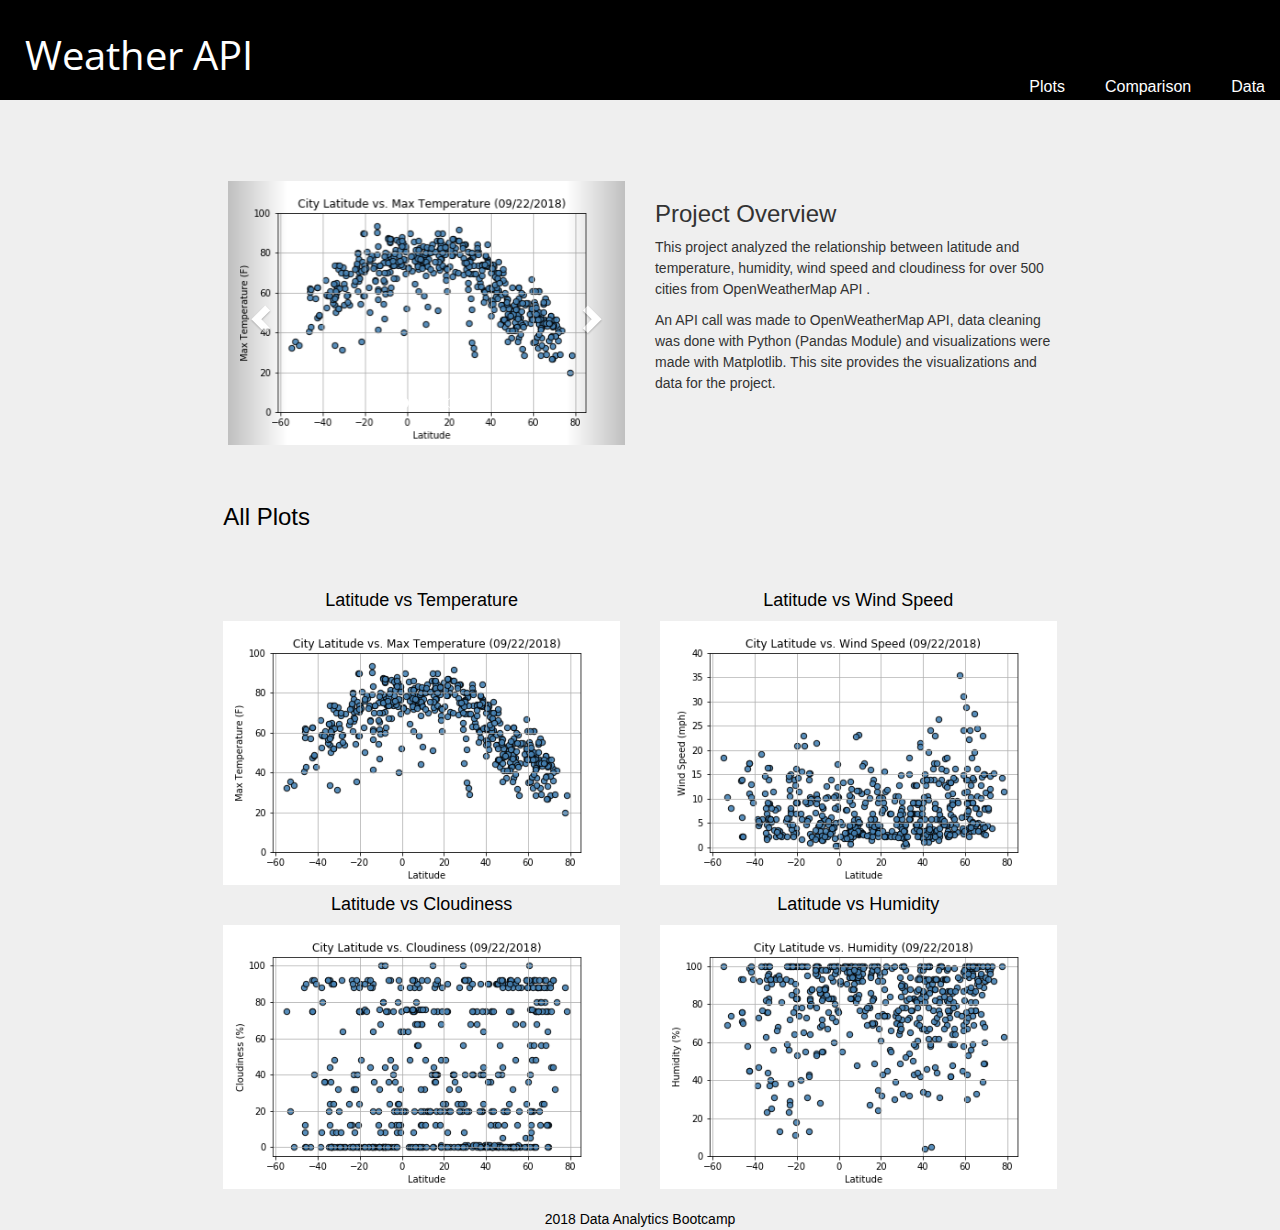
<file: index.html>
<!DOCTYPE html>
<html lang="en-us">

<head>

  <meta charset="UTF-8">
  <meta http-equiv="X-UA-Compatible" content="IE=edge">
  <meta name="viewport" content="width=device-width, initial-scale=1">

  <title>Weather API</title>

 <!-- getting style from bootstrap and style sheet-->
  <link rel="stylesheet" href="https://maxcdn.bootstrapcdn.com/bootstrap/3.3.7/css/bootstrap.min.css" integrity="sha384-BVYiiSIFeK1dGmJRAkycuHAHRg32OmUcww7on3RYdg4Va+PmSTsz/K68vbdEjh4u" crossorigin="anonymous">
  <link rel="stylesheet" href="style.css">
  <script src="https://ajax.googleapis.com/ajax/libs/jquery/3.3.1/jquery.min.js"></script>
  <script src="https://maxcdn.bootstrapcdn.com/bootstrap/3.3.7/js/bootstrap.min.js"></script>
</head>

<!--Starting the body-->
<body>
    <!-- Staring with NAV Bar-->
    <div class="col-md-12">
        <nav class="navbar navbar-expand-lg navbar-fixed-top bg-dark">
            <a class="navbar-brand" href="index.html">Weather API</a>
            <button class="navbar-toggler btn-lg" type="button" data-toggle="collapse" data-target="#navbarSupportedContent" aria-controls="navbarSupportedContent" aria-expanded="false" aria-label="Toggle navigation">
                    <span class="glyphicon glyphicon-th-list"></span>
            </button>
            
            <div class="collapse navbar-collapse" id="navbarSupportedContent">
                <ul class="navbar-nav mr-auto navbar-right mt-2 mt-lg-0">
                    <li class="nav-item dropdown">
                        <a class="nav-link dropdown-toggle" id="navbarDropdown" role="button" data-toggle="dropdown" aria-haspopup="true" aria-expanded="false">
                                Plots
                        </a>
                        <ul class="dropdown-menu" aria-labelledby="navbarDropdown">
                            <li><a class="dropdown-item" href="lat_vs_temp.html">Latitude vs Temperature</a></li>
                            <li class="dropdown-divider"></li>
                            <li><a class="dropdown-item" href="lat_vs_humidity.html">Latitude vs Humidity</a></li>
                            <li class="dropdown-divider"></li>
                            <li><a class="dropdown-item" href="lat_vs_wind_speed.html">Latitude vs Wind Speed</a></li>
                            <li class="dropdown-divider"></li>
                            <li><a class="dropdown-item" href="lat_vs_cloud.html">Latitude vs Cloudiness</a></li>
                        </ul>
                    </li>
                    <li class="nav-item">
                    <a class="nav-link" href="Comparison.html">Comparison</a>
                    </li>
                    <li class="nav-item">
                    <a class="nav-link" href="data.html">Data</a>
                    </li>
                </ul>
            </div>
        </nav>
    </div>



    <!--Starting Body of Page-->
    <div class="row">
            <div class="col-md-12">
                <h3></h3>
            </div>
            <div class="col-md-12">
                <h3></h3>
            </div>
            <div class="col-md-12">
                <h3></h3>
            </div>
    </div>
    <div class="col-md-2"></div>
    <div class="col-md-4">
        <div id="myCarousel" class="carousel slide" data-ride="carousel">
          <!-- Indicators -->
          <ol class="carousel-indicators">
            <li data-target="#myCarousel" data-slide-to="0" class="active"></li>
            <li data-target="#myCarousel" data-slide-to="1"></li>
            <li data-target="#myCarousel" data-slide-to="2"></li>
            <li data-target="#myCarousel" data-slide-to="3"></li>
          </ol>
          
          <!-- Wrapper for slides -->
          <div class="carousel-inner">
            <div class="item active">
              <img src="lat_vs_temp.png" alt="Latitude vs Temperature" class="img-responsive">
            </div>
          
            <div class="item">
              <img src="lat_vs_wind_speed.png" alt="Latitude vs Wind Speed" class="img-responsive">
            </div>
              
            <div class="item">
              <img src="lat_vs_cloudiness.png" alt="Latitude vs Cloudiness" class="img-responsive">
            </div>
            <div class="item">
                <img src="lat_vs_humidity.png" alt="Latitude vs Humidity" class="img-responsive">
            </div>
          </div>
          
          <!-- Left and right controls -->
          <a class="left carousel-control" href="#myCarousel" data-slide="prev">
            <span class="glyphicon glyphicon-chevron-left"></span>
            <span class="sr-only">Previous</span>
          </a>
          <a class="right carousel-control" href="#myCarousel" data-slide="next">
            <span class="glyphicon glyphicon-chevron-right"></span>
            <span class="sr-only">Next</span>
          </a>
        </div>   
    </div>
    <div class="col-md-4">
            <h3>Project Overview</h3>
            <p>This project analyzed the relationship between latitude and temperature, humidity, wind speed and cloudiness for over 500 cities from OpenWeatherMap API .</p>
            <p></p>
            <p>An API call was made to OpenWeatherMap API, data cleaning was done with Python (Pandas Module) and visualizations were made with Matplotlib. This site provides the visualizations and data for the project.</p>
    </div>

    </div>
    <div class="row">
            <div class="col-md-3">
                    <h3></h3>
                </div>
        </div>
    <div class="row">
            <div class="col-md-2">
                    <h3></h3>
                </div>
            <div class="col-md-3">
                    <h3>All Plots</h3>
                </div>
        </div>
    <div class="row">
            <div class="col-md-2">
                    <h3></h3>
                </div>
            <div class="col-md-4">
                <h4 style="text-align: center">Latitude vs Temperature</h4>
                <a href='lat_vs_temp.html'><img src="lat_vs_temp.png" alt="Latitude vs Temperature" class ="img-responsive"></a>
                <p></p>
                <p></p>
                <h4 style="text-align: center">Latitude vs Cloudiness</h4>
                <a href='lat_vs_cloud.html'><img src="lat_vs_cloudiness.png" alt="Latitude vs Cloudiness" class ="img-responsive"></a>                    
            </div>
            <div class="col-md-4">
                <h4 style="text-align: center">Latitude vs Wind Speed</h4>
                <a href='lat_vs_wind_speed.html'><img src="lat_vs_wind_speed.png" alt="Latitude vs Wind Speed" class ="img-responsive"></a>
                <p></p>
                <p></p>
                <h4 style="text-align: center">Latitude vs Humidity</h4>
                <a href='lat_vs_humidity.html'><img src="lat_vs_humidity.png" alt="Latitude vs Humidity" class ="img-responsive"></a>
            </div>
        </div>

    <!-- Footer-->
    <footer>
            <div class="footer">2018 Data Analytics Bootcamp</div>
    </footer>
</body>
</file>
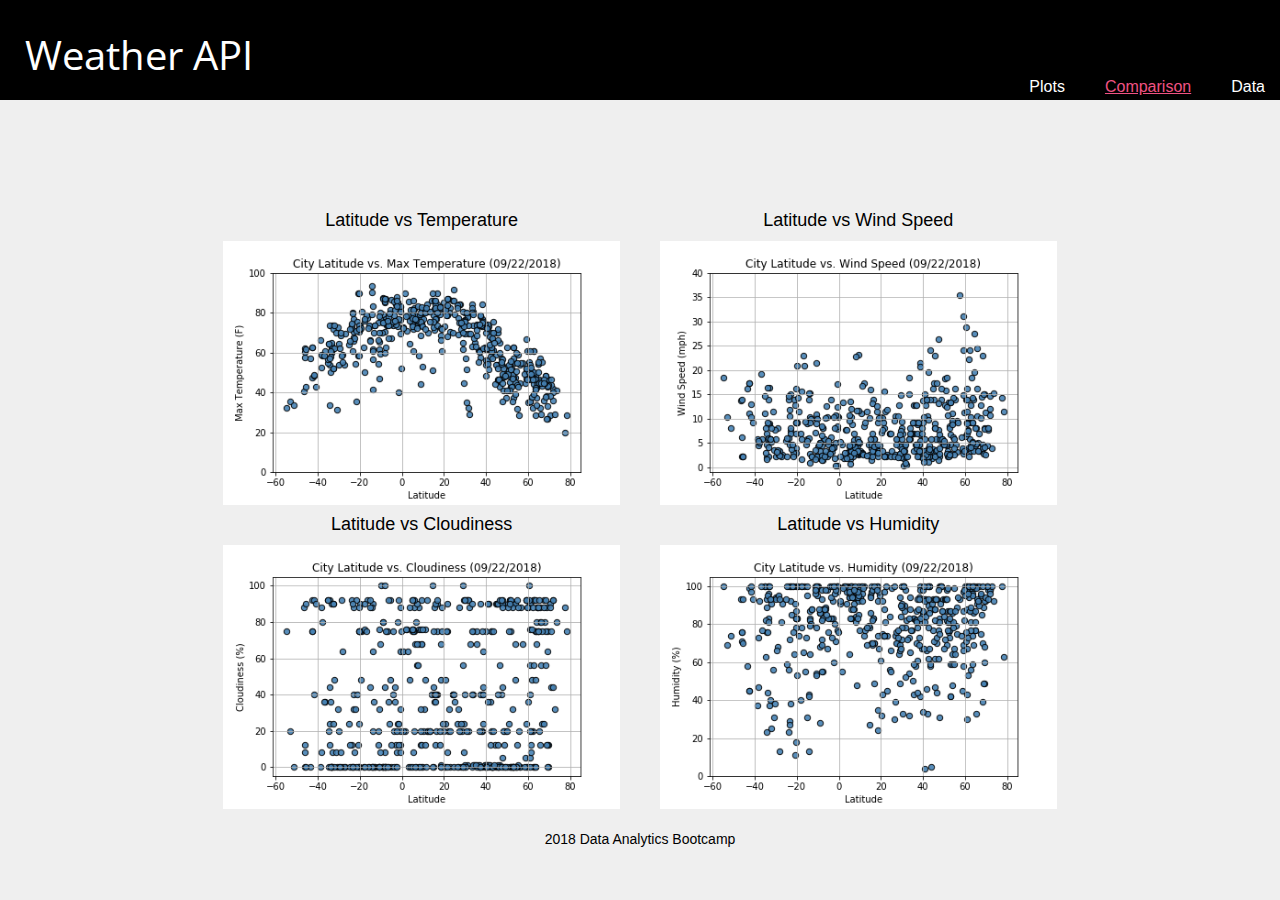
<file: Comparison.html>
<!DOCTYPE html>
<html lang="en-us">

<head>

  <meta charset="UTF-8">
  <meta http-equiv="X-UA-Compatible" content="IE=edge">
  <meta name="viewport" content="width=device-width, initial-scale=1">

  <title>Weather API HW Summary</title>

    <!-- getting style from bootstrap and style sheet-->
    <link rel="stylesheet" href="https://maxcdn.bootstrapcdn.com/bootstrap/3.3.7/css/bootstrap.min.css" integrity="sha384-BVYiiSIFeK1dGmJRAkycuHAHRg32OmUcww7on3RYdg4Va+PmSTsz/K68vbdEjh4u" crossorigin="anonymous">
    <link rel="stylesheet" href="style.css">
    <script src="https://ajax.googleapis.com/ajax/libs/jquery/3.3.1/jquery.min.js"></script>
    <script src="https://maxcdn.bootstrapcdn.com/bootstrap/3.3.7/js/bootstrap.min.js"></script>
</head>

<body>
    <!-- Staring with NAV Bar-->
    <div class="col-md-12">
            <nav class="navbar navbar-expand-lg navbar-fixed-top bg-dark">
                <a class="navbar-brand" href="index.html">Weather API</a>
                <button class="navbar-toggler btn-lg" type="button" data-toggle="collapse" data-target="#navbarSupportedContent" aria-controls="navbarSupportedContent" aria-expanded="false" aria-label="Toggle navigation">
                        <span class="glyphicon glyphicon-th-list"></span>
                </button>
                
                <div class="collapse navbar-collapse" id="navbarSupportedContent">
                    <ul class="navbar-nav mr-auto navbar-right mt-2 mt-lg-0">
                        <li class="nav-item dropdown">
                            <a class="nav-link dropdown-toggle" id="navbarDropdown" role="button" data-toggle="dropdown" aria-haspopup="true" aria-expanded="false">
                                    Plots
                            </a>
                            <ul class="dropdown-menu" aria-labelledby="navbarDropdown">
                                <li><a class="dropdown-item" href="lat_vs_temp.html">Latitude vs Temperature</a></li>
                                <li class="dropdown-divider"></li>
                                <li><a class="dropdown-item" href="lat_vs_humidity.html">Latitude vs Humidity</a></li>
                                <li class="dropdown-divider"></li>
                                <li><a class="dropdown-item" href="lat_vs_wind_speed.html">Latitude vs Wind Speed</a></li>
                                <li class="dropdown-divider"></li>
                                <li><a class="dropdown-item" href="lat_vs_cloud.html">Latitude vs Cloudiness</a></li>
                            </ul>
                        </li>
                        <li class="nav-item">
                        <a class="nav-link active" href="Comparison.html">Comparison</a>
                        </li>
                        <li class="nav-item">
                        <a class="nav-link" href="data.html">Data</a>
                        </li>
                    </ul>
                </div>
            </nav>
    </div>

    <div class="row">
            <div class="col-md-12">
                <h3></h3>
            </div>
            <div class="col-md-12">
                <h3></h3>
            </div>
            <div class="col-md-12">
                <h3></h3>
            </div>
    </div>
    <div class="row">
            <div class="col-md-2">
                    <h3></h3>
                </div>
            <div class="col-md-4">
                <h4 style="text-align: center">Latitude vs Temperature</h4>
                <a href='lat_vs_temp.html'><img src="lat_vs_temp.png" alt="Latitude vs Temperature" class ="img-responsive"></a>
                <p></p>
                <p></p>
                <h4 style="text-align: center">Latitude vs Cloudiness</h4>
                <a href='lat_vs_cloud.html'><img src="lat_vs_cloudiness.png" alt="Latitude vs Cloudiness" class ="img-responsive"></a>                    
            </div>
            <div class="col-md-4">
                <h4 style="text-align: center">Latitude vs Wind Speed</h4>
                <a href='lat_vs_wind_speed.html'><img src="lat_vs_wind_speed.png" alt="Latitude vs Wind Speed" class ="img-responsive"></a>
                <p></p>
                <p></p>
                <h4 style="text-align: center">Latitude vs Humidity</h4>
                <a href='lat_vs_humidity.html'><img src="lat_vs_humidity.png" alt="Latitude vs Humidity" class ="img-responsive"></a>
            </div>
        </div>
    <!-- Footer-->
    <footer>
        <div class="footer">2018 Data Analytics Bootcamp</div>
    </footer>
</body>
</file>
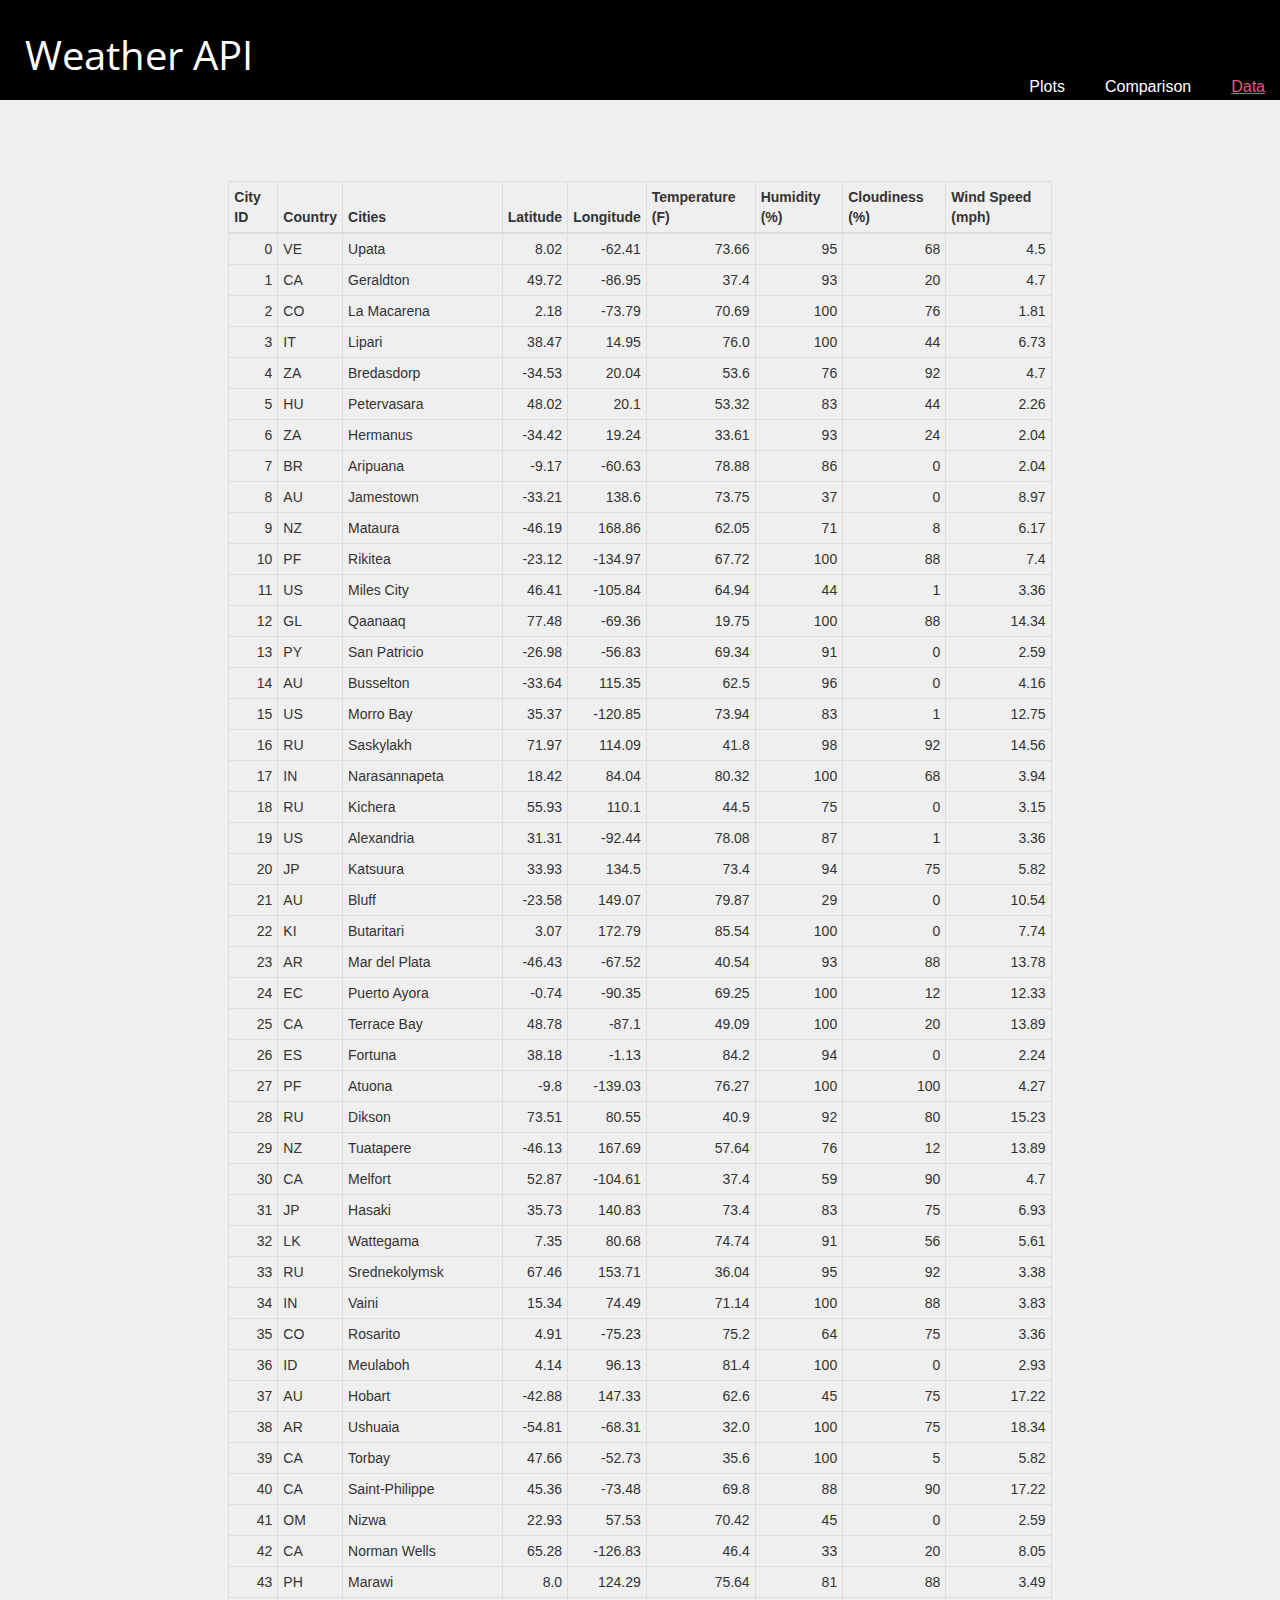
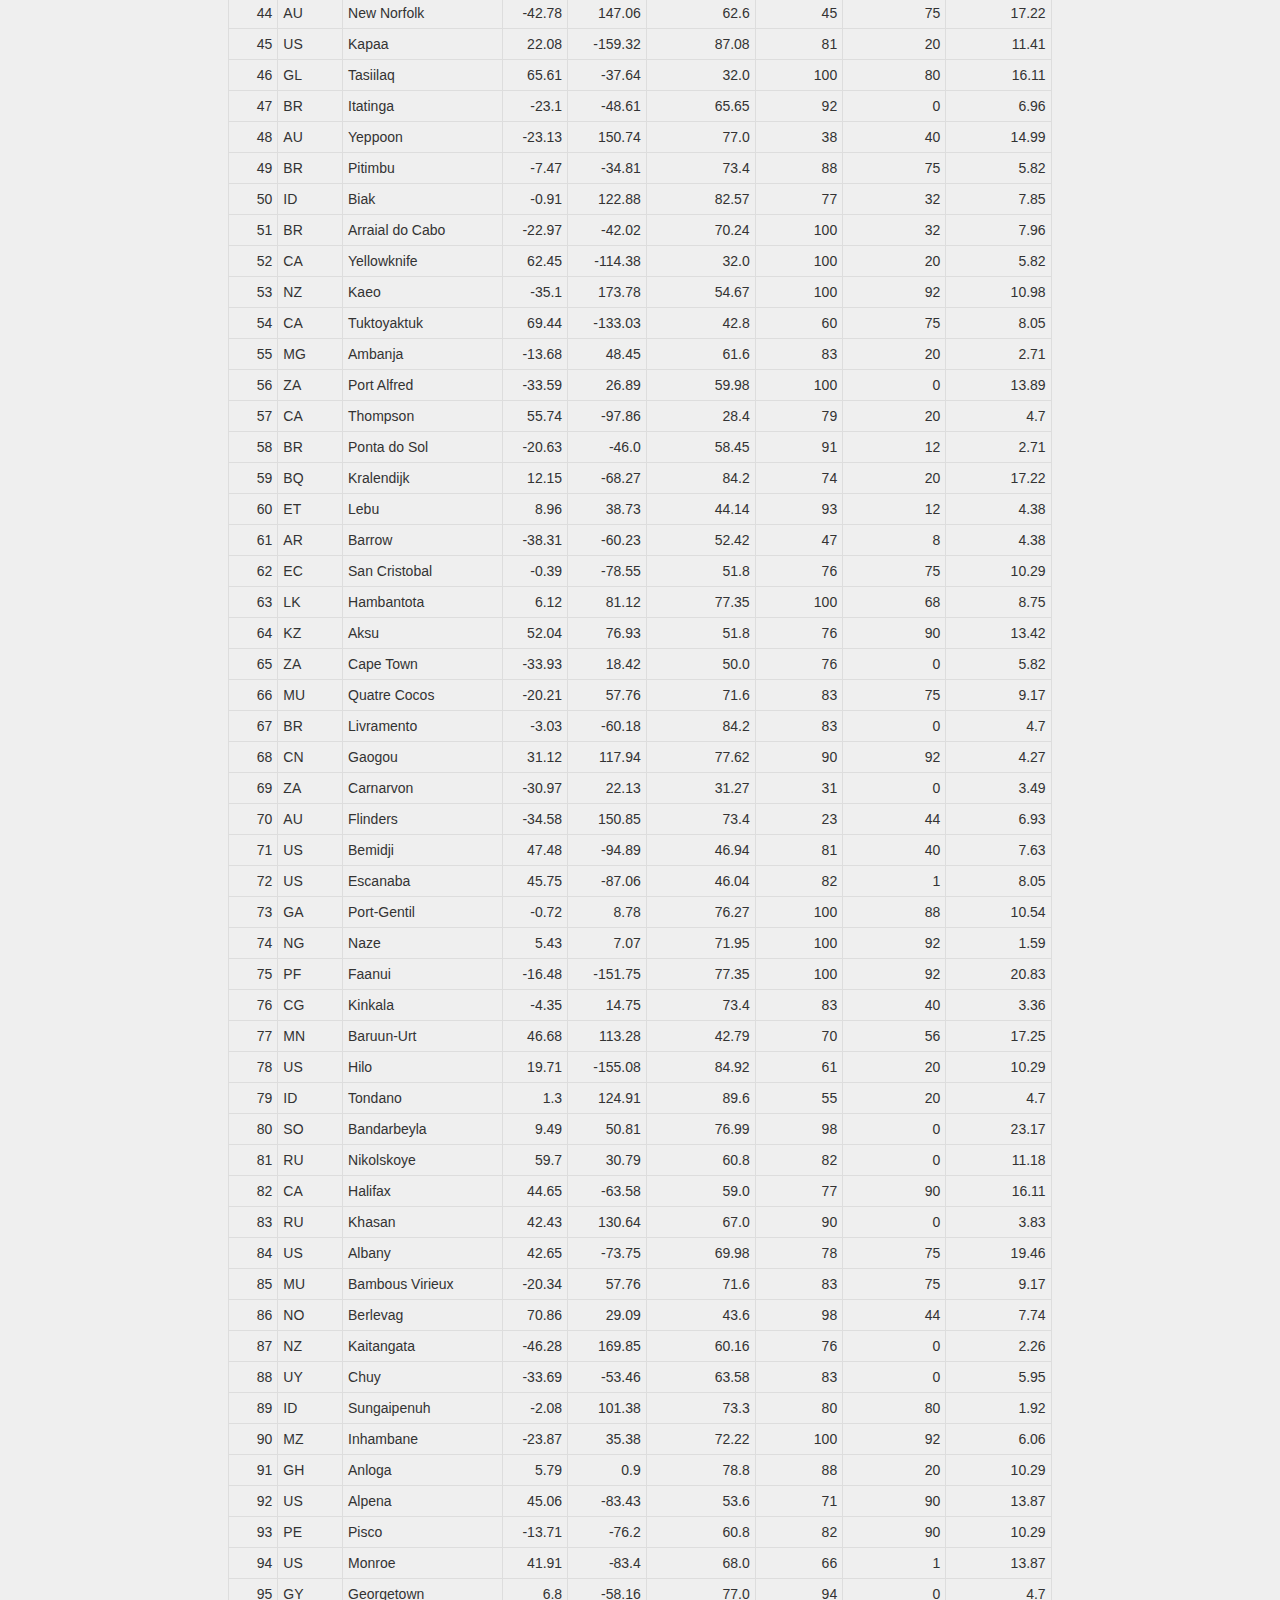
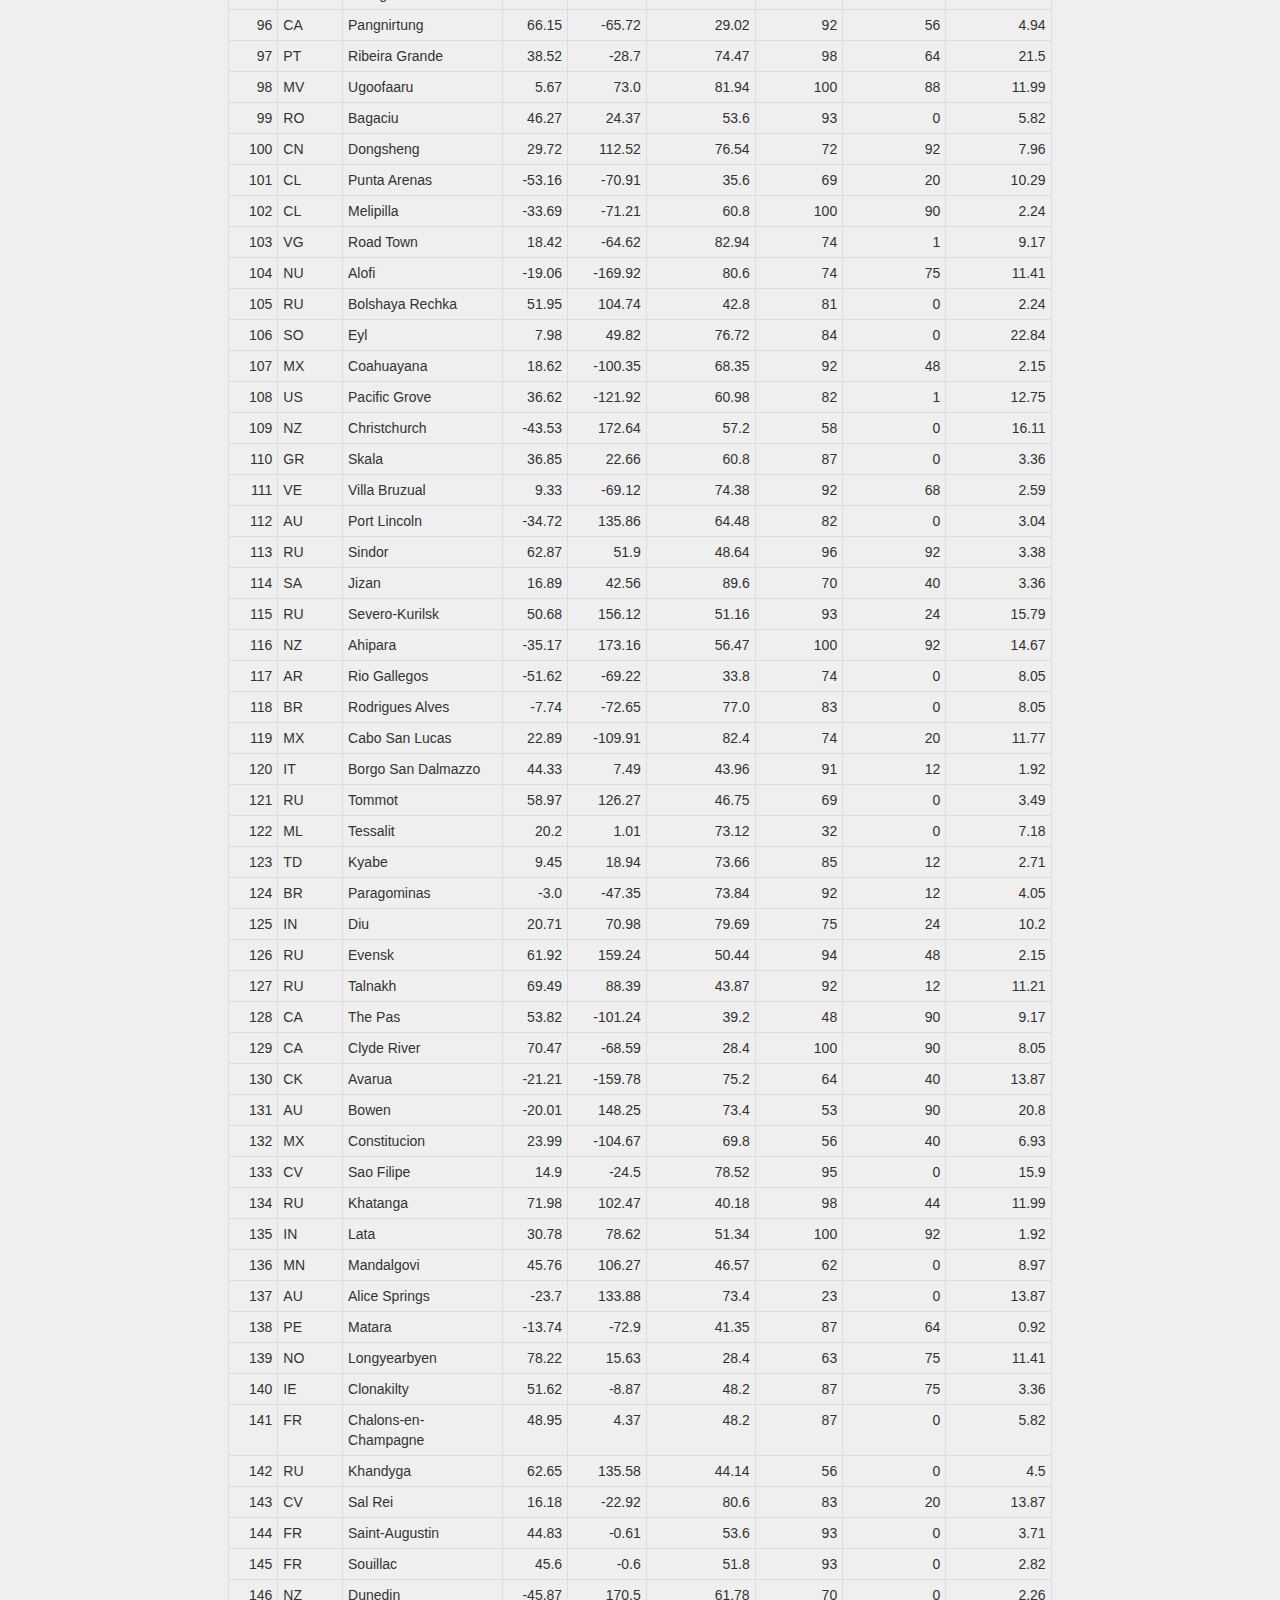
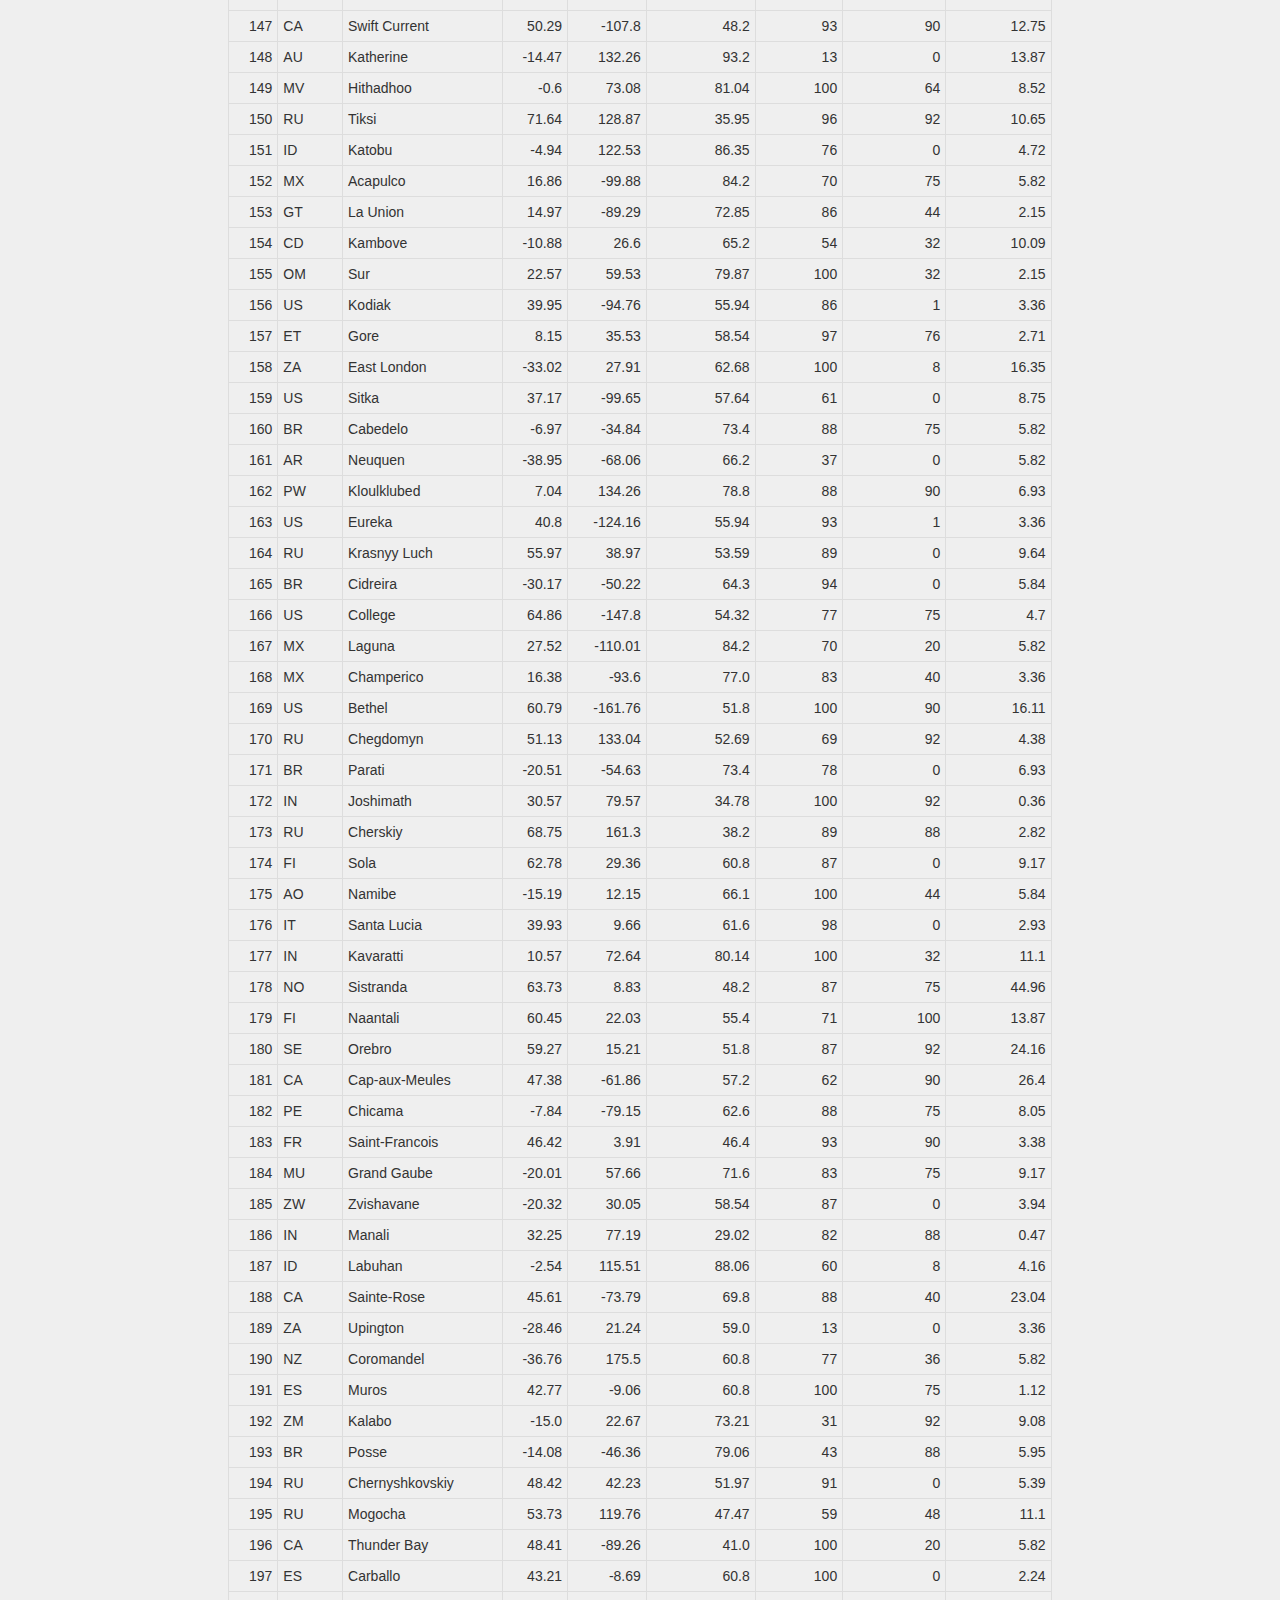
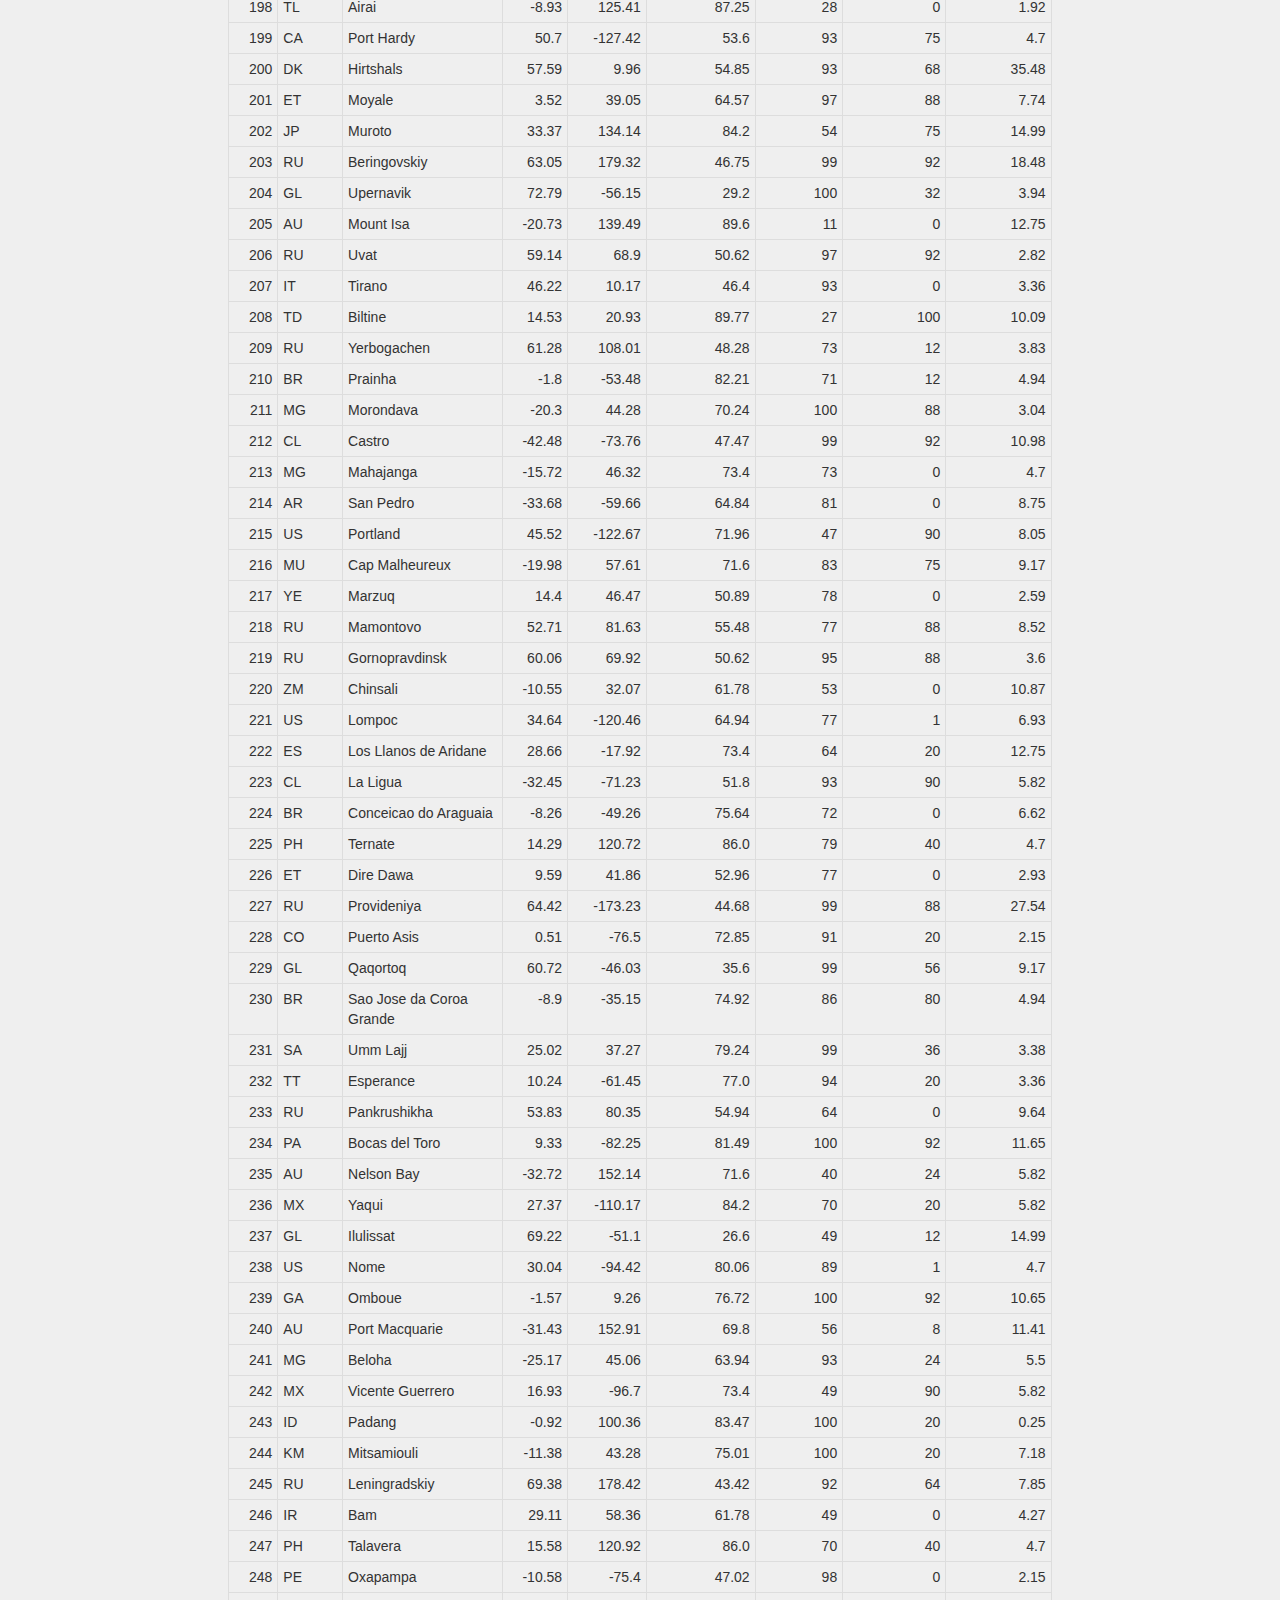
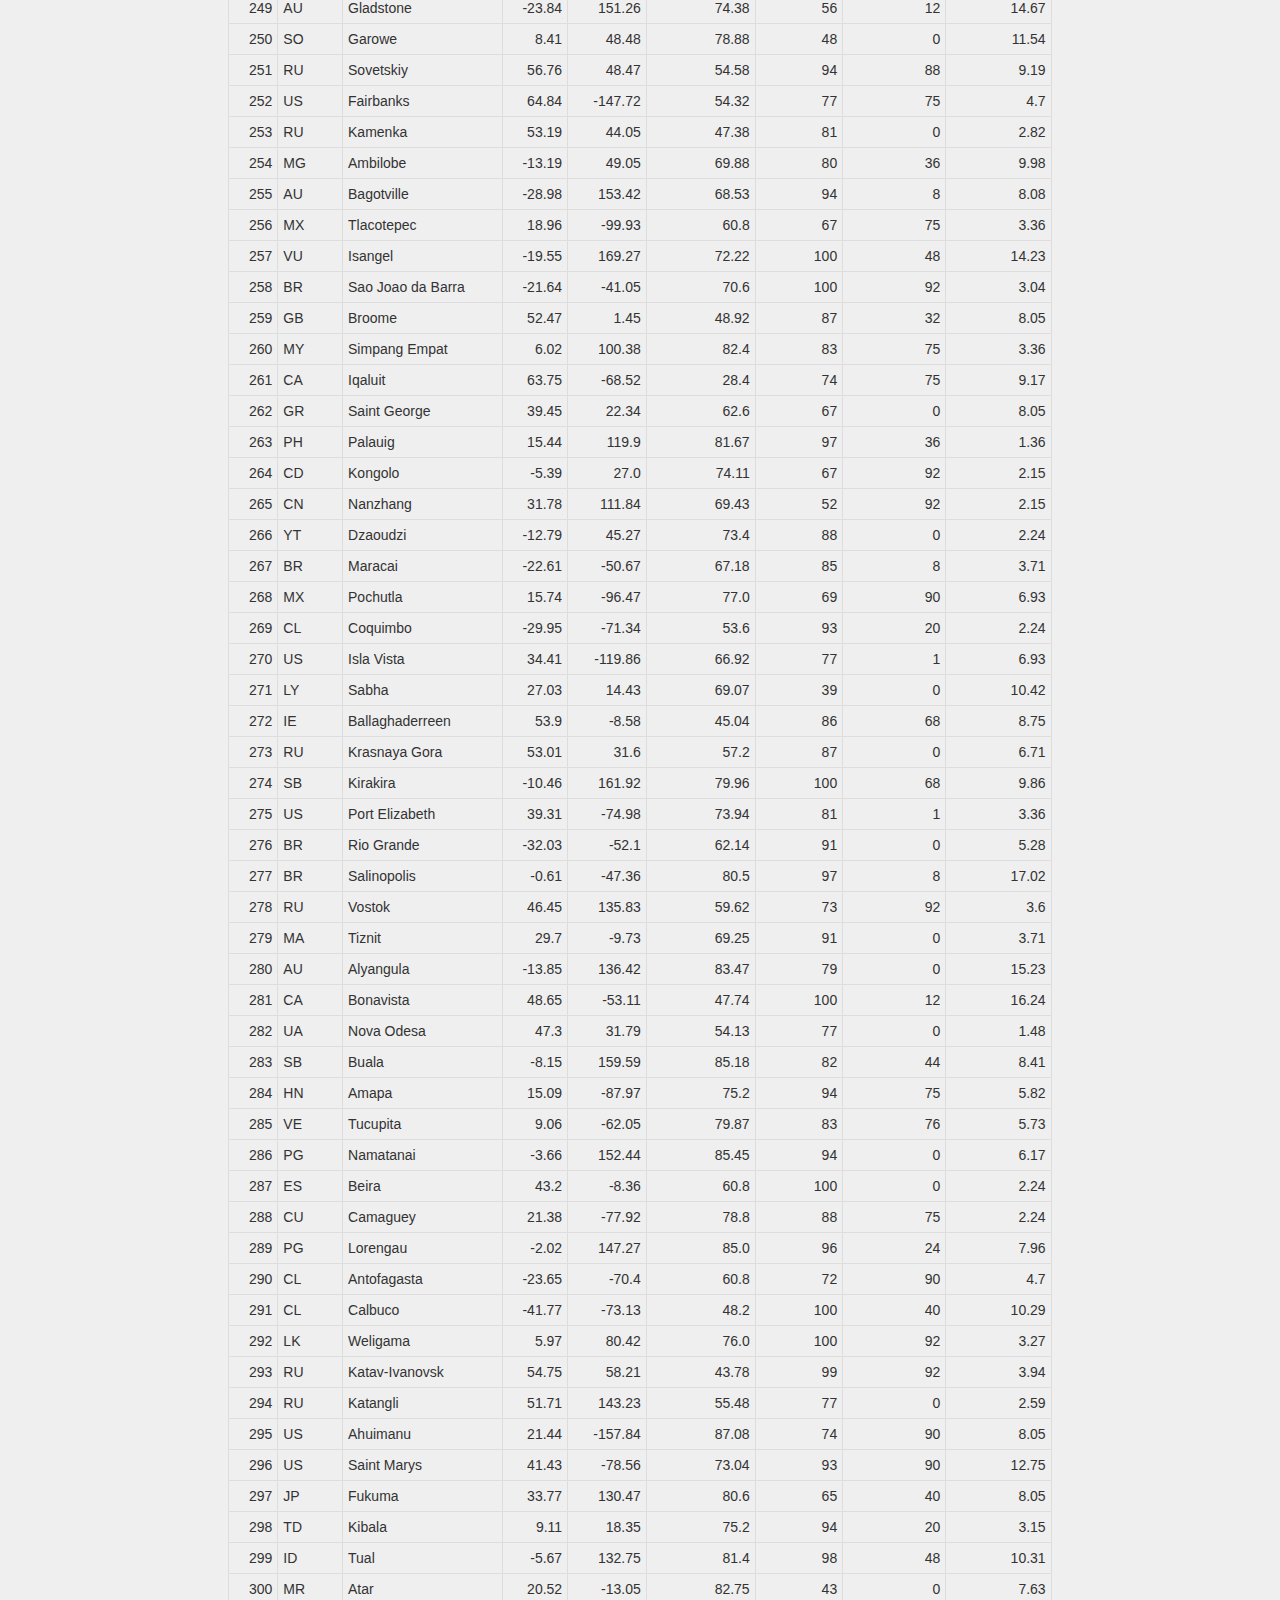
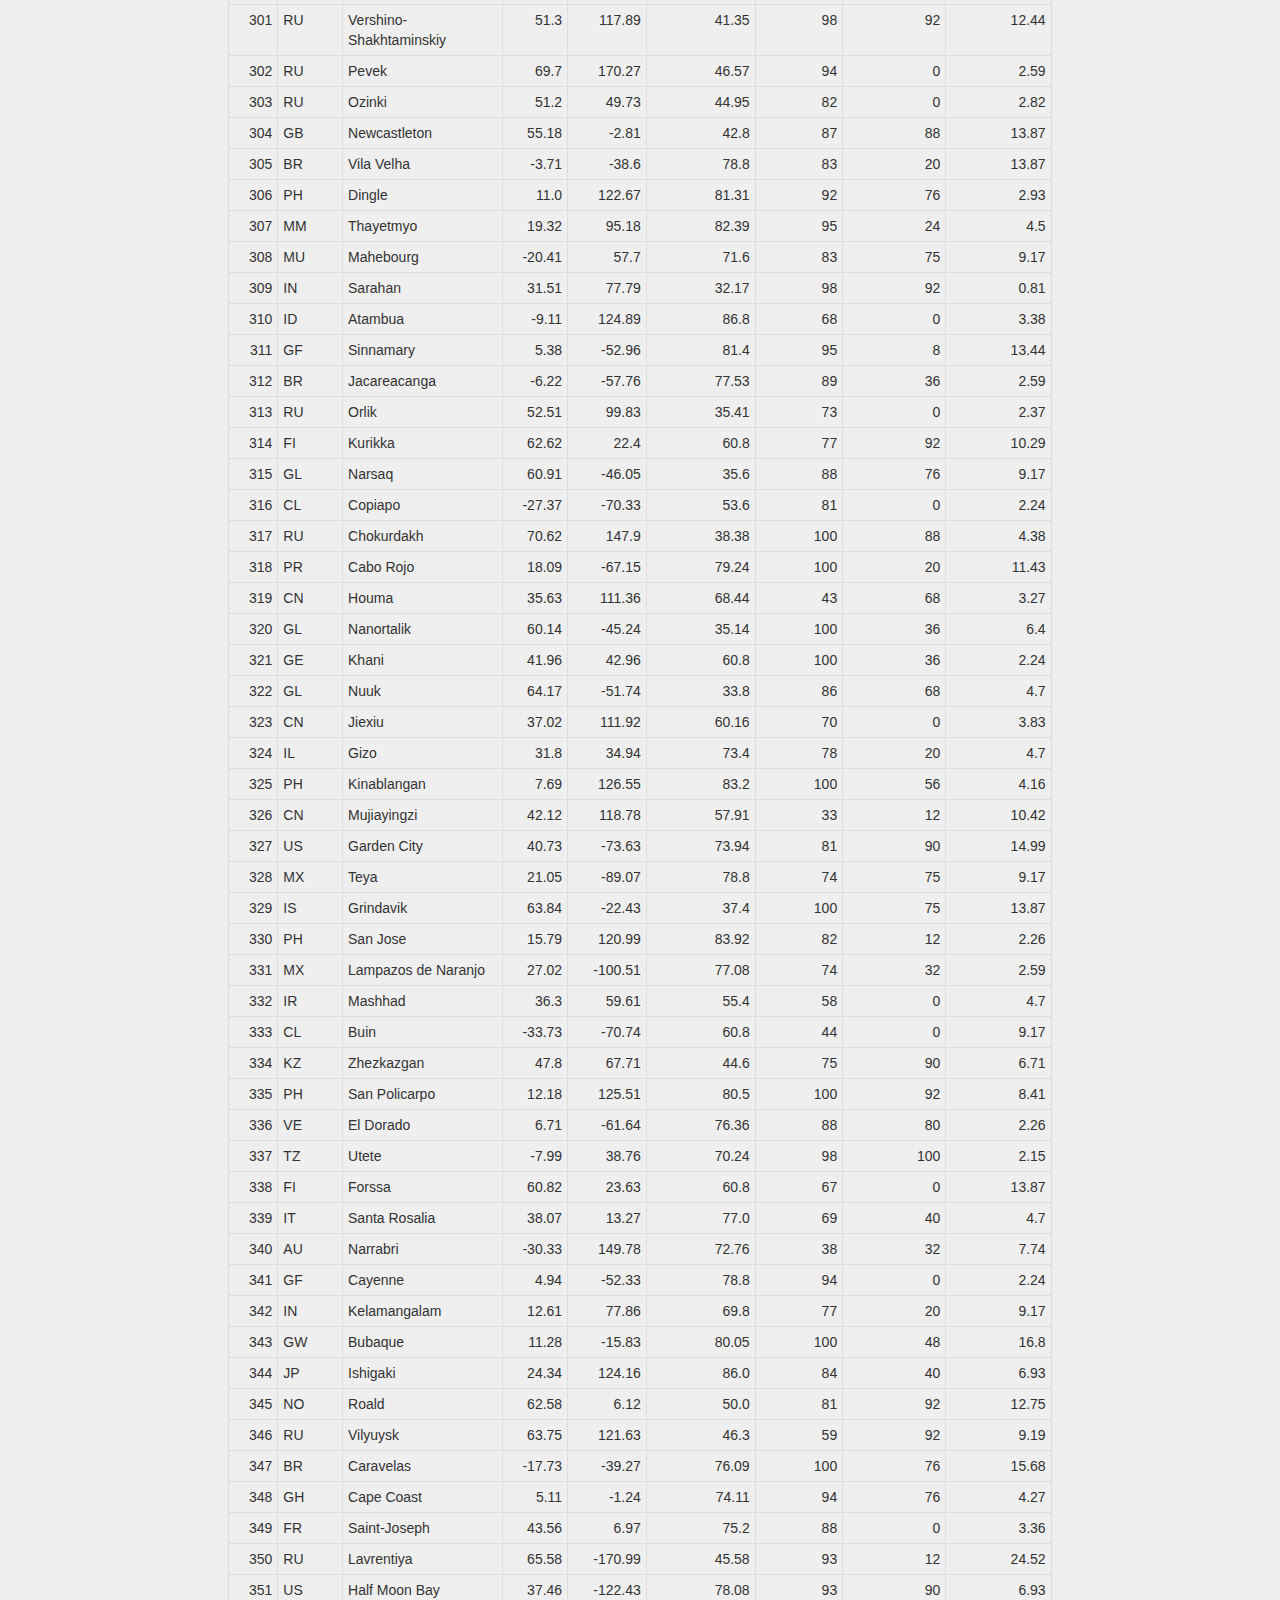
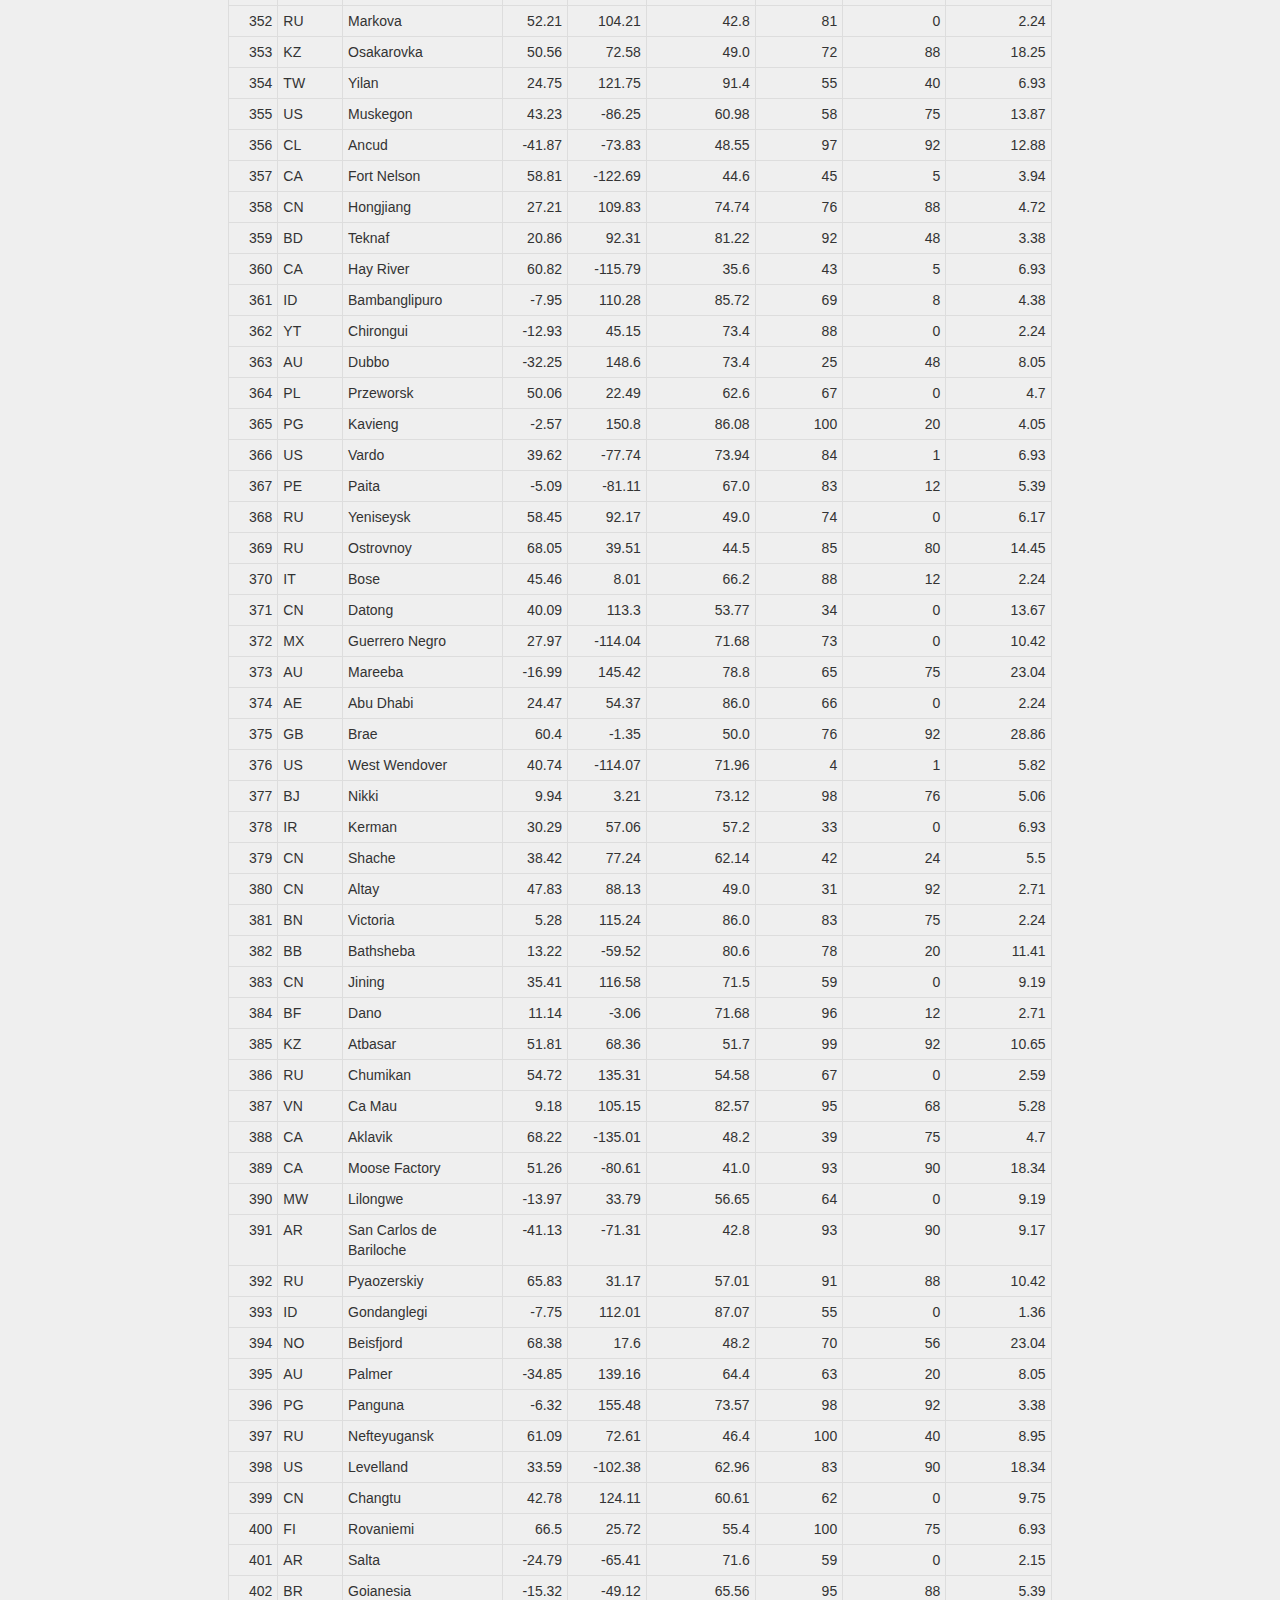
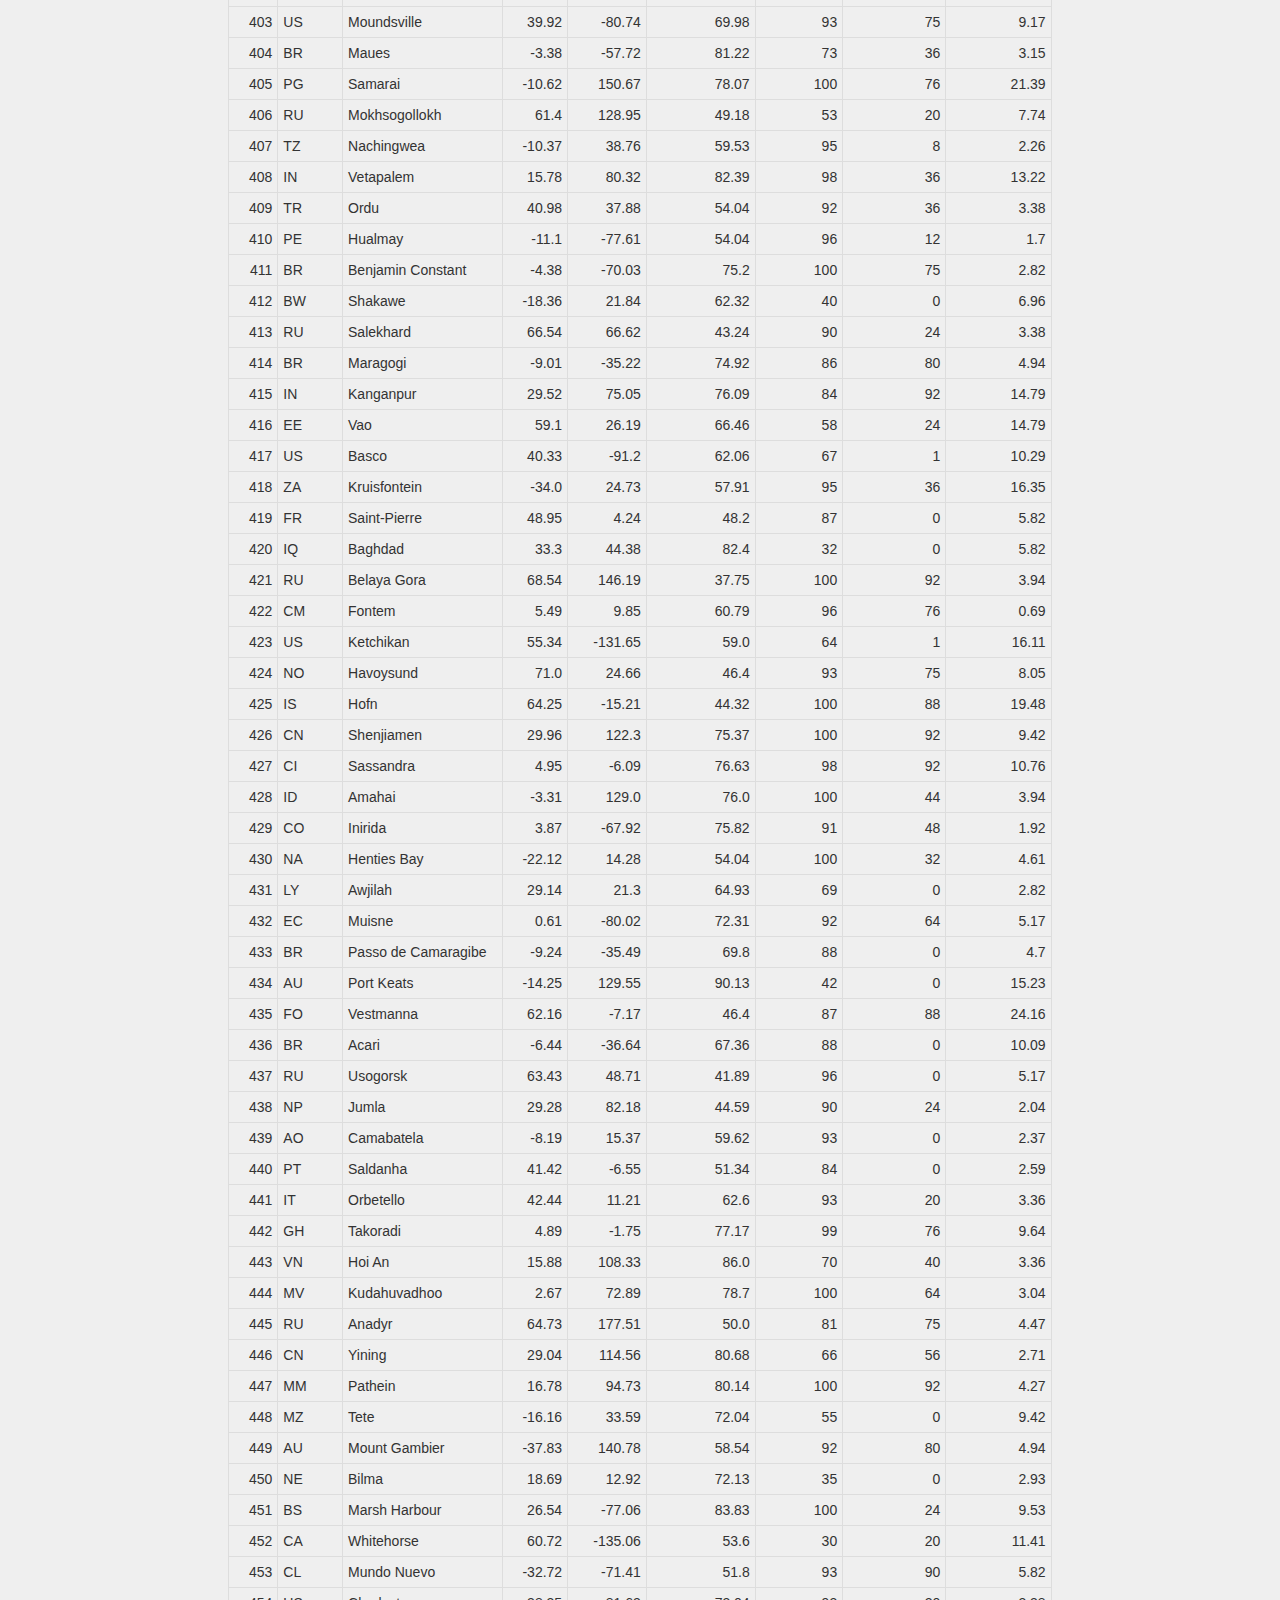
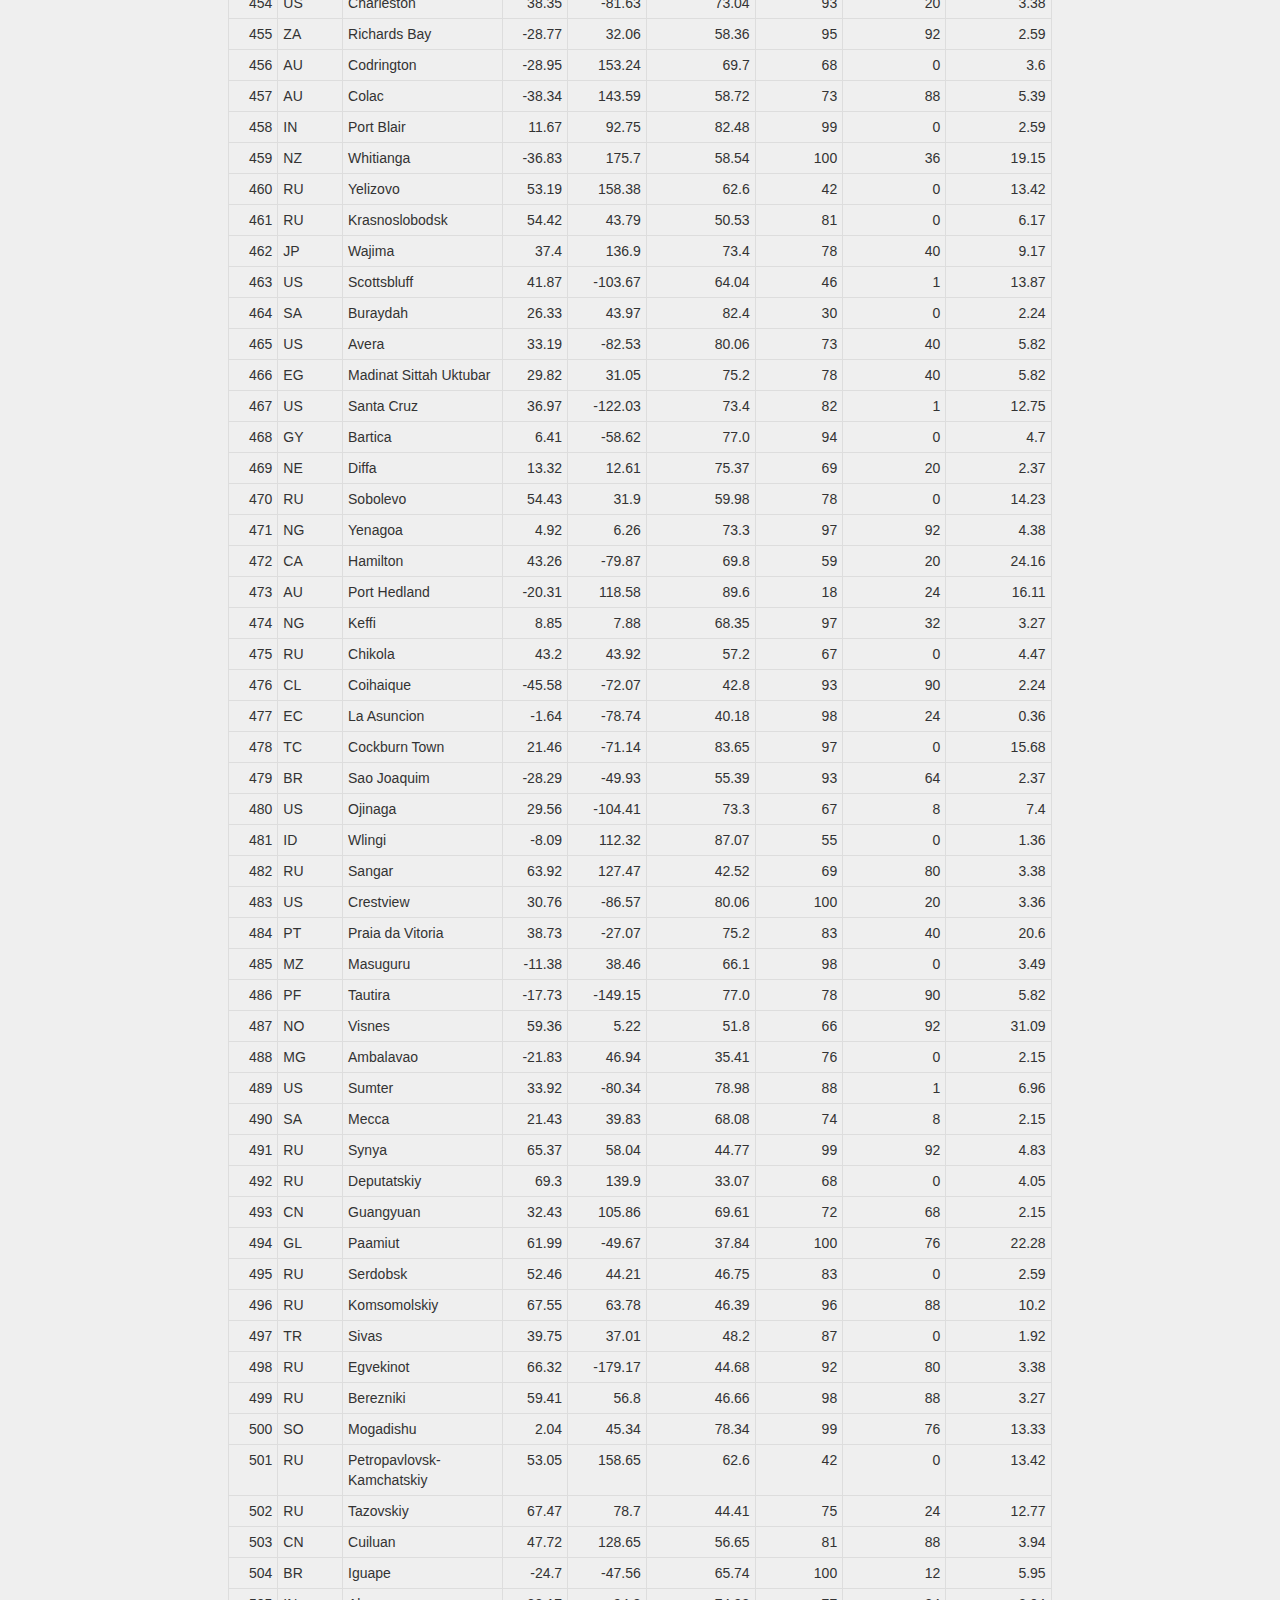
<file: data.html>
<!DOCTYPE html>
<html lang="en-us">

<head>

  <meta charset="UTF-8">
  <meta http-equiv="X-UA-Compatible" content="IE=edge">
  <meta name="viewport" content="width=device-width, initial-scale=1">
  
  <title>Weather API: Data</title>

    <!-- getting style from bootstrap and style sheet-->
    <link rel="stylesheet" href="https://maxcdn.bootstrapcdn.com/bootstrap/3.3.7/css/bootstrap.min.css" integrity="sha384-BVYiiSIFeK1dGmJRAkycuHAHRg32OmUcww7on3RYdg4Va+PmSTsz/K68vbdEjh4u" crossorigin="anonymous">
    <link rel="stylesheet" href="style.css">
    <script src="https://ajax.googleapis.com/ajax/libs/jquery/3.3.1/jquery.min.js"></script>
    <script src="https://maxcdn.bootstrapcdn.com/bootstrap/3.3.7/js/bootstrap.min.js"></script>
</head>

<body>
    <!-- Staring with NAV Bar-->
    <div class="col-md-12">
            <nav class="navbar navbar-expand-lg navbar-fixed-top bg-dark">
                <a class="navbar-brand" href="index.html">Weather API</a>
                <button class="navbar-toggler btn-lg" type="button" data-toggle="collapse" data-target="#navbarSupportedContent" aria-controls="navbarSupportedContent" aria-expanded="false" aria-label="Toggle navigation">
                        <span class="glyphicon glyphicon-th-list"></span>
                </button>
                
                <div class="collapse navbar-collapse" id="navbarSupportedContent">
                    <ul class="navbar-nav mr-auto navbar-right mt-2 mt-lg-0">
                        <li class="nav-item dropdown">
                            <a class="nav-link dropdown-toggle" id="navbarDropdown" role="button" data-toggle="dropdown" aria-haspopup="true" aria-expanded="false">
                                    Plots
                            </a>
                            <ul class="dropdown-menu" aria-labelledby="navbarDropdown">
                                <li><a class="dropdown-item" href="lat_vs_temp.html">Latitude vs Temperature</a></li>
                                <li class="dropdown-divider"></li>
                                <li><a class="dropdown-item" href="lat_vs_humidity.html">Latitude vs Humidity</a></li>
                                <li class="dropdown-divider"></li>
                                <li><a class="dropdown-item" href="lat_vs_wind_speed.html">Latitude vs Wind Speed</a></li>
                                <li class="dropdown-divider"></li>
                                <li><a class="dropdown-item" href="lat_vs_cloud.html">Latitude vs Cloudiness</a></li>
                            </ul>
                        </li>
                        <li class="nav-item">
                        <a class="nav-link" href="Comparison.html">Comparison</a>
                        </li>
                        <li class="nav-item">
                        <a class="nav-link active" href="data.html">Data</a>
                        </li>
                    </ul>
                </div>
            </nav>
    </div>

    <div class="row">
            <div class="col-md-12">
                <h3></h3>
            </div>
            <div class="col-md-12">
                <h3></h3>
            </div>
            <div class="col-md-12">
                <h3></h3>
            </div>
    </div>
    <div class="col-md-2">
        
    </div>
    <div class="col-md-8">
        <table class="table table-bordered table-hover table-condensed">
        <thead><tr><th title="Field #1">City ID</th>
        <th title="Field #4">Country</th>
        <th title="Field #2">Cities</th>
        <th title="Field #7">Latitude</th>
        <th title="Field #8">Longitude</th>
        <th title="Field #9">Temperature (F)</th>
        <th title="Field #6">Humidity (%)</th>
        <th title="Field #3">Cloudiness (%)</th>
        <th title="Field #10">Wind Speed (mph)</th>
        </tr></thead>
        <tbody><tr>
        <td align="right">0</td>
        <td>VE</td>
        <td>Upata</td>
        <td align="right">8.02</td>
        <td align="right">-62.41</td>
        <td align="right">73.66</td>
        <td align="right">95</td>
        <td align="right">68</td>
        <td align="right">4.5</td>
        </tr>
        <tr>
        <td align="right">1</td>
        <td>CA</td>
        <td>Geraldton</td>
        <td align="right">49.72</td>
        <td align="right">-86.95</td>
        <td align="right">37.4</td>
        <td align="right">93</td>
        <td align="right">20</td>
        <td align="right">4.7</td>
        </tr>
        <tr>
        <td align="right">2</td>
        <td>CO</td>
        <td>La Macarena</td>
        <td align="right">2.18</td>
        <td align="right">-73.79</td>
        <td align="right">70.69</td>
        <td align="right">100</td>
        <td align="right">76</td>
        <td align="right">1.81</td>
        </tr>
        <tr>
        <td align="right">3</td>
        <td>IT</td>
        <td>Lipari</td>
        <td align="right">38.47</td>
        <td align="right">14.95</td>
        <td align="right">76.0</td>
        <td align="right">100</td>
        <td align="right">44</td>
        <td align="right">6.73</td>
        </tr>
        <tr>
        <td align="right">4</td>
        <td>ZA</td>
        <td>Bredasdorp</td>
        <td align="right">-34.53</td>
        <td align="right">20.04</td>
        <td align="right">53.6</td>
        <td align="right">76</td>
        <td align="right">92</td>
        <td align="right">4.7</td>
        </tr>
        <tr>
        <td align="right">5</td>
        <td>HU</td>
        <td>Petervasara</td>
        <td align="right">48.02</td>
        <td align="right">20.1</td>
        <td align="right">53.32</td>
        <td align="right">83</td>
        <td align="right">44</td>
        <td align="right">2.26</td>
        </tr>
        <tr>
        <td align="right">6</td>
        <td>ZA</td>
        <td>Hermanus</td>
        <td align="right">-34.42</td>
        <td align="right">19.24</td>
        <td align="right">33.61</td>
        <td align="right">93</td>
        <td align="right">24</td>
        <td align="right">2.04</td>
        </tr>
        <tr>
        <td align="right">7</td>
        <td>BR</td>
        <td>Aripuana</td>
        <td align="right">-9.17</td>
        <td align="right">-60.63</td>
        <td align="right">78.88</td>
        <td align="right">86</td>
        <td align="right">0</td>
        <td align="right">2.04</td>
        </tr>
        <tr>
        <td align="right">8</td>
        <td>AU</td>
        <td>Jamestown</td>
        <td align="right">-33.21</td>
        <td align="right">138.6</td>
        <td align="right">73.75</td>
        <td align="right">37</td>
        <td align="right">0</td>
        <td align="right">8.97</td>
        </tr>
        <tr>
        <td align="right">9</td>
        <td>NZ</td>
        <td>Mataura</td>
        <td align="right">-46.19</td>
        <td align="right">168.86</td>
        <td align="right">62.05</td>
        <td align="right">71</td>
        <td align="right">8</td>
        <td align="right">6.17</td>
        </tr>
        <tr>
        <td align="right">10</td>
        <td>PF</td>
        <td>Rikitea</td>
        <td align="right">-23.12</td>
        <td align="right">-134.97</td>
        <td align="right">67.72</td>
        <td align="right">100</td>
        <td align="right">88</td>
        <td align="right">7.4</td>
        </tr>
        <tr>
        <td align="right">11</td>
        <td>US</td>
        <td>Miles City</td>
        <td align="right">46.41</td>
        <td align="right">-105.84</td>
        <td align="right">64.94</td>
        <td align="right">44</td>
        <td align="right">1</td>
        <td align="right">3.36</td>
        </tr>
        <tr>
        <td align="right">12</td>
        <td>GL</td>
        <td>Qaanaaq</td>
        <td align="right">77.48</td>
        <td align="right">-69.36</td>
        <td align="right">19.75</td>
        <td align="right">100</td>
        <td align="right">88</td>
        <td align="right">14.34</td>
        </tr>
        <tr>
        <td align="right">13</td>
        <td>PY</td>
        <td>San Patricio</td>
        <td align="right">-26.98</td>
        <td align="right">-56.83</td>
        <td align="right">69.34</td>
        <td align="right">91</td>
        <td align="right">0</td>
        <td align="right">2.59</td>
        </tr>
        <tr>
        <td align="right">14</td>
        <td>AU</td>
        <td>Busselton</td>
        <td align="right">-33.64</td>
        <td align="right">115.35</td>
        <td align="right">62.5</td>
        <td align="right">96</td>
        <td align="right">0</td>
        <td align="right">4.16</td>
        </tr>
        <tr>
        <td align="right">15</td>
        <td>US</td>
        <td>Morro Bay</td>
        <td align="right">35.37</td>
        <td align="right">-120.85</td>
        <td align="right">73.94</td>
        <td align="right">83</td>
        <td align="right">1</td>
        <td align="right">12.75</td>
        </tr>
        <tr>
        <td align="right">16</td>
        <td>RU</td>
        <td>Saskylakh</td>
        <td align="right">71.97</td>
        <td align="right">114.09</td>
        <td align="right">41.8</td>
        <td align="right">98</td>
        <td align="right">92</td>
        <td align="right">14.56</td>
        </tr>
        <tr>
        <td align="right">17</td>
        <td>IN</td>
        <td>Narasannapeta</td>
        <td align="right">18.42</td>
        <td align="right">84.04</td>
        <td align="right">80.32</td>
        <td align="right">100</td>
        <td align="right">68</td>
        <td align="right">3.94</td>
        </tr>
        <tr>
        <td align="right">18</td>
        <td>RU</td>
        <td>Kichera</td>
        <td align="right">55.93</td>
        <td align="right">110.1</td>
        <td align="right">44.5</td>
        <td align="right">75</td>
        <td align="right">0</td>
        <td align="right">3.15</td>
        </tr>
        <tr>
        <td align="right">19</td>
        <td>US</td>
        <td>Alexandria</td>
        <td align="right">31.31</td>
        <td align="right">-92.44</td>
        <td align="right">78.08</td>
        <td align="right">87</td>
        <td align="right">1</td>
        <td align="right">3.36</td>
        </tr>
        <tr>
        <td align="right">20</td>
        <td>JP</td>
        <td>Katsuura</td>
        <td align="right">33.93</td>
        <td align="right">134.5</td>
        <td align="right">73.4</td>
        <td align="right">94</td>
        <td align="right">75</td>
        <td align="right">5.82</td>
        </tr>
        <tr>
        <td align="right">21</td>
        <td>AU</td>
        <td>Bluff</td>
        <td align="right">-23.58</td>
        <td align="right">149.07</td>
        <td align="right">79.87</td>
        <td align="right">29</td>
        <td align="right">0</td>
        <td align="right">10.54</td>
        </tr>
        <tr>
        <td align="right">22</td>
        <td>KI</td>
        <td>Butaritari</td>
        <td align="right">3.07</td>
        <td align="right">172.79</td>
        <td align="right">85.54</td>
        <td align="right">100</td>
        <td align="right">0</td>
        <td align="right">7.74</td>
        </tr>
        <tr>
        <td align="right">23</td>
        <td>AR</td>
        <td>Mar del Plata</td>
        <td align="right">-46.43</td>
        <td align="right">-67.52</td>
        <td align="right">40.54</td>
        <td align="right">93</td>
        <td align="right">88</td>
        <td align="right">13.78</td>
        </tr>
        <tr>
        <td align="right">24</td>
        <td>EC</td>
        <td>Puerto Ayora</td>
        <td align="right">-0.74</td>
        <td align="right">-90.35</td>
        <td align="right">69.25</td>
        <td align="right">100</td>
        <td align="right">12</td>
        <td align="right">12.33</td>
        </tr>
        <tr>
        <td align="right">25</td>
        <td>CA</td>
        <td>Terrace Bay</td>
        <td align="right">48.78</td>
        <td align="right">-87.1</td>
        <td align="right">49.09</td>
        <td align="right">100</td>
        <td align="right">20</td>
        <td align="right">13.89</td>
        </tr>
        <tr>
        <td align="right">26</td>
        <td>ES</td>
        <td>Fortuna</td>
        <td align="right">38.18</td>
        <td align="right">-1.13</td>
        <td align="right">84.2</td>
        <td align="right">94</td>
        <td align="right">0</td>
        <td align="right">2.24</td>
        </tr>
        <tr>
        <td align="right">27</td>
        <td>PF</td>
        <td>Atuona</td>
        <td align="right">-9.8</td>
        <td align="right">-139.03</td>
        <td align="right">76.27</td>
        <td align="right">100</td>
        <td align="right">100</td>
        <td align="right">4.27</td>
        </tr>
        <tr>
        <td align="right">28</td>
        <td>RU</td>
        <td>Dikson</td>
        <td align="right">73.51</td>
        <td align="right">80.55</td>
        <td align="right">40.9</td>
        <td align="right">92</td>
        <td align="right">80</td>
        <td align="right">15.23</td>
        </tr>
        <tr>
        <td align="right">29</td>
        <td>NZ</td>
        <td>Tuatapere</td>
        <td align="right">-46.13</td>
        <td align="right">167.69</td>
        <td align="right">57.64</td>
        <td align="right">76</td>
        <td align="right">12</td>
        <td align="right">13.89</td>
        </tr>
        <tr>
        <td align="right">30</td>
        <td>CA</td>
        <td>Melfort</td>
        <td align="right">52.87</td>
        <td align="right">-104.61</td>
        <td align="right">37.4</td>
        <td align="right">59</td>
        <td align="right">90</td>
        <td align="right">4.7</td>
        </tr>
        <tr>
        <td align="right">31</td>
        <td>JP</td>
        <td>Hasaki</td>
        <td align="right">35.73</td>
        <td align="right">140.83</td>
        <td align="right">73.4</td>
        <td align="right">83</td>
        <td align="right">75</td>
        <td align="right">6.93</td>
        </tr>
        <tr>
        <td align="right">32</td>
        <td>LK</td>
        <td>Wattegama</td>
        <td align="right">7.35</td>
        <td align="right">80.68</td>
        <td align="right">74.74</td>
        <td align="right">91</td>
        <td align="right">56</td>
        <td align="right">5.61</td>
        </tr>
        <tr>
        <td align="right">33</td>
        <td>RU</td>
        <td>Srednekolymsk</td>
        <td align="right">67.46</td>
        <td align="right">153.71</td>
        <td align="right">36.04</td>
        <td align="right">95</td>
        <td align="right">92</td>
        <td align="right">3.38</td>
        </tr>
        <tr>
        <td align="right">34</td>
        <td>IN</td>
        <td>Vaini</td>
        <td align="right">15.34</td>
        <td align="right">74.49</td>
        <td align="right">71.14</td>
        <td align="right">100</td>
        <td align="right">88</td>
        <td align="right">3.83</td>
        </tr>
        <tr>
        <td align="right">35</td>
        <td>CO</td>
        <td>Rosarito</td>
        <td align="right">4.91</td>
        <td align="right">-75.23</td>
        <td align="right">75.2</td>
        <td align="right">64</td>
        <td align="right">75</td>
        <td align="right">3.36</td>
        </tr>
        <tr>
        <td align="right">36</td>
        <td>ID</td>
        <td>Meulaboh</td>
        <td align="right">4.14</td>
        <td align="right">96.13</td>
        <td align="right">81.4</td>
        <td align="right">100</td>
        <td align="right">0</td>
        <td align="right">2.93</td>
        </tr>
        <tr>
        <td align="right">37</td>
        <td>AU</td>
        <td>Hobart</td>
        <td align="right">-42.88</td>
        <td align="right">147.33</td>
        <td align="right">62.6</td>
        <td align="right">45</td>
        <td align="right">75</td>
        <td align="right">17.22</td>
        </tr>
        <tr>
        <td align="right">38</td>
        <td>AR</td>
        <td>Ushuaia</td>
        <td align="right">-54.81</td>
        <td align="right">-68.31</td>
        <td align="right">32.0</td>
        <td align="right">100</td>
        <td align="right">75</td>
        <td align="right">18.34</td>
        </tr>
        <tr>
        <td align="right">39</td>
        <td>CA</td>
        <td>Torbay</td>
        <td align="right">47.66</td>
        <td align="right">-52.73</td>
        <td align="right">35.6</td>
        <td align="right">100</td>
        <td align="right">5</td>
        <td align="right">5.82</td>
        </tr>
        <tr>
        <td align="right">40</td>
        <td>CA</td>
        <td>Saint-Philippe</td>
        <td align="right">45.36</td>
        <td align="right">-73.48</td>
        <td align="right">69.8</td>
        <td align="right">88</td>
        <td align="right">90</td>
        <td align="right">17.22</td>
        </tr>
        <tr>
        <td align="right">41</td>
        <td>OM</td>
        <td>Nizwa</td>
        <td align="right">22.93</td>
        <td align="right">57.53</td>
        <td align="right">70.42</td>
        <td align="right">45</td>
        <td align="right">0</td>
        <td align="right">2.59</td>
        </tr>
        <tr>
        <td align="right">42</td>
        <td>CA</td>
        <td>Norman Wells</td>
        <td align="right">65.28</td>
        <td align="right">-126.83</td>
        <td align="right">46.4</td>
        <td align="right">33</td>
        <td align="right">20</td>
        <td align="right">8.05</td>
        </tr>
        <tr>
        <td align="right">43</td>
        <td>PH</td>
        <td>Marawi</td>
        <td align="right">8.0</td>
        <td align="right">124.29</td>
        <td align="right">75.64</td>
        <td align="right">81</td>
        <td align="right">88</td>
        <td align="right">3.49</td>
        </tr>
        <tr>
        <td align="right">44</td>
        <td>AU</td>
        <td>New Norfolk</td>
        <td align="right">-42.78</td>
        <td align="right">147.06</td>
        <td align="right">62.6</td>
        <td align="right">45</td>
        <td align="right">75</td>
        <td align="right">17.22</td>
        </tr>
        <tr>
        <td align="right">45</td>
        <td>US</td>
        <td>Kapaa</td>
        <td align="right">22.08</td>
        <td align="right">-159.32</td>
        <td align="right">87.08</td>
        <td align="right">81</td>
        <td align="right">20</td>
        <td align="right">11.41</td>
        </tr>
        <tr>
        <td align="right">46</td>
        <td>GL</td>
        <td>Tasiilaq</td>
        <td align="right">65.61</td>
        <td align="right">-37.64</td>
        <td align="right">32.0</td>
        <td align="right">100</td>
        <td align="right">80</td>
        <td align="right">16.11</td>
        </tr>
        <tr>
        <td align="right">47</td>
        <td>BR</td>
        <td>Itatinga</td>
        <td align="right">-23.1</td>
        <td align="right">-48.61</td>
        <td align="right">65.65</td>
        <td align="right">92</td>
        <td align="right">0</td>
        <td align="right">6.96</td>
        </tr>
        <tr>
        <td align="right">48</td>
        <td>AU</td>
        <td>Yeppoon</td>
        <td align="right">-23.13</td>
        <td align="right">150.74</td>
        <td align="right">77.0</td>
        <td align="right">38</td>
        <td align="right">40</td>
        <td align="right">14.99</td>
        </tr>
        <tr>
        <td align="right">49</td>
        <td>BR</td>
        <td>Pitimbu</td>
        <td align="right">-7.47</td>
        <td align="right">-34.81</td>
        <td align="right">73.4</td>
        <td align="right">88</td>
        <td align="right">75</td>
        <td align="right">5.82</td>
        </tr>
        <tr>
        <td align="right">50</td>
        <td>ID</td>
        <td>Biak</td>
        <td align="right">-0.91</td>
        <td align="right">122.88</td>
        <td align="right">82.57</td>
        <td align="right">77</td>
        <td align="right">32</td>
        <td align="right">7.85</td>
        </tr>
        <tr>
        <td align="right">51</td>
        <td>BR</td>
        <td>Arraial do Cabo</td>
        <td align="right">-22.97</td>
        <td align="right">-42.02</td>
        <td align="right">70.24</td>
        <td align="right">100</td>
        <td align="right">32</td>
        <td align="right">7.96</td>
        </tr>
        <tr>
        <td align="right">52</td>
        <td>CA</td>
        <td>Yellowknife</td>
        <td align="right">62.45</td>
        <td align="right">-114.38</td>
        <td align="right">32.0</td>
        <td align="right">100</td>
        <td align="right">20</td>
        <td align="right">5.82</td>
        </tr>
        <tr>
        <td align="right">53</td>
        <td>NZ</td>
        <td>Kaeo</td>
        <td align="right">-35.1</td>
        <td align="right">173.78</td>
        <td align="right">54.67</td>
        <td align="right">100</td>
        <td align="right">92</td>
        <td align="right">10.98</td>
        </tr>
        <tr>
        <td align="right">54</td>
        <td>CA</td>
        <td>Tuktoyaktuk</td>
        <td align="right">69.44</td>
        <td align="right">-133.03</td>
        <td align="right">42.8</td>
        <td align="right">60</td>
        <td align="right">75</td>
        <td align="right">8.05</td>
        </tr>
        <tr>
        <td align="right">55</td>
        <td>MG</td>
        <td>Ambanja</td>
        <td align="right">-13.68</td>
        <td align="right">48.45</td>
        <td align="right">61.6</td>
        <td align="right">83</td>
        <td align="right">20</td>
        <td align="right">2.71</td>
        </tr>
        <tr>
        <td align="right">56</td>
        <td>ZA</td>
        <td>Port Alfred</td>
        <td align="right">-33.59</td>
        <td align="right">26.89</td>
        <td align="right">59.98</td>
        <td align="right">100</td>
        <td align="right">0</td>
        <td align="right">13.89</td>
        </tr>
        <tr>
        <td align="right">57</td>
        <td>CA</td>
        <td>Thompson</td>
        <td align="right">55.74</td>
        <td align="right">-97.86</td>
        <td align="right">28.4</td>
        <td align="right">79</td>
        <td align="right">20</td>
        <td align="right">4.7</td>
        </tr>
        <tr>
        <td align="right">58</td>
        <td>BR</td>
        <td>Ponta do Sol</td>
        <td align="right">-20.63</td>
        <td align="right">-46.0</td>
        <td align="right">58.45</td>
        <td align="right">91</td>
        <td align="right">12</td>
        <td align="right">2.71</td>
        </tr>
        <tr>
        <td align="right">59</td>
        <td>BQ</td>
        <td>Kralendijk</td>
        <td align="right">12.15</td>
        <td align="right">-68.27</td>
        <td align="right">84.2</td>
        <td align="right">74</td>
        <td align="right">20</td>
        <td align="right">17.22</td>
        </tr>
        <tr>
        <td align="right">60</td>
        <td>ET</td>
        <td>Lebu</td>
        <td align="right">8.96</td>
        <td align="right">38.73</td>
        <td align="right">44.14</td>
        <td align="right">93</td>
        <td align="right">12</td>
        <td align="right">4.38</td>
        </tr>
        <tr>
        <td align="right">61</td>
        <td>AR</td>
        <td>Barrow</td>
        <td align="right">-38.31</td>
        <td align="right">-60.23</td>
        <td align="right">52.42</td>
        <td align="right">47</td>
        <td align="right">8</td>
        <td align="right">4.38</td>
        </tr>
        <tr>
        <td align="right">62</td>
        <td>EC</td>
        <td>San Cristobal</td>
        <td align="right">-0.39</td>
        <td align="right">-78.55</td>
        <td align="right">51.8</td>
        <td align="right">76</td>
        <td align="right">75</td>
        <td align="right">10.29</td>
        </tr>
        <tr>
        <td align="right">63</td>
        <td>LK</td>
        <td>Hambantota</td>
        <td align="right">6.12</td>
        <td align="right">81.12</td>
        <td align="right">77.35</td>
        <td align="right">100</td>
        <td align="right">68</td>
        <td align="right">8.75</td>
        </tr>
        <tr>
        <td align="right">64</td>
        <td>KZ</td>
        <td>Aksu</td>
        <td align="right">52.04</td>
        <td align="right">76.93</td>
        <td align="right">51.8</td>
        <td align="right">76</td>
        <td align="right">90</td>
        <td align="right">13.42</td>
        </tr>
        <tr>
        <td align="right">65</td>
        <td>ZA</td>
        <td>Cape Town</td>
        <td align="right">-33.93</td>
        <td align="right">18.42</td>
        <td align="right">50.0</td>
        <td align="right">76</td>
        <td align="right">0</td>
        <td align="right">5.82</td>
        </tr>
        <tr>
        <td align="right">66</td>
        <td>MU</td>
        <td>Quatre Cocos</td>
        <td align="right">-20.21</td>
        <td align="right">57.76</td>
        <td align="right">71.6</td>
        <td align="right">83</td>
        <td align="right">75</td>
        <td align="right">9.17</td>
        </tr>
        <tr>
        <td align="right">67</td>
        <td>BR</td>
        <td>Livramento</td>
        <td align="right">-3.03</td>
        <td align="right">-60.18</td>
        <td align="right">84.2</td>
        <td align="right">83</td>
        <td align="right">0</td>
        <td align="right">4.7</td>
        </tr>
        <tr>
        <td align="right">68</td>
        <td>CN</td>
        <td>Gaogou</td>
        <td align="right">31.12</td>
        <td align="right">117.94</td>
        <td align="right">77.62</td>
        <td align="right">90</td>
        <td align="right">92</td>
        <td align="right">4.27</td>
        </tr>
        <tr>
        <td align="right">69</td>
        <td>ZA</td>
        <td>Carnarvon</td>
        <td align="right">-30.97</td>
        <td align="right">22.13</td>
        <td align="right">31.27</td>
        <td align="right">31</td>
        <td align="right">0</td>
        <td align="right">3.49</td>
        </tr>
        <tr>
        <td align="right">70</td>
        <td>AU</td>
        <td>Flinders</td>
        <td align="right">-34.58</td>
        <td align="right">150.85</td>
        <td align="right">73.4</td>
        <td align="right">23</td>
        <td align="right">44</td>
        <td align="right">6.93</td>
        </tr>
        <tr>
        <td align="right">71</td>
        <td>US</td>
        <td>Bemidji</td>
        <td align="right">47.48</td>
        <td align="right">-94.89</td>
        <td align="right">46.94</td>
        <td align="right">81</td>
        <td align="right">40</td>
        <td align="right">7.63</td>
        </tr>
        <tr>
        <td align="right">72</td>
        <td>US</td>
        <td>Escanaba</td>
        <td align="right">45.75</td>
        <td align="right">-87.06</td>
        <td align="right">46.04</td>
        <td align="right">82</td>
        <td align="right">1</td>
        <td align="right">8.05</td>
        </tr>
        <tr>
        <td align="right">73</td>
        <td>GA</td>
        <td>Port-Gentil</td>
        <td align="right">-0.72</td>
        <td align="right">8.78</td>
        <td align="right">76.27</td>
        <td align="right">100</td>
        <td align="right">88</td>
        <td align="right">10.54</td>
        </tr>
        <tr>
        <td align="right">74</td>
        <td>NG</td>
        <td>Naze</td>
        <td align="right">5.43</td>
        <td align="right">7.07</td>
        <td align="right">71.95</td>
        <td align="right">100</td>
        <td align="right">92</td>
        <td align="right">1.59</td>
        </tr>
        <tr>
        <td align="right">75</td>
        <td>PF</td>
        <td>Faanui</td>
        <td align="right">-16.48</td>
        <td align="right">-151.75</td>
        <td align="right">77.35</td>
        <td align="right">100</td>
        <td align="right">92</td>
        <td align="right">20.83</td>
        </tr>
        <tr>
        <td align="right">76</td>
        <td>CG</td>
        <td>Kinkala</td>
        <td align="right">-4.35</td>
        <td align="right">14.75</td>
        <td align="right">73.4</td>
        <td align="right">83</td>
        <td align="right">40</td>
        <td align="right">3.36</td>
        </tr>
        <tr>
        <td align="right">77</td>
        <td>MN</td>
        <td>Baruun-Urt</td>
        <td align="right">46.68</td>
        <td align="right">113.28</td>
        <td align="right">42.79</td>
        <td align="right">70</td>
        <td align="right">56</td>
        <td align="right">17.25</td>
        </tr>
        <tr>
        <td align="right">78</td>
        <td>US</td>
        <td>Hilo</td>
        <td align="right">19.71</td>
        <td align="right">-155.08</td>
        <td align="right">84.92</td>
        <td align="right">61</td>
        <td align="right">20</td>
        <td align="right">10.29</td>
        </tr>
        <tr>
        <td align="right">79</td>
        <td>ID</td>
        <td>Tondano</td>
        <td align="right">1.3</td>
        <td align="right">124.91</td>
        <td align="right">89.6</td>
        <td align="right">55</td>
        <td align="right">20</td>
        <td align="right">4.7</td>
        </tr>
        <tr>
        <td align="right">80</td>
        <td>SO</td>
        <td>Bandarbeyla</td>
        <td align="right">9.49</td>
        <td align="right">50.81</td>
        <td align="right">76.99</td>
        <td align="right">98</td>
        <td align="right">0</td>
        <td align="right">23.17</td>
        </tr>
        <tr>
        <td align="right">81</td>
        <td>RU</td>
        <td>Nikolskoye</td>
        <td align="right">59.7</td>
        <td align="right">30.79</td>
        <td align="right">60.8</td>
        <td align="right">82</td>
        <td align="right">0</td>
        <td align="right">11.18</td>
        </tr>
        <tr>
        <td align="right">82</td>
        <td>CA</td>
        <td>Halifax</td>
        <td align="right">44.65</td>
        <td align="right">-63.58</td>
        <td align="right">59.0</td>
        <td align="right">77</td>
        <td align="right">90</td>
        <td align="right">16.11</td>
        </tr>
        <tr>
        <td align="right">83</td>
        <td>RU</td>
        <td>Khasan</td>
        <td align="right">42.43</td>
        <td align="right">130.64</td>
        <td align="right">67.0</td>
        <td align="right">90</td>
        <td align="right">0</td>
        <td align="right">3.83</td>
        </tr>
        <tr>
        <td align="right">84</td>
        <td>US</td>
        <td>Albany</td>
        <td align="right">42.65</td>
        <td align="right">-73.75</td>
        <td align="right">69.98</td>
        <td align="right">78</td>
        <td align="right">75</td>
        <td align="right">19.46</td>
        </tr>
        <tr>
        <td align="right">85</td>
        <td>MU</td>
        <td>Bambous Virieux</td>
        <td align="right">-20.34</td>
        <td align="right">57.76</td>
        <td align="right">71.6</td>
        <td align="right">83</td>
        <td align="right">75</td>
        <td align="right">9.17</td>
        </tr>
        <tr>
        <td align="right">86</td>
        <td>NO</td>
        <td>Berlevag</td>
        <td align="right">70.86</td>
        <td align="right">29.09</td>
        <td align="right">43.6</td>
        <td align="right">98</td>
        <td align="right">44</td>
        <td align="right">7.74</td>
        </tr>
        <tr>
        <td align="right">87</td>
        <td>NZ</td>
        <td>Kaitangata</td>
        <td align="right">-46.28</td>
        <td align="right">169.85</td>
        <td align="right">60.16</td>
        <td align="right">76</td>
        <td align="right">0</td>
        <td align="right">2.26</td>
        </tr>
        <tr>
        <td align="right">88</td>
        <td>UY</td>
        <td>Chuy</td>
        <td align="right">-33.69</td>
        <td align="right">-53.46</td>
        <td align="right">63.58</td>
        <td align="right">83</td>
        <td align="right">0</td>
        <td align="right">5.95</td>
        </tr>
        <tr>
        <td align="right">89</td>
        <td>ID</td>
        <td>Sungaipenuh</td>
        <td align="right">-2.08</td>
        <td align="right">101.38</td>
        <td align="right">73.3</td>
        <td align="right">80</td>
        <td align="right">80</td>
        <td align="right">1.92</td>
        </tr>
        <tr>
        <td align="right">90</td>
        <td>MZ</td>
        <td>Inhambane</td>
        <td align="right">-23.87</td>
        <td align="right">35.38</td>
        <td align="right">72.22</td>
        <td align="right">100</td>
        <td align="right">92</td>
        <td align="right">6.06</td>
        </tr>
        <tr>
        <td align="right">91</td>
        <td>GH</td>
        <td>Anloga</td>
        <td align="right">5.79</td>
        <td align="right">0.9</td>
        <td align="right">78.8</td>
        <td align="right">88</td>
        <td align="right">20</td>
        <td align="right">10.29</td>
        </tr>
        <tr>
        <td align="right">92</td>
        <td>US</td>
        <td>Alpena</td>
        <td align="right">45.06</td>
        <td align="right">-83.43</td>
        <td align="right">53.6</td>
        <td align="right">71</td>
        <td align="right">90</td>
        <td align="right">13.87</td>
        </tr>
        <tr>
        <td align="right">93</td>
        <td>PE</td>
        <td>Pisco</td>
        <td align="right">-13.71</td>
        <td align="right">-76.2</td>
        <td align="right">60.8</td>
        <td align="right">82</td>
        <td align="right">90</td>
        <td align="right">10.29</td>
        </tr>
        <tr>
        <td align="right">94</td>
        <td>US</td>
        <td>Monroe</td>
        <td align="right">41.91</td>
        <td align="right">-83.4</td>
        <td align="right">68.0</td>
        <td align="right">66</td>
        <td align="right">1</td>
        <td align="right">13.87</td>
        </tr>
        <tr>
        <td align="right">95</td>
        <td>GY</td>
        <td>Georgetown</td>
        <td align="right">6.8</td>
        <td align="right">-58.16</td>
        <td align="right">77.0</td>
        <td align="right">94</td>
        <td align="right">0</td>
        <td align="right">4.7</td>
        </tr>
        <tr>
        <td align="right">96</td>
        <td>CA</td>
        <td>Pangnirtung</td>
        <td align="right">66.15</td>
        <td align="right">-65.72</td>
        <td align="right">29.02</td>
        <td align="right">92</td>
        <td align="right">56</td>
        <td align="right">4.94</td>
        </tr>
        <tr>
        <td align="right">97</td>
        <td>PT</td>
        <td>Ribeira Grande</td>
        <td align="right">38.52</td>
        <td align="right">-28.7</td>
        <td align="right">74.47</td>
        <td align="right">98</td>
        <td align="right">64</td>
        <td align="right">21.5</td>
        </tr>
        <tr>
        <td align="right">98</td>
        <td>MV</td>
        <td>Ugoofaaru</td>
        <td align="right">5.67</td>
        <td align="right">73.0</td>
        <td align="right">81.94</td>
        <td align="right">100</td>
        <td align="right">88</td>
        <td align="right">11.99</td>
        </tr>
        <tr>
        <td align="right">99</td>
        <td>RO</td>
        <td>Bagaciu</td>
        <td align="right">46.27</td>
        <td align="right">24.37</td>
        <td align="right">53.6</td>
        <td align="right">93</td>
        <td align="right">0</td>
        <td align="right">5.82</td>
        </tr>
        <tr>
        <td align="right">100</td>
        <td>CN</td>
        <td>Dongsheng</td>
        <td align="right">29.72</td>
        <td align="right">112.52</td>
        <td align="right">76.54</td>
        <td align="right">72</td>
        <td align="right">92</td>
        <td align="right">7.96</td>
        </tr>
        <tr>
        <td align="right">101</td>
        <td>CL</td>
        <td>Punta Arenas</td>
        <td align="right">-53.16</td>
        <td align="right">-70.91</td>
        <td align="right">35.6</td>
        <td align="right">69</td>
        <td align="right">20</td>
        <td align="right">10.29</td>
        </tr>
        <tr>
        <td align="right">102</td>
        <td>CL</td>
        <td>Melipilla</td>
        <td align="right">-33.69</td>
        <td align="right">-71.21</td>
        <td align="right">60.8</td>
        <td align="right">100</td>
        <td align="right">90</td>
        <td align="right">2.24</td>
        </tr>
        <tr>
        <td align="right">103</td>
        <td>VG</td>
        <td>Road Town</td>
        <td align="right">18.42</td>
        <td align="right">-64.62</td>
        <td align="right">82.94</td>
        <td align="right">74</td>
        <td align="right">1</td>
        <td align="right">9.17</td>
        </tr>
        <tr>
        <td align="right">104</td>
        <td>NU</td>
        <td>Alofi</td>
        <td align="right">-19.06</td>
        <td align="right">-169.92</td>
        <td align="right">80.6</td>
        <td align="right">74</td>
        <td align="right">75</td>
        <td align="right">11.41</td>
        </tr>
        <tr>
        <td align="right">105</td>
        <td>RU</td>
        <td>Bolshaya Rechka</td>
        <td align="right">51.95</td>
        <td align="right">104.74</td>
        <td align="right">42.8</td>
        <td align="right">81</td>
        <td align="right">0</td>
        <td align="right">2.24</td>
        </tr>
        <tr>
        <td align="right">106</td>
        <td>SO</td>
        <td>Eyl</td>
        <td align="right">7.98</td>
        <td align="right">49.82</td>
        <td align="right">76.72</td>
        <td align="right">84</td>
        <td align="right">0</td>
        <td align="right">22.84</td>
        </tr>
        <tr>
        <td align="right">107</td>
        <td>MX</td>
        <td>Coahuayana</td>
        <td align="right">18.62</td>
        <td align="right">-100.35</td>
        <td align="right">68.35</td>
        <td align="right">92</td>
        <td align="right">48</td>
        <td align="right">2.15</td>
        </tr>
        <tr>
        <td align="right">108</td>
        <td>US</td>
        <td>Pacific Grove</td>
        <td align="right">36.62</td>
        <td align="right">-121.92</td>
        <td align="right">60.98</td>
        <td align="right">82</td>
        <td align="right">1</td>
        <td align="right">12.75</td>
        </tr>
        <tr>
        <td align="right">109</td>
        <td>NZ</td>
        <td>Christchurch</td>
        <td align="right">-43.53</td>
        <td align="right">172.64</td>
        <td align="right">57.2</td>
        <td align="right">58</td>
        <td align="right">0</td>
        <td align="right">16.11</td>
        </tr>
        <tr>
        <td align="right">110</td>
        <td>GR</td>
        <td>Skala</td>
        <td align="right">36.85</td>
        <td align="right">22.66</td>
        <td align="right">60.8</td>
        <td align="right">87</td>
        <td align="right">0</td>
        <td align="right">3.36</td>
        </tr>
        <tr>
        <td align="right">111</td>
        <td>VE</td>
        <td>Villa Bruzual</td>
        <td align="right">9.33</td>
        <td align="right">-69.12</td>
        <td align="right">74.38</td>
        <td align="right">92</td>
        <td align="right">68</td>
        <td align="right">2.59</td>
        </tr>
        <tr>
        <td align="right">112</td>
        <td>AU</td>
        <td>Port Lincoln</td>
        <td align="right">-34.72</td>
        <td align="right">135.86</td>
        <td align="right">64.48</td>
        <td align="right">82</td>
        <td align="right">0</td>
        <td align="right">3.04</td>
        </tr>
        <tr>
        <td align="right">113</td>
        <td>RU</td>
        <td>Sindor</td>
        <td align="right">62.87</td>
        <td align="right">51.9</td>
        <td align="right">48.64</td>
        <td align="right">96</td>
        <td align="right">92</td>
        <td align="right">3.38</td>
        </tr>
        <tr>
        <td align="right">114</td>
        <td>SA</td>
        <td>Jizan</td>
        <td align="right">16.89</td>
        <td align="right">42.56</td>
        <td align="right">89.6</td>
        <td align="right">70</td>
        <td align="right">40</td>
        <td align="right">3.36</td>
        </tr>
        <tr>
        <td align="right">115</td>
        <td>RU</td>
        <td>Severo-Kurilsk</td>
        <td align="right">50.68</td>
        <td align="right">156.12</td>
        <td align="right">51.16</td>
        <td align="right">93</td>
        <td align="right">24</td>
        <td align="right">15.79</td>
        </tr>
        <tr>
        <td align="right">116</td>
        <td>NZ</td>
        <td>Ahipara</td>
        <td align="right">-35.17</td>
        <td align="right">173.16</td>
        <td align="right">56.47</td>
        <td align="right">100</td>
        <td align="right">92</td>
        <td align="right">14.67</td>
        </tr>
        <tr>
        <td align="right">117</td>
        <td>AR</td>
        <td>Rio Gallegos</td>
        <td align="right">-51.62</td>
        <td align="right">-69.22</td>
        <td align="right">33.8</td>
        <td align="right">74</td>
        <td align="right">0</td>
        <td align="right">8.05</td>
        </tr>
        <tr>
        <td align="right">118</td>
        <td>BR</td>
        <td>Rodrigues Alves</td>
        <td align="right">-7.74</td>
        <td align="right">-72.65</td>
        <td align="right">77.0</td>
        <td align="right">83</td>
        <td align="right">0</td>
        <td align="right">8.05</td>
        </tr>
        <tr>
        <td align="right">119</td>
        <td>MX</td>
        <td>Cabo San Lucas</td>
        <td align="right">22.89</td>
        <td align="right">-109.91</td>
        <td align="right">82.4</td>
        <td align="right">74</td>
        <td align="right">20</td>
        <td align="right">11.77</td>
        </tr>
        <tr>
        <td align="right">120</td>
        <td>IT</td>
        <td>Borgo San Dalmazzo</td>
        <td align="right">44.33</td>
        <td align="right">7.49</td>
        <td align="right">43.96</td>
        <td align="right">91</td>
        <td align="right">12</td>
        <td align="right">1.92</td>
        </tr>
        <tr>
        <td align="right">121</td>
        <td>RU</td>
        <td>Tommot</td>
        <td align="right">58.97</td>
        <td align="right">126.27</td>
        <td align="right">46.75</td>
        <td align="right">69</td>
        <td align="right">0</td>
        <td align="right">3.49</td>
        </tr>
        <tr>
        <td align="right">122</td>
        <td>ML</td>
        <td>Tessalit</td>
        <td align="right">20.2</td>
        <td align="right">1.01</td>
        <td align="right">73.12</td>
        <td align="right">32</td>
        <td align="right">0</td>
        <td align="right">7.18</td>
        </tr>
        <tr>
        <td align="right">123</td>
        <td>TD</td>
        <td>Kyabe</td>
        <td align="right">9.45</td>
        <td align="right">18.94</td>
        <td align="right">73.66</td>
        <td align="right">85</td>
        <td align="right">12</td>
        <td align="right">2.71</td>
        </tr>
        <tr>
        <td align="right">124</td>
        <td>BR</td>
        <td>Paragominas</td>
        <td align="right">-3.0</td>
        <td align="right">-47.35</td>
        <td align="right">73.84</td>
        <td align="right">92</td>
        <td align="right">12</td>
        <td align="right">4.05</td>
        </tr>
        <tr>
        <td align="right">125</td>
        <td>IN</td>
        <td>Diu</td>
        <td align="right">20.71</td>
        <td align="right">70.98</td>
        <td align="right">79.69</td>
        <td align="right">75</td>
        <td align="right">24</td>
        <td align="right">10.2</td>
        </tr>
        <tr>
        <td align="right">126</td>
        <td>RU</td>
        <td>Evensk</td>
        <td align="right">61.92</td>
        <td align="right">159.24</td>
        <td align="right">50.44</td>
        <td align="right">94</td>
        <td align="right">48</td>
        <td align="right">2.15</td>
        </tr>
        <tr>
        <td align="right">127</td>
        <td>RU</td>
        <td>Talnakh</td>
        <td align="right">69.49</td>
        <td align="right">88.39</td>
        <td align="right">43.87</td>
        <td align="right">92</td>
        <td align="right">12</td>
        <td align="right">11.21</td>
        </tr>
        <tr>
        <td align="right">128</td>
        <td>CA</td>
        <td>The Pas</td>
        <td align="right">53.82</td>
        <td align="right">-101.24</td>
        <td align="right">39.2</td>
        <td align="right">48</td>
        <td align="right">90</td>
        <td align="right">9.17</td>
        </tr>
        <tr>
        <td align="right">129</td>
        <td>CA</td>
        <td>Clyde River</td>
        <td align="right">70.47</td>
        <td align="right">-68.59</td>
        <td align="right">28.4</td>
        <td align="right">100</td>
        <td align="right">90</td>
        <td align="right">8.05</td>
        </tr>
        <tr>
        <td align="right">130</td>
        <td>CK</td>
        <td>Avarua</td>
        <td align="right">-21.21</td>
        <td align="right">-159.78</td>
        <td align="right">75.2</td>
        <td align="right">64</td>
        <td align="right">40</td>
        <td align="right">13.87</td>
        </tr>
        <tr>
        <td align="right">131</td>
        <td>AU</td>
        <td>Bowen</td>
        <td align="right">-20.01</td>
        <td align="right">148.25</td>
        <td align="right">73.4</td>
        <td align="right">53</td>
        <td align="right">90</td>
        <td align="right">20.8</td>
        </tr>
        <tr>
        <td align="right">132</td>
        <td>MX</td>
        <td>Constitucion</td>
        <td align="right">23.99</td>
        <td align="right">-104.67</td>
        <td align="right">69.8</td>
        <td align="right">56</td>
        <td align="right">40</td>
        <td align="right">6.93</td>
        </tr>
        <tr>
        <td align="right">133</td>
        <td>CV</td>
        <td>Sao Filipe</td>
        <td align="right">14.9</td>
        <td align="right">-24.5</td>
        <td align="right">78.52</td>
        <td align="right">95</td>
        <td align="right">0</td>
        <td align="right">15.9</td>
        </tr>
        <tr>
        <td align="right">134</td>
        <td>RU</td>
        <td>Khatanga</td>
        <td align="right">71.98</td>
        <td align="right">102.47</td>
        <td align="right">40.18</td>
        <td align="right">98</td>
        <td align="right">44</td>
        <td align="right">11.99</td>
        </tr>
        <tr>
        <td align="right">135</td>
        <td>IN</td>
        <td>Lata</td>
        <td align="right">30.78</td>
        <td align="right">78.62</td>
        <td align="right">51.34</td>
        <td align="right">100</td>
        <td align="right">92</td>
        <td align="right">1.92</td>
        </tr>
        <tr>
        <td align="right">136</td>
        <td>MN</td>
        <td>Mandalgovi</td>
        <td align="right">45.76</td>
        <td align="right">106.27</td>
        <td align="right">46.57</td>
        <td align="right">62</td>
        <td align="right">0</td>
        <td align="right">8.97</td>
        </tr>
        <tr>
        <td align="right">137</td>
        <td>AU</td>
        <td>Alice Springs</td>
        <td align="right">-23.7</td>
        <td align="right">133.88</td>
        <td align="right">73.4</td>
        <td align="right">23</td>
        <td align="right">0</td>
        <td align="right">13.87</td>
        </tr>
        <tr>
        <td align="right">138</td>
        <td>PE</td>
        <td>Matara</td>
        <td align="right">-13.74</td>
        <td align="right">-72.9</td>
        <td align="right">41.35</td>
        <td align="right">87</td>
        <td align="right">64</td>
        <td align="right">0.92</td>
        </tr>
        <tr>
        <td align="right">139</td>
        <td>NO</td>
        <td>Longyearbyen</td>
        <td align="right">78.22</td>
        <td align="right">15.63</td>
        <td align="right">28.4</td>
        <td align="right">63</td>
        <td align="right">75</td>
        <td align="right">11.41</td>
        </tr>
        <tr>
        <td align="right">140</td>
        <td>IE</td>
        <td>Clonakilty</td>
        <td align="right">51.62</td>
        <td align="right">-8.87</td>
        <td align="right">48.2</td>
        <td align="right">87</td>
        <td align="right">75</td>
        <td align="right">3.36</td>
        </tr>
        <tr>
        <td align="right">141</td>
        <td>FR</td>
        <td>Chalons-en-Champagne</td>
        <td align="right">48.95</td>
        <td align="right">4.37</td>
        <td align="right">48.2</td>
        <td align="right">87</td>
        <td align="right">0</td>
        <td align="right">5.82</td>
        </tr>
        <tr>
        <td align="right">142</td>
        <td>RU</td>
        <td>Khandyga</td>
        <td align="right">62.65</td>
        <td align="right">135.58</td>
        <td align="right">44.14</td>
        <td align="right">56</td>
        <td align="right">0</td>
        <td align="right">4.5</td>
        </tr>
        <tr>
        <td align="right">143</td>
        <td>CV</td>
        <td>Sal Rei</td>
        <td align="right">16.18</td>
        <td align="right">-22.92</td>
        <td align="right">80.6</td>
        <td align="right">83</td>
        <td align="right">20</td>
        <td align="right">13.87</td>
        </tr>
        <tr>
        <td align="right">144</td>
        <td>FR</td>
        <td>Saint-Augustin</td>
        <td align="right">44.83</td>
        <td align="right">-0.61</td>
        <td align="right">53.6</td>
        <td align="right">93</td>
        <td align="right">0</td>
        <td align="right">3.71</td>
        </tr>
        <tr>
        <td align="right">145</td>
        <td>FR</td>
        <td>Souillac</td>
        <td align="right">45.6</td>
        <td align="right">-0.6</td>
        <td align="right">51.8</td>
        <td align="right">93</td>
        <td align="right">0</td>
        <td align="right">2.82</td>
        </tr>
        <tr>
        <td align="right">146</td>
        <td>NZ</td>
        <td>Dunedin</td>
        <td align="right">-45.87</td>
        <td align="right">170.5</td>
        <td align="right">61.78</td>
        <td align="right">70</td>
        <td align="right">0</td>
        <td align="right">2.26</td>
        </tr>
        <tr>
        <td align="right">147</td>
        <td>CA</td>
        <td>Swift Current</td>
        <td align="right">50.29</td>
        <td align="right">-107.8</td>
        <td align="right">48.2</td>
        <td align="right">93</td>
        <td align="right">90</td>
        <td align="right">12.75</td>
        </tr>
        <tr>
        <td align="right">148</td>
        <td>AU</td>
        <td>Katherine</td>
        <td align="right">-14.47</td>
        <td align="right">132.26</td>
        <td align="right">93.2</td>
        <td align="right">13</td>
        <td align="right">0</td>
        <td align="right">13.87</td>
        </tr>
        <tr>
        <td align="right">149</td>
        <td>MV</td>
        <td>Hithadhoo</td>
        <td align="right">-0.6</td>
        <td align="right">73.08</td>
        <td align="right">81.04</td>
        <td align="right">100</td>
        <td align="right">64</td>
        <td align="right">8.52</td>
        </tr>
        <tr>
        <td align="right">150</td>
        <td>RU</td>
        <td>Tiksi</td>
        <td align="right">71.64</td>
        <td align="right">128.87</td>
        <td align="right">35.95</td>
        <td align="right">96</td>
        <td align="right">92</td>
        <td align="right">10.65</td>
        </tr>
        <tr>
        <td align="right">151</td>
        <td>ID</td>
        <td>Katobu</td>
        <td align="right">-4.94</td>
        <td align="right">122.53</td>
        <td align="right">86.35</td>
        <td align="right">76</td>
        <td align="right">0</td>
        <td align="right">4.72</td>
        </tr>
        <tr>
        <td align="right">152</td>
        <td>MX</td>
        <td>Acapulco</td>
        <td align="right">16.86</td>
        <td align="right">-99.88</td>
        <td align="right">84.2</td>
        <td align="right">70</td>
        <td align="right">75</td>
        <td align="right">5.82</td>
        </tr>
        <tr>
        <td align="right">153</td>
        <td>GT</td>
        <td>La Union</td>
        <td align="right">14.97</td>
        <td align="right">-89.29</td>
        <td align="right">72.85</td>
        <td align="right">86</td>
        <td align="right">44</td>
        <td align="right">2.15</td>
        </tr>
        <tr>
        <td align="right">154</td>
        <td>CD</td>
        <td>Kambove</td>
        <td align="right">-10.88</td>
        <td align="right">26.6</td>
        <td align="right">65.2</td>
        <td align="right">54</td>
        <td align="right">32</td>
        <td align="right">10.09</td>
        </tr>
        <tr>
        <td align="right">155</td>
        <td>OM</td>
        <td>Sur</td>
        <td align="right">22.57</td>
        <td align="right">59.53</td>
        <td align="right">79.87</td>
        <td align="right">100</td>
        <td align="right">32</td>
        <td align="right">2.15</td>
        </tr>
        <tr>
        <td align="right">156</td>
        <td>US</td>
        <td>Kodiak</td>
        <td align="right">39.95</td>
        <td align="right">-94.76</td>
        <td align="right">55.94</td>
        <td align="right">86</td>
        <td align="right">1</td>
        <td align="right">3.36</td>
        </tr>
        <tr>
        <td align="right">157</td>
        <td>ET</td>
        <td>Gore</td>
        <td align="right">8.15</td>
        <td align="right">35.53</td>
        <td align="right">58.54</td>
        <td align="right">97</td>
        <td align="right">76</td>
        <td align="right">2.71</td>
        </tr>
        <tr>
        <td align="right">158</td>
        <td>ZA</td>
        <td>East London</td>
        <td align="right">-33.02</td>
        <td align="right">27.91</td>
        <td align="right">62.68</td>
        <td align="right">100</td>
        <td align="right">8</td>
        <td align="right">16.35</td>
        </tr>
        <tr>
        <td align="right">159</td>
        <td>US</td>
        <td>Sitka</td>
        <td align="right">37.17</td>
        <td align="right">-99.65</td>
        <td align="right">57.64</td>
        <td align="right">61</td>
        <td align="right">0</td>
        <td align="right">8.75</td>
        </tr>
        <tr>
        <td align="right">160</td>
        <td>BR</td>
        <td>Cabedelo</td>
        <td align="right">-6.97</td>
        <td align="right">-34.84</td>
        <td align="right">73.4</td>
        <td align="right">88</td>
        <td align="right">75</td>
        <td align="right">5.82</td>
        </tr>
        <tr>
        <td align="right">161</td>
        <td>AR</td>
        <td>Neuquen</td>
        <td align="right">-38.95</td>
        <td align="right">-68.06</td>
        <td align="right">66.2</td>
        <td align="right">37</td>
        <td align="right">0</td>
        <td align="right">5.82</td>
        </tr>
        <tr>
        <td align="right">162</td>
        <td>PW</td>
        <td>Kloulklubed</td>
        <td align="right">7.04</td>
        <td align="right">134.26</td>
        <td align="right">78.8</td>
        <td align="right">88</td>
        <td align="right">90</td>
        <td align="right">6.93</td>
        </tr>
        <tr>
        <td align="right">163</td>
        <td>US</td>
        <td>Eureka</td>
        <td align="right">40.8</td>
        <td align="right">-124.16</td>
        <td align="right">55.94</td>
        <td align="right">93</td>
        <td align="right">1</td>
        <td align="right">3.36</td>
        </tr>
        <tr>
        <td align="right">164</td>
        <td>RU</td>
        <td>Krasnyy Luch</td>
        <td align="right">55.97</td>
        <td align="right">38.97</td>
        <td align="right">53.59</td>
        <td align="right">89</td>
        <td align="right">0</td>
        <td align="right">9.64</td>
        </tr>
        <tr>
        <td align="right">165</td>
        <td>BR</td>
        <td>Cidreira</td>
        <td align="right">-30.17</td>
        <td align="right">-50.22</td>
        <td align="right">64.3</td>
        <td align="right">94</td>
        <td align="right">0</td>
        <td align="right">5.84</td>
        </tr>
        <tr>
        <td align="right">166</td>
        <td>US</td>
        <td>College</td>
        <td align="right">64.86</td>
        <td align="right">-147.8</td>
        <td align="right">54.32</td>
        <td align="right">77</td>
        <td align="right">75</td>
        <td align="right">4.7</td>
        </tr>
        <tr>
        <td align="right">167</td>
        <td>MX</td>
        <td>Laguna</td>
        <td align="right">27.52</td>
        <td align="right">-110.01</td>
        <td align="right">84.2</td>
        <td align="right">70</td>
        <td align="right">20</td>
        <td align="right">5.82</td>
        </tr>
        <tr>
        <td align="right">168</td>
        <td>MX</td>
        <td>Champerico</td>
        <td align="right">16.38</td>
        <td align="right">-93.6</td>
        <td align="right">77.0</td>
        <td align="right">83</td>
        <td align="right">40</td>
        <td align="right">3.36</td>
        </tr>
        <tr>
        <td align="right">169</td>
        <td>US</td>
        <td>Bethel</td>
        <td align="right">60.79</td>
        <td align="right">-161.76</td>
        <td align="right">51.8</td>
        <td align="right">100</td>
        <td align="right">90</td>
        <td align="right">16.11</td>
        </tr>
        <tr>
        <td align="right">170</td>
        <td>RU</td>
        <td>Chegdomyn</td>
        <td align="right">51.13</td>
        <td align="right">133.04</td>
        <td align="right">52.69</td>
        <td align="right">69</td>
        <td align="right">92</td>
        <td align="right">4.38</td>
        </tr>
        <tr>
        <td align="right">171</td>
        <td>BR</td>
        <td>Parati</td>
        <td align="right">-20.51</td>
        <td align="right">-54.63</td>
        <td align="right">73.4</td>
        <td align="right">78</td>
        <td align="right">0</td>
        <td align="right">6.93</td>
        </tr>
        <tr>
        <td align="right">172</td>
        <td>IN</td>
        <td>Joshimath</td>
        <td align="right">30.57</td>
        <td align="right">79.57</td>
        <td align="right">34.78</td>
        <td align="right">100</td>
        <td align="right">92</td>
        <td align="right">0.36</td>
        </tr>
        <tr>
        <td align="right">173</td>
        <td>RU</td>
        <td>Cherskiy</td>
        <td align="right">68.75</td>
        <td align="right">161.3</td>
        <td align="right">38.2</td>
        <td align="right">89</td>
        <td align="right">88</td>
        <td align="right">2.82</td>
        </tr>
        <tr>
        <td align="right">174</td>
        <td>FI</td>
        <td>Sola</td>
        <td align="right">62.78</td>
        <td align="right">29.36</td>
        <td align="right">60.8</td>
        <td align="right">87</td>
        <td align="right">0</td>
        <td align="right">9.17</td>
        </tr>
        <tr>
        <td align="right">175</td>
        <td>AO</td>
        <td>Namibe</td>
        <td align="right">-15.19</td>
        <td align="right">12.15</td>
        <td align="right">66.1</td>
        <td align="right">100</td>
        <td align="right">44</td>
        <td align="right">5.84</td>
        </tr>
        <tr>
        <td align="right">176</td>
        <td>IT</td>
        <td>Santa Lucia</td>
        <td align="right">39.93</td>
        <td align="right">9.66</td>
        <td align="right">61.6</td>
        <td align="right">98</td>
        <td align="right">0</td>
        <td align="right">2.93</td>
        </tr>
        <tr>
        <td align="right">177</td>
        <td>IN</td>
        <td>Kavaratti</td>
        <td align="right">10.57</td>
        <td align="right">72.64</td>
        <td align="right">80.14</td>
        <td align="right">100</td>
        <td align="right">32</td>
        <td align="right">11.1</td>
        </tr>
        <tr>
        <td align="right">178</td>
        <td>NO</td>
        <td>Sistranda</td>
        <td align="right">63.73</td>
        <td align="right">8.83</td>
        <td align="right">48.2</td>
        <td align="right">87</td>
        <td align="right">75</td>
        <td align="right">44.96</td>
        </tr>
        <tr>
        <td align="right">179</td>
        <td>FI</td>
        <td>Naantali</td>
        <td align="right">60.45</td>
        <td align="right">22.03</td>
        <td align="right">55.4</td>
        <td align="right">71</td>
        <td align="right">100</td>
        <td align="right">13.87</td>
        </tr>
        <tr>
        <td align="right">180</td>
        <td>SE</td>
        <td>Orebro</td>
        <td align="right">59.27</td>
        <td align="right">15.21</td>
        <td align="right">51.8</td>
        <td align="right">87</td>
        <td align="right">92</td>
        <td align="right">24.16</td>
        </tr>
        <tr>
        <td align="right">181</td>
        <td>CA</td>
        <td>Cap-aux-Meules</td>
        <td align="right">47.38</td>
        <td align="right">-61.86</td>
        <td align="right">57.2</td>
        <td align="right">62</td>
        <td align="right">90</td>
        <td align="right">26.4</td>
        </tr>
        <tr>
        <td align="right">182</td>
        <td>PE</td>
        <td>Chicama</td>
        <td align="right">-7.84</td>
        <td align="right">-79.15</td>
        <td align="right">62.6</td>
        <td align="right">88</td>
        <td align="right">75</td>
        <td align="right">8.05</td>
        </tr>
        <tr>
        <td align="right">183</td>
        <td>FR</td>
        <td>Saint-Francois</td>
        <td align="right">46.42</td>
        <td align="right">3.91</td>
        <td align="right">46.4</td>
        <td align="right">93</td>
        <td align="right">90</td>
        <td align="right">3.38</td>
        </tr>
        <tr>
        <td align="right">184</td>
        <td>MU</td>
        <td>Grand Gaube</td>
        <td align="right">-20.01</td>
        <td align="right">57.66</td>
        <td align="right">71.6</td>
        <td align="right">83</td>
        <td align="right">75</td>
        <td align="right">9.17</td>
        </tr>
        <tr>
        <td align="right">185</td>
        <td>ZW</td>
        <td>Zvishavane</td>
        <td align="right">-20.32</td>
        <td align="right">30.05</td>
        <td align="right">58.54</td>
        <td align="right">87</td>
        <td align="right">0</td>
        <td align="right">3.94</td>
        </tr>
        <tr>
        <td align="right">186</td>
        <td>IN</td>
        <td>Manali</td>
        <td align="right">32.25</td>
        <td align="right">77.19</td>
        <td align="right">29.02</td>
        <td align="right">82</td>
        <td align="right">88</td>
        <td align="right">0.47</td>
        </tr>
        <tr>
        <td align="right">187</td>
        <td>ID</td>
        <td>Labuhan</td>
        <td align="right">-2.54</td>
        <td align="right">115.51</td>
        <td align="right">88.06</td>
        <td align="right">60</td>
        <td align="right">8</td>
        <td align="right">4.16</td>
        </tr>
        <tr>
        <td align="right">188</td>
        <td>CA</td>
        <td>Sainte-Rose</td>
        <td align="right">45.61</td>
        <td align="right">-73.79</td>
        <td align="right">69.8</td>
        <td align="right">88</td>
        <td align="right">40</td>
        <td align="right">23.04</td>
        </tr>
        <tr>
        <td align="right">189</td>
        <td>ZA</td>
        <td>Upington</td>
        <td align="right">-28.46</td>
        <td align="right">21.24</td>
        <td align="right">59.0</td>
        <td align="right">13</td>
        <td align="right">0</td>
        <td align="right">3.36</td>
        </tr>
        <tr>
        <td align="right">190</td>
        <td>NZ</td>
        <td>Coromandel</td>
        <td align="right">-36.76</td>
        <td align="right">175.5</td>
        <td align="right">60.8</td>
        <td align="right">77</td>
        <td align="right">36</td>
        <td align="right">5.82</td>
        </tr>
        <tr>
        <td align="right">191</td>
        <td>ES</td>
        <td>Muros</td>
        <td align="right">42.77</td>
        <td align="right">-9.06</td>
        <td align="right">60.8</td>
        <td align="right">100</td>
        <td align="right">75</td>
        <td align="right">1.12</td>
        </tr>
        <tr>
        <td align="right">192</td>
        <td>ZM</td>
        <td>Kalabo</td>
        <td align="right">-15.0</td>
        <td align="right">22.67</td>
        <td align="right">73.21</td>
        <td align="right">31</td>
        <td align="right">92</td>
        <td align="right">9.08</td>
        </tr>
        <tr>
        <td align="right">193</td>
        <td>BR</td>
        <td>Posse</td>
        <td align="right">-14.08</td>
        <td align="right">-46.36</td>
        <td align="right">79.06</td>
        <td align="right">43</td>
        <td align="right">88</td>
        <td align="right">5.95</td>
        </tr>
        <tr>
        <td align="right">194</td>
        <td>RU</td>
        <td>Chernyshkovskiy</td>
        <td align="right">48.42</td>
        <td align="right">42.23</td>
        <td align="right">51.97</td>
        <td align="right">91</td>
        <td align="right">0</td>
        <td align="right">5.39</td>
        </tr>
        <tr>
        <td align="right">195</td>
        <td>RU</td>
        <td>Mogocha</td>
        <td align="right">53.73</td>
        <td align="right">119.76</td>
        <td align="right">47.47</td>
        <td align="right">59</td>
        <td align="right">48</td>
        <td align="right">11.1</td>
        </tr>
        <tr>
        <td align="right">196</td>
        <td>CA</td>
        <td>Thunder Bay</td>
        <td align="right">48.41</td>
        <td align="right">-89.26</td>
        <td align="right">41.0</td>
        <td align="right">100</td>
        <td align="right">20</td>
        <td align="right">5.82</td>
        </tr>
        <tr>
        <td align="right">197</td>
        <td>ES</td>
        <td>Carballo</td>
        <td align="right">43.21</td>
        <td align="right">-8.69</td>
        <td align="right">60.8</td>
        <td align="right">100</td>
        <td align="right">0</td>
        <td align="right">2.24</td>
        </tr>
        <tr>
        <td align="right">198</td>
        <td>TL</td>
        <td>Airai</td>
        <td align="right">-8.93</td>
        <td align="right">125.41</td>
        <td align="right">87.25</td>
        <td align="right">28</td>
        <td align="right">0</td>
        <td align="right">1.92</td>
        </tr>
        <tr>
        <td align="right">199</td>
        <td>CA</td>
        <td>Port Hardy</td>
        <td align="right">50.7</td>
        <td align="right">-127.42</td>
        <td align="right">53.6</td>
        <td align="right">93</td>
        <td align="right">75</td>
        <td align="right">4.7</td>
        </tr>
        <tr>
        <td align="right">200</td>
        <td>DK</td>
        <td>Hirtshals</td>
        <td align="right">57.59</td>
        <td align="right">9.96</td>
        <td align="right">54.85</td>
        <td align="right">93</td>
        <td align="right">68</td>
        <td align="right">35.48</td>
        </tr>
        <tr>
        <td align="right">201</td>
        <td>ET</td>
        <td>Moyale</td>
        <td align="right">3.52</td>
        <td align="right">39.05</td>
        <td align="right">64.57</td>
        <td align="right">97</td>
        <td align="right">88</td>
        <td align="right">7.74</td>
        </tr>
        <tr>
        <td align="right">202</td>
        <td>JP</td>
        <td>Muroto</td>
        <td align="right">33.37</td>
        <td align="right">134.14</td>
        <td align="right">84.2</td>
        <td align="right">54</td>
        <td align="right">75</td>
        <td align="right">14.99</td>
        </tr>
        <tr>
        <td align="right">203</td>
        <td>RU</td>
        <td>Beringovskiy</td>
        <td align="right">63.05</td>
        <td align="right">179.32</td>
        <td align="right">46.75</td>
        <td align="right">99</td>
        <td align="right">92</td>
        <td align="right">18.48</td>
        </tr>
        <tr>
        <td align="right">204</td>
        <td>GL</td>
        <td>Upernavik</td>
        <td align="right">72.79</td>
        <td align="right">-56.15</td>
        <td align="right">29.2</td>
        <td align="right">100</td>
        <td align="right">32</td>
        <td align="right">3.94</td>
        </tr>
        <tr>
        <td align="right">205</td>
        <td>AU</td>
        <td>Mount Isa</td>
        <td align="right">-20.73</td>
        <td align="right">139.49</td>
        <td align="right">89.6</td>
        <td align="right">11</td>
        <td align="right">0</td>
        <td align="right">12.75</td>
        </tr>
        <tr>
        <td align="right">206</td>
        <td>RU</td>
        <td>Uvat</td>
        <td align="right">59.14</td>
        <td align="right">68.9</td>
        <td align="right">50.62</td>
        <td align="right">97</td>
        <td align="right">92</td>
        <td align="right">2.82</td>
        </tr>
        <tr>
        <td align="right">207</td>
        <td>IT</td>
        <td>Tirano</td>
        <td align="right">46.22</td>
        <td align="right">10.17</td>
        <td align="right">46.4</td>
        <td align="right">93</td>
        <td align="right">0</td>
        <td align="right">3.36</td>
        </tr>
        <tr>
        <td align="right">208</td>
        <td>TD</td>
        <td>Biltine</td>
        <td align="right">14.53</td>
        <td align="right">20.93</td>
        <td align="right">89.77</td>
        <td align="right">27</td>
        <td align="right">100</td>
        <td align="right">10.09</td>
        </tr>
        <tr>
        <td align="right">209</td>
        <td>RU</td>
        <td>Yerbogachen</td>
        <td align="right">61.28</td>
        <td align="right">108.01</td>
        <td align="right">48.28</td>
        <td align="right">73</td>
        <td align="right">12</td>
        <td align="right">3.83</td>
        </tr>
        <tr>
        <td align="right">210</td>
        <td>BR</td>
        <td>Prainha</td>
        <td align="right">-1.8</td>
        <td align="right">-53.48</td>
        <td align="right">82.21</td>
        <td align="right">71</td>
        <td align="right">12</td>
        <td align="right">4.94</td>
        </tr>
        <tr>
        <td align="right">211</td>
        <td>MG</td>
        <td>Morondava</td>
        <td align="right">-20.3</td>
        <td align="right">44.28</td>
        <td align="right">70.24</td>
        <td align="right">100</td>
        <td align="right">88</td>
        <td align="right">3.04</td>
        </tr>
        <tr>
        <td align="right">212</td>
        <td>CL</td>
        <td>Castro</td>
        <td align="right">-42.48</td>
        <td align="right">-73.76</td>
        <td align="right">47.47</td>
        <td align="right">99</td>
        <td align="right">92</td>
        <td align="right">10.98</td>
        </tr>
        <tr>
        <td align="right">213</td>
        <td>MG</td>
        <td>Mahajanga</td>
        <td align="right">-15.72</td>
        <td align="right">46.32</td>
        <td align="right">73.4</td>
        <td align="right">73</td>
        <td align="right">0</td>
        <td align="right">4.7</td>
        </tr>
        <tr>
        <td align="right">214</td>
        <td>AR</td>
        <td>San Pedro</td>
        <td align="right">-33.68</td>
        <td align="right">-59.66</td>
        <td align="right">64.84</td>
        <td align="right">81</td>
        <td align="right">0</td>
        <td align="right">8.75</td>
        </tr>
        <tr>
        <td align="right">215</td>
        <td>US</td>
        <td>Portland</td>
        <td align="right">45.52</td>
        <td align="right">-122.67</td>
        <td align="right">71.96</td>
        <td align="right">47</td>
        <td align="right">90</td>
        <td align="right">8.05</td>
        </tr>
        <tr>
        <td align="right">216</td>
        <td>MU</td>
        <td>Cap Malheureux</td>
        <td align="right">-19.98</td>
        <td align="right">57.61</td>
        <td align="right">71.6</td>
        <td align="right">83</td>
        <td align="right">75</td>
        <td align="right">9.17</td>
        </tr>
        <tr>
        <td align="right">217</td>
        <td>YE</td>
        <td>Marzuq</td>
        <td align="right">14.4</td>
        <td align="right">46.47</td>
        <td align="right">50.89</td>
        <td align="right">78</td>
        <td align="right">0</td>
        <td align="right">2.59</td>
        </tr>
        <tr>
        <td align="right">218</td>
        <td>RU</td>
        <td>Mamontovo</td>
        <td align="right">52.71</td>
        <td align="right">81.63</td>
        <td align="right">55.48</td>
        <td align="right">77</td>
        <td align="right">88</td>
        <td align="right">8.52</td>
        </tr>
        <tr>
        <td align="right">219</td>
        <td>RU</td>
        <td>Gornopravdinsk</td>
        <td align="right">60.06</td>
        <td align="right">69.92</td>
        <td align="right">50.62</td>
        <td align="right">95</td>
        <td align="right">88</td>
        <td align="right">3.6</td>
        </tr>
        <tr>
        <td align="right">220</td>
        <td>ZM</td>
        <td>Chinsali</td>
        <td align="right">-10.55</td>
        <td align="right">32.07</td>
        <td align="right">61.78</td>
        <td align="right">53</td>
        <td align="right">0</td>
        <td align="right">10.87</td>
        </tr>
        <tr>
        <td align="right">221</td>
        <td>US</td>
        <td>Lompoc</td>
        <td align="right">34.64</td>
        <td align="right">-120.46</td>
        <td align="right">64.94</td>
        <td align="right">77</td>
        <td align="right">1</td>
        <td align="right">6.93</td>
        </tr>
        <tr>
        <td align="right">222</td>
        <td>ES</td>
        <td>Los Llanos de Aridane</td>
        <td align="right">28.66</td>
        <td align="right">-17.92</td>
        <td align="right">73.4</td>
        <td align="right">64</td>
        <td align="right">20</td>
        <td align="right">12.75</td>
        </tr>
        <tr>
        <td align="right">223</td>
        <td>CL</td>
        <td>La Ligua</td>
        <td align="right">-32.45</td>
        <td align="right">-71.23</td>
        <td align="right">51.8</td>
        <td align="right">93</td>
        <td align="right">90</td>
        <td align="right">5.82</td>
        </tr>
        <tr>
        <td align="right">224</td>
        <td>BR</td>
        <td>Conceicao do Araguaia</td>
        <td align="right">-8.26</td>
        <td align="right">-49.26</td>
        <td align="right">75.64</td>
        <td align="right">72</td>
        <td align="right">0</td>
        <td align="right">6.62</td>
        </tr>
        <tr>
        <td align="right">225</td>
        <td>PH</td>
        <td>Ternate</td>
        <td align="right">14.29</td>
        <td align="right">120.72</td>
        <td align="right">86.0</td>
        <td align="right">79</td>
        <td align="right">40</td>
        <td align="right">4.7</td>
        </tr>
        <tr>
        <td align="right">226</td>
        <td>ET</td>
        <td>Dire Dawa</td>
        <td align="right">9.59</td>
        <td align="right">41.86</td>
        <td align="right">52.96</td>
        <td align="right">77</td>
        <td align="right">0</td>
        <td align="right">2.93</td>
        </tr>
        <tr>
        <td align="right">227</td>
        <td>RU</td>
        <td>Provideniya</td>
        <td align="right">64.42</td>
        <td align="right">-173.23</td>
        <td align="right">44.68</td>
        <td align="right">99</td>
        <td align="right">88</td>
        <td align="right">27.54</td>
        </tr>
        <tr>
        <td align="right">228</td>
        <td>CO</td>
        <td>Puerto Asis</td>
        <td align="right">0.51</td>
        <td align="right">-76.5</td>
        <td align="right">72.85</td>
        <td align="right">91</td>
        <td align="right">20</td>
        <td align="right">2.15</td>
        </tr>
        <tr>
        <td align="right">229</td>
        <td>GL</td>
        <td>Qaqortoq</td>
        <td align="right">60.72</td>
        <td align="right">-46.03</td>
        <td align="right">35.6</td>
        <td align="right">99</td>
        <td align="right">56</td>
        <td align="right">9.17</td>
        </tr>
        <tr>
        <td align="right">230</td>
        <td>BR</td>
        <td>Sao Jose da Coroa Grande</td>
        <td align="right">-8.9</td>
        <td align="right">-35.15</td>
        <td align="right">74.92</td>
        <td align="right">86</td>
        <td align="right">80</td>
        <td align="right">4.94</td>
        </tr>
        <tr>
        <td align="right">231</td>
        <td>SA</td>
        <td>Umm Lajj</td>
        <td align="right">25.02</td>
        <td align="right">37.27</td>
        <td align="right">79.24</td>
        <td align="right">99</td>
        <td align="right">36</td>
        <td align="right">3.38</td>
        </tr>
        <tr>
        <td align="right">232</td>
        <td>TT</td>
        <td>Esperance</td>
        <td align="right">10.24</td>
        <td align="right">-61.45</td>
        <td align="right">77.0</td>
        <td align="right">94</td>
        <td align="right">20</td>
        <td align="right">3.36</td>
        </tr>
        <tr>
        <td align="right">233</td>
        <td>RU</td>
        <td>Pankrushikha</td>
        <td align="right">53.83</td>
        <td align="right">80.35</td>
        <td align="right">54.94</td>
        <td align="right">64</td>
        <td align="right">0</td>
        <td align="right">9.64</td>
        </tr>
        <tr>
        <td align="right">234</td>
        <td>PA</td>
        <td>Bocas del Toro</td>
        <td align="right">9.33</td>
        <td align="right">-82.25</td>
        <td align="right">81.49</td>
        <td align="right">100</td>
        <td align="right">92</td>
        <td align="right">11.65</td>
        </tr>
        <tr>
        <td align="right">235</td>
        <td>AU</td>
        <td>Nelson Bay</td>
        <td align="right">-32.72</td>
        <td align="right">152.14</td>
        <td align="right">71.6</td>
        <td align="right">40</td>
        <td align="right">24</td>
        <td align="right">5.82</td>
        </tr>
        <tr>
        <td align="right">236</td>
        <td>MX</td>
        <td>Yaqui</td>
        <td align="right">27.37</td>
        <td align="right">-110.17</td>
        <td align="right">84.2</td>
        <td align="right">70</td>
        <td align="right">20</td>
        <td align="right">5.82</td>
        </tr>
        <tr>
        <td align="right">237</td>
        <td>GL</td>
        <td>Ilulissat</td>
        <td align="right">69.22</td>
        <td align="right">-51.1</td>
        <td align="right">26.6</td>
        <td align="right">49</td>
        <td align="right">12</td>
        <td align="right">14.99</td>
        </tr>
        <tr>
        <td align="right">238</td>
        <td>US</td>
        <td>Nome</td>
        <td align="right">30.04</td>
        <td align="right">-94.42</td>
        <td align="right">80.06</td>
        <td align="right">89</td>
        <td align="right">1</td>
        <td align="right">4.7</td>
        </tr>
        <tr>
        <td align="right">239</td>
        <td>GA</td>
        <td>Omboue</td>
        <td align="right">-1.57</td>
        <td align="right">9.26</td>
        <td align="right">76.72</td>
        <td align="right">100</td>
        <td align="right">92</td>
        <td align="right">10.65</td>
        </tr>
        <tr>
        <td align="right">240</td>
        <td>AU</td>
        <td>Port Macquarie</td>
        <td align="right">-31.43</td>
        <td align="right">152.91</td>
        <td align="right">69.8</td>
        <td align="right">56</td>
        <td align="right">8</td>
        <td align="right">11.41</td>
        </tr>
        <tr>
        <td align="right">241</td>
        <td>MG</td>
        <td>Beloha</td>
        <td align="right">-25.17</td>
        <td align="right">45.06</td>
        <td align="right">63.94</td>
        <td align="right">93</td>
        <td align="right">24</td>
        <td align="right">5.5</td>
        </tr>
        <tr>
        <td align="right">242</td>
        <td>MX</td>
        <td>Vicente Guerrero</td>
        <td align="right">16.93</td>
        <td align="right">-96.7</td>
        <td align="right">73.4</td>
        <td align="right">49</td>
        <td align="right">90</td>
        <td align="right">5.82</td>
        </tr>
        <tr>
        <td align="right">243</td>
        <td>ID</td>
        <td>Padang</td>
        <td align="right">-0.92</td>
        <td align="right">100.36</td>
        <td align="right">83.47</td>
        <td align="right">100</td>
        <td align="right">20</td>
        <td align="right">0.25</td>
        </tr>
        <tr>
        <td align="right">244</td>
        <td>KM</td>
        <td>Mitsamiouli</td>
        <td align="right">-11.38</td>
        <td align="right">43.28</td>
        <td align="right">75.01</td>
        <td align="right">100</td>
        <td align="right">20</td>
        <td align="right">7.18</td>
        </tr>
        <tr>
        <td align="right">245</td>
        <td>RU</td>
        <td>Leningradskiy</td>
        <td align="right">69.38</td>
        <td align="right">178.42</td>
        <td align="right">43.42</td>
        <td align="right">92</td>
        <td align="right">64</td>
        <td align="right">7.85</td>
        </tr>
        <tr>
        <td align="right">246</td>
        <td>IR</td>
        <td>Bam</td>
        <td align="right">29.11</td>
        <td align="right">58.36</td>
        <td align="right">61.78</td>
        <td align="right">49</td>
        <td align="right">0</td>
        <td align="right">4.27</td>
        </tr>
        <tr>
        <td align="right">247</td>
        <td>PH</td>
        <td>Talavera</td>
        <td align="right">15.58</td>
        <td align="right">120.92</td>
        <td align="right">86.0</td>
        <td align="right">70</td>
        <td align="right">40</td>
        <td align="right">4.7</td>
        </tr>
        <tr>
        <td align="right">248</td>
        <td>PE</td>
        <td>Oxapampa</td>
        <td align="right">-10.58</td>
        <td align="right">-75.4</td>
        <td align="right">47.02</td>
        <td align="right">98</td>
        <td align="right">0</td>
        <td align="right">2.15</td>
        </tr>
        <tr>
        <td align="right">249</td>
        <td>AU</td>
        <td>Gladstone</td>
        <td align="right">-23.84</td>
        <td align="right">151.26</td>
        <td align="right">74.38</td>
        <td align="right">56</td>
        <td align="right">12</td>
        <td align="right">14.67</td>
        </tr>
        <tr>
        <td align="right">250</td>
        <td>SO</td>
        <td>Garowe</td>
        <td align="right">8.41</td>
        <td align="right">48.48</td>
        <td align="right">78.88</td>
        <td align="right">48</td>
        <td align="right">0</td>
        <td align="right">11.54</td>
        </tr>
        <tr>
        <td align="right">251</td>
        <td>RU</td>
        <td>Sovetskiy</td>
        <td align="right">56.76</td>
        <td align="right">48.47</td>
        <td align="right">54.58</td>
        <td align="right">94</td>
        <td align="right">88</td>
        <td align="right">9.19</td>
        </tr>
        <tr>
        <td align="right">252</td>
        <td>US</td>
        <td>Fairbanks</td>
        <td align="right">64.84</td>
        <td align="right">-147.72</td>
        <td align="right">54.32</td>
        <td align="right">77</td>
        <td align="right">75</td>
        <td align="right">4.7</td>
        </tr>
        <tr>
        <td align="right">253</td>
        <td>RU</td>
        <td>Kamenka</td>
        <td align="right">53.19</td>
        <td align="right">44.05</td>
        <td align="right">47.38</td>
        <td align="right">81</td>
        <td align="right">0</td>
        <td align="right">2.82</td>
        </tr>
        <tr>
        <td align="right">254</td>
        <td>MG</td>
        <td>Ambilobe</td>
        <td align="right">-13.19</td>
        <td align="right">49.05</td>
        <td align="right">69.88</td>
        <td align="right">80</td>
        <td align="right">36</td>
        <td align="right">9.98</td>
        </tr>
        <tr>
        <td align="right">255</td>
        <td>AU</td>
        <td>Bagotville</td>
        <td align="right">-28.98</td>
        <td align="right">153.42</td>
        <td align="right">68.53</td>
        <td align="right">94</td>
        <td align="right">8</td>
        <td align="right">8.08</td>
        </tr>
        <tr>
        <td align="right">256</td>
        <td>MX</td>
        <td>Tlacotepec</td>
        <td align="right">18.96</td>
        <td align="right">-99.93</td>
        <td align="right">60.8</td>
        <td align="right">67</td>
        <td align="right">75</td>
        <td align="right">3.36</td>
        </tr>
        <tr>
        <td align="right">257</td>
        <td>VU</td>
        <td>Isangel</td>
        <td align="right">-19.55</td>
        <td align="right">169.27</td>
        <td align="right">72.22</td>
        <td align="right">100</td>
        <td align="right">48</td>
        <td align="right">14.23</td>
        </tr>
        <tr>
        <td align="right">258</td>
        <td>BR</td>
        <td>Sao Joao da Barra</td>
        <td align="right">-21.64</td>
        <td align="right">-41.05</td>
        <td align="right">70.6</td>
        <td align="right">100</td>
        <td align="right">92</td>
        <td align="right">3.04</td>
        </tr>
        <tr>
        <td align="right">259</td>
        <td>GB</td>
        <td>Broome</td>
        <td align="right">52.47</td>
        <td align="right">1.45</td>
        <td align="right">48.92</td>
        <td align="right">87</td>
        <td align="right">32</td>
        <td align="right">8.05</td>
        </tr>
        <tr>
        <td align="right">260</td>
        <td>MY</td>
        <td>Simpang Empat</td>
        <td align="right">6.02</td>
        <td align="right">100.38</td>
        <td align="right">82.4</td>
        <td align="right">83</td>
        <td align="right">75</td>
        <td align="right">3.36</td>
        </tr>
        <tr>
        <td align="right">261</td>
        <td>CA</td>
        <td>Iqaluit</td>
        <td align="right">63.75</td>
        <td align="right">-68.52</td>
        <td align="right">28.4</td>
        <td align="right">74</td>
        <td align="right">75</td>
        <td align="right">9.17</td>
        </tr>
        <tr>
        <td align="right">262</td>
        <td>GR</td>
        <td>Saint George</td>
        <td align="right">39.45</td>
        <td align="right">22.34</td>
        <td align="right">62.6</td>
        <td align="right">67</td>
        <td align="right">0</td>
        <td align="right">8.05</td>
        </tr>
        <tr>
        <td align="right">263</td>
        <td>PH</td>
        <td>Palauig</td>
        <td align="right">15.44</td>
        <td align="right">119.9</td>
        <td align="right">81.67</td>
        <td align="right">97</td>
        <td align="right">36</td>
        <td align="right">1.36</td>
        </tr>
        <tr>
        <td align="right">264</td>
        <td>CD</td>
        <td>Kongolo</td>
        <td align="right">-5.39</td>
        <td align="right">27.0</td>
        <td align="right">74.11</td>
        <td align="right">67</td>
        <td align="right">92</td>
        <td align="right">2.15</td>
        </tr>
        <tr>
        <td align="right">265</td>
        <td>CN</td>
        <td>Nanzhang</td>
        <td align="right">31.78</td>
        <td align="right">111.84</td>
        <td align="right">69.43</td>
        <td align="right">52</td>
        <td align="right">92</td>
        <td align="right">2.15</td>
        </tr>
        <tr>
        <td align="right">266</td>
        <td>YT</td>
        <td>Dzaoudzi</td>
        <td align="right">-12.79</td>
        <td align="right">45.27</td>
        <td align="right">73.4</td>
        <td align="right">88</td>
        <td align="right">0</td>
        <td align="right">2.24</td>
        </tr>
        <tr>
        <td align="right">267</td>
        <td>BR</td>
        <td>Maracai</td>
        <td align="right">-22.61</td>
        <td align="right">-50.67</td>
        <td align="right">67.18</td>
        <td align="right">85</td>
        <td align="right">8</td>
        <td align="right">3.71</td>
        </tr>
        <tr>
        <td align="right">268</td>
        <td>MX</td>
        <td>Pochutla</td>
        <td align="right">15.74</td>
        <td align="right">-96.47</td>
        <td align="right">77.0</td>
        <td align="right">69</td>
        <td align="right">90</td>
        <td align="right">6.93</td>
        </tr>
        <tr>
        <td align="right">269</td>
        <td>CL</td>
        <td>Coquimbo</td>
        <td align="right">-29.95</td>
        <td align="right">-71.34</td>
        <td align="right">53.6</td>
        <td align="right">93</td>
        <td align="right">20</td>
        <td align="right">2.24</td>
        </tr>
        <tr>
        <td align="right">270</td>
        <td>US</td>
        <td>Isla Vista</td>
        <td align="right">34.41</td>
        <td align="right">-119.86</td>
        <td align="right">66.92</td>
        <td align="right">77</td>
        <td align="right">1</td>
        <td align="right">6.93</td>
        </tr>
        <tr>
        <td align="right">271</td>
        <td>LY</td>
        <td>Sabha</td>
        <td align="right">27.03</td>
        <td align="right">14.43</td>
        <td align="right">69.07</td>
        <td align="right">39</td>
        <td align="right">0</td>
        <td align="right">10.42</td>
        </tr>
        <tr>
        <td align="right">272</td>
        <td>IE</td>
        <td>Ballaghaderreen</td>
        <td align="right">53.9</td>
        <td align="right">-8.58</td>
        <td align="right">45.04</td>
        <td align="right">86</td>
        <td align="right">68</td>
        <td align="right">8.75</td>
        </tr>
        <tr>
        <td align="right">273</td>
        <td>RU</td>
        <td>Krasnaya Gora</td>
        <td align="right">53.01</td>
        <td align="right">31.6</td>
        <td align="right">57.2</td>
        <td align="right">87</td>
        <td align="right">0</td>
        <td align="right">6.71</td>
        </tr>
        <tr>
        <td align="right">274</td>
        <td>SB</td>
        <td>Kirakira</td>
        <td align="right">-10.46</td>
        <td align="right">161.92</td>
        <td align="right">79.96</td>
        <td align="right">100</td>
        <td align="right">68</td>
        <td align="right">9.86</td>
        </tr>
        <tr>
        <td align="right">275</td>
        <td>US</td>
        <td>Port Elizabeth</td>
        <td align="right">39.31</td>
        <td align="right">-74.98</td>
        <td align="right">73.94</td>
        <td align="right">81</td>
        <td align="right">1</td>
        <td align="right">3.36</td>
        </tr>
        <tr>
        <td align="right">276</td>
        <td>BR</td>
        <td>Rio Grande</td>
        <td align="right">-32.03</td>
        <td align="right">-52.1</td>
        <td align="right">62.14</td>
        <td align="right">91</td>
        <td align="right">0</td>
        <td align="right">5.28</td>
        </tr>
        <tr>
        <td align="right">277</td>
        <td>BR</td>
        <td>Salinopolis</td>
        <td align="right">-0.61</td>
        <td align="right">-47.36</td>
        <td align="right">80.5</td>
        <td align="right">97</td>
        <td align="right">8</td>
        <td align="right">17.02</td>
        </tr>
        <tr>
        <td align="right">278</td>
        <td>RU</td>
        <td>Vostok</td>
        <td align="right">46.45</td>
        <td align="right">135.83</td>
        <td align="right">59.62</td>
        <td align="right">73</td>
        <td align="right">92</td>
        <td align="right">3.6</td>
        </tr>
        <tr>
        <td align="right">279</td>
        <td>MA</td>
        <td>Tiznit</td>
        <td align="right">29.7</td>
        <td align="right">-9.73</td>
        <td align="right">69.25</td>
        <td align="right">91</td>
        <td align="right">0</td>
        <td align="right">3.71</td>
        </tr>
        <tr>
        <td align="right">280</td>
        <td>AU</td>
        <td>Alyangula</td>
        <td align="right">-13.85</td>
        <td align="right">136.42</td>
        <td align="right">83.47</td>
        <td align="right">79</td>
        <td align="right">0</td>
        <td align="right">15.23</td>
        </tr>
        <tr>
        <td align="right">281</td>
        <td>CA</td>
        <td>Bonavista</td>
        <td align="right">48.65</td>
        <td align="right">-53.11</td>
        <td align="right">47.74</td>
        <td align="right">100</td>
        <td align="right">12</td>
        <td align="right">16.24</td>
        </tr>
        <tr>
        <td align="right">282</td>
        <td>UA</td>
        <td>Nova Odesa</td>
        <td align="right">47.3</td>
        <td align="right">31.79</td>
        <td align="right">54.13</td>
        <td align="right">77</td>
        <td align="right">0</td>
        <td align="right">1.48</td>
        </tr>
        <tr>
        <td align="right">283</td>
        <td>SB</td>
        <td>Buala</td>
        <td align="right">-8.15</td>
        <td align="right">159.59</td>
        <td align="right">85.18</td>
        <td align="right">82</td>
        <td align="right">44</td>
        <td align="right">8.41</td>
        </tr>
        <tr>
        <td align="right">284</td>
        <td>HN</td>
        <td>Amapa</td>
        <td align="right">15.09</td>
        <td align="right">-87.97</td>
        <td align="right">75.2</td>
        <td align="right">94</td>
        <td align="right">75</td>
        <td align="right">5.82</td>
        </tr>
        <tr>
        <td align="right">285</td>
        <td>VE</td>
        <td>Tucupita</td>
        <td align="right">9.06</td>
        <td align="right">-62.05</td>
        <td align="right">79.87</td>
        <td align="right">83</td>
        <td align="right">76</td>
        <td align="right">5.73</td>
        </tr>
        <tr>
        <td align="right">286</td>
        <td>PG</td>
        <td>Namatanai</td>
        <td align="right">-3.66</td>
        <td align="right">152.44</td>
        <td align="right">85.45</td>
        <td align="right">94</td>
        <td align="right">0</td>
        <td align="right">6.17</td>
        </tr>
        <tr>
        <td align="right">287</td>
        <td>ES</td>
        <td>Beira</td>
        <td align="right">43.2</td>
        <td align="right">-8.36</td>
        <td align="right">60.8</td>
        <td align="right">100</td>
        <td align="right">0</td>
        <td align="right">2.24</td>
        </tr>
        <tr>
        <td align="right">288</td>
        <td>CU</td>
        <td>Camaguey</td>
        <td align="right">21.38</td>
        <td align="right">-77.92</td>
        <td align="right">78.8</td>
        <td align="right">88</td>
        <td align="right">75</td>
        <td align="right">2.24</td>
        </tr>
        <tr>
        <td align="right">289</td>
        <td>PG</td>
        <td>Lorengau</td>
        <td align="right">-2.02</td>
        <td align="right">147.27</td>
        <td align="right">85.0</td>
        <td align="right">96</td>
        <td align="right">24</td>
        <td align="right">7.96</td>
        </tr>
        <tr>
        <td align="right">290</td>
        <td>CL</td>
        <td>Antofagasta</td>
        <td align="right">-23.65</td>
        <td align="right">-70.4</td>
        <td align="right">60.8</td>
        <td align="right">72</td>
        <td align="right">90</td>
        <td align="right">4.7</td>
        </tr>
        <tr>
        <td align="right">291</td>
        <td>CL</td>
        <td>Calbuco</td>
        <td align="right">-41.77</td>
        <td align="right">-73.13</td>
        <td align="right">48.2</td>
        <td align="right">100</td>
        <td align="right">40</td>
        <td align="right">10.29</td>
        </tr>
        <tr>
        <td align="right">292</td>
        <td>LK</td>
        <td>Weligama</td>
        <td align="right">5.97</td>
        <td align="right">80.42</td>
        <td align="right">76.0</td>
        <td align="right">100</td>
        <td align="right">92</td>
        <td align="right">3.27</td>
        </tr>
        <tr>
        <td align="right">293</td>
        <td>RU</td>
        <td>Katav-Ivanovsk</td>
        <td align="right">54.75</td>
        <td align="right">58.21</td>
        <td align="right">43.78</td>
        <td align="right">99</td>
        <td align="right">92</td>
        <td align="right">3.94</td>
        </tr>
        <tr>
        <td align="right">294</td>
        <td>RU</td>
        <td>Katangli</td>
        <td align="right">51.71</td>
        <td align="right">143.23</td>
        <td align="right">55.48</td>
        <td align="right">77</td>
        <td align="right">0</td>
        <td align="right">2.59</td>
        </tr>
        <tr>
        <td align="right">295</td>
        <td>US</td>
        <td>Ahuimanu</td>
        <td align="right">21.44</td>
        <td align="right">-157.84</td>
        <td align="right">87.08</td>
        <td align="right">74</td>
        <td align="right">90</td>
        <td align="right">8.05</td>
        </tr>
        <tr>
        <td align="right">296</td>
        <td>US</td>
        <td>Saint Marys</td>
        <td align="right">41.43</td>
        <td align="right">-78.56</td>
        <td align="right">73.04</td>
        <td align="right">93</td>
        <td align="right">90</td>
        <td align="right">12.75</td>
        </tr>
        <tr>
        <td align="right">297</td>
        <td>JP</td>
        <td>Fukuma</td>
        <td align="right">33.77</td>
        <td align="right">130.47</td>
        <td align="right">80.6</td>
        <td align="right">65</td>
        <td align="right">40</td>
        <td align="right">8.05</td>
        </tr>
        <tr>
        <td align="right">298</td>
        <td>TD</td>
        <td>Kibala</td>
        <td align="right">9.11</td>
        <td align="right">18.35</td>
        <td align="right">75.2</td>
        <td align="right">94</td>
        <td align="right">20</td>
        <td align="right">3.15</td>
        </tr>
        <tr>
        <td align="right">299</td>
        <td>ID</td>
        <td>Tual</td>
        <td align="right">-5.67</td>
        <td align="right">132.75</td>
        <td align="right">81.4</td>
        <td align="right">98</td>
        <td align="right">48</td>
        <td align="right">10.31</td>
        </tr>
        <tr>
        <td align="right">300</td>
        <td>MR</td>
        <td>Atar</td>
        <td align="right">20.52</td>
        <td align="right">-13.05</td>
        <td align="right">82.75</td>
        <td align="right">43</td>
        <td align="right">0</td>
        <td align="right">7.63</td>
        </tr>
        <tr>
        <td align="right">301</td>
        <td>RU</td>
        <td>Vershino-Shakhtaminskiy</td>
        <td align="right">51.3</td>
        <td align="right">117.89</td>
        <td align="right">41.35</td>
        <td align="right">98</td>
        <td align="right">92</td>
        <td align="right">12.44</td>
        </tr>
        <tr>
        <td align="right">302</td>
        <td>RU</td>
        <td>Pevek</td>
        <td align="right">69.7</td>
        <td align="right">170.27</td>
        <td align="right">46.57</td>
        <td align="right">94</td>
        <td align="right">0</td>
        <td align="right">2.59</td>
        </tr>
        <tr>
        <td align="right">303</td>
        <td>RU</td>
        <td>Ozinki</td>
        <td align="right">51.2</td>
        <td align="right">49.73</td>
        <td align="right">44.95</td>
        <td align="right">82</td>
        <td align="right">0</td>
        <td align="right">2.82</td>
        </tr>
        <tr>
        <td align="right">304</td>
        <td>GB</td>
        <td>Newcastleton</td>
        <td align="right">55.18</td>
        <td align="right">-2.81</td>
        <td align="right">42.8</td>
        <td align="right">87</td>
        <td align="right">88</td>
        <td align="right">13.87</td>
        </tr>
        <tr>
        <td align="right">305</td>
        <td>BR</td>
        <td>Vila Velha</td>
        <td align="right">-3.71</td>
        <td align="right">-38.6</td>
        <td align="right">78.8</td>
        <td align="right">83</td>
        <td align="right">20</td>
        <td align="right">13.87</td>
        </tr>
        <tr>
        <td align="right">306</td>
        <td>PH</td>
        <td>Dingle</td>
        <td align="right">11.0</td>
        <td align="right">122.67</td>
        <td align="right">81.31</td>
        <td align="right">92</td>
        <td align="right">76</td>
        <td align="right">2.93</td>
        </tr>
        <tr>
        <td align="right">307</td>
        <td>MM</td>
        <td>Thayetmyo</td>
        <td align="right">19.32</td>
        <td align="right">95.18</td>
        <td align="right">82.39</td>
        <td align="right">95</td>
        <td align="right">24</td>
        <td align="right">4.5</td>
        </tr>
        <tr>
        <td align="right">308</td>
        <td>MU</td>
        <td>Mahebourg</td>
        <td align="right">-20.41</td>
        <td align="right">57.7</td>
        <td align="right">71.6</td>
        <td align="right">83</td>
        <td align="right">75</td>
        <td align="right">9.17</td>
        </tr>
        <tr>
        <td align="right">309</td>
        <td>IN</td>
        <td>Sarahan</td>
        <td align="right">31.51</td>
        <td align="right">77.79</td>
        <td align="right">32.17</td>
        <td align="right">98</td>
        <td align="right">92</td>
        <td align="right">0.81</td>
        </tr>
        <tr>
        <td align="right">310</td>
        <td>ID</td>
        <td>Atambua</td>
        <td align="right">-9.11</td>
        <td align="right">124.89</td>
        <td align="right">86.8</td>
        <td align="right">68</td>
        <td align="right">0</td>
        <td align="right">3.38</td>
        </tr>
        <tr>
        <td align="right">311</td>
        <td>GF</td>
        <td>Sinnamary</td>
        <td align="right">5.38</td>
        <td align="right">-52.96</td>
        <td align="right">81.4</td>
        <td align="right">95</td>
        <td align="right">8</td>
        <td align="right">13.44</td>
        </tr>
        <tr>
        <td align="right">312</td>
        <td>BR</td>
        <td>Jacareacanga</td>
        <td align="right">-6.22</td>
        <td align="right">-57.76</td>
        <td align="right">77.53</td>
        <td align="right">89</td>
        <td align="right">36</td>
        <td align="right">2.59</td>
        </tr>
        <tr>
        <td align="right">313</td>
        <td>RU</td>
        <td>Orlik</td>
        <td align="right">52.51</td>
        <td align="right">99.83</td>
        <td align="right">35.41</td>
        <td align="right">73</td>
        <td align="right">0</td>
        <td align="right">2.37</td>
        </tr>
        <tr>
        <td align="right">314</td>
        <td>FI</td>
        <td>Kurikka</td>
        <td align="right">62.62</td>
        <td align="right">22.4</td>
        <td align="right">60.8</td>
        <td align="right">77</td>
        <td align="right">92</td>
        <td align="right">10.29</td>
        </tr>
        <tr>
        <td align="right">315</td>
        <td>GL</td>
        <td>Narsaq</td>
        <td align="right">60.91</td>
        <td align="right">-46.05</td>
        <td align="right">35.6</td>
        <td align="right">88</td>
        <td align="right">76</td>
        <td align="right">9.17</td>
        </tr>
        <tr>
        <td align="right">316</td>
        <td>CL</td>
        <td>Copiapo</td>
        <td align="right">-27.37</td>
        <td align="right">-70.33</td>
        <td align="right">53.6</td>
        <td align="right">81</td>
        <td align="right">0</td>
        <td align="right">2.24</td>
        </tr>
        <tr>
        <td align="right">317</td>
        <td>RU</td>
        <td>Chokurdakh</td>
        <td align="right">70.62</td>
        <td align="right">147.9</td>
        <td align="right">38.38</td>
        <td align="right">100</td>
        <td align="right">88</td>
        <td align="right">4.38</td>
        </tr>
        <tr>
        <td align="right">318</td>
        <td>PR</td>
        <td>Cabo Rojo</td>
        <td align="right">18.09</td>
        <td align="right">-67.15</td>
        <td align="right">79.24</td>
        <td align="right">100</td>
        <td align="right">20</td>
        <td align="right">11.43</td>
        </tr>
        <tr>
        <td align="right">319</td>
        <td>CN</td>
        <td>Houma</td>
        <td align="right">35.63</td>
        <td align="right">111.36</td>
        <td align="right">68.44</td>
        <td align="right">43</td>
        <td align="right">68</td>
        <td align="right">3.27</td>
        </tr>
        <tr>
        <td align="right">320</td>
        <td>GL</td>
        <td>Nanortalik</td>
        <td align="right">60.14</td>
        <td align="right">-45.24</td>
        <td align="right">35.14</td>
        <td align="right">100</td>
        <td align="right">36</td>
        <td align="right">6.4</td>
        </tr>
        <tr>
        <td align="right">321</td>
        <td>GE</td>
        <td>Khani</td>
        <td align="right">41.96</td>
        <td align="right">42.96</td>
        <td align="right">60.8</td>
        <td align="right">100</td>
        <td align="right">36</td>
        <td align="right">2.24</td>
        </tr>
        <tr>
        <td align="right">322</td>
        <td>GL</td>
        <td>Nuuk</td>
        <td align="right">64.17</td>
        <td align="right">-51.74</td>
        <td align="right">33.8</td>
        <td align="right">86</td>
        <td align="right">68</td>
        <td align="right">4.7</td>
        </tr>
        <tr>
        <td align="right">323</td>
        <td>CN</td>
        <td>Jiexiu</td>
        <td align="right">37.02</td>
        <td align="right">111.92</td>
        <td align="right">60.16</td>
        <td align="right">70</td>
        <td align="right">0</td>
        <td align="right">3.83</td>
        </tr>
        <tr>
        <td align="right">324</td>
        <td>IL</td>
        <td>Gizo</td>
        <td align="right">31.8</td>
        <td align="right">34.94</td>
        <td align="right">73.4</td>
        <td align="right">78</td>
        <td align="right">20</td>
        <td align="right">4.7</td>
        </tr>
        <tr>
        <td align="right">325</td>
        <td>PH</td>
        <td>Kinablangan</td>
        <td align="right">7.69</td>
        <td align="right">126.55</td>
        <td align="right">83.2</td>
        <td align="right">100</td>
        <td align="right">56</td>
        <td align="right">4.16</td>
        </tr>
        <tr>
        <td align="right">326</td>
        <td>CN</td>
        <td>Mujiayingzi</td>
        <td align="right">42.12</td>
        <td align="right">118.78</td>
        <td align="right">57.91</td>
        <td align="right">33</td>
        <td align="right">12</td>
        <td align="right">10.42</td>
        </tr>
        <tr>
        <td align="right">327</td>
        <td>US</td>
        <td>Garden City</td>
        <td align="right">40.73</td>
        <td align="right">-73.63</td>
        <td align="right">73.94</td>
        <td align="right">81</td>
        <td align="right">90</td>
        <td align="right">14.99</td>
        </tr>
        <tr>
        <td align="right">328</td>
        <td>MX</td>
        <td>Teya</td>
        <td align="right">21.05</td>
        <td align="right">-89.07</td>
        <td align="right">78.8</td>
        <td align="right">74</td>
        <td align="right">75</td>
        <td align="right">9.17</td>
        </tr>
        <tr>
        <td align="right">329</td>
        <td>IS</td>
        <td>Grindavik</td>
        <td align="right">63.84</td>
        <td align="right">-22.43</td>
        <td align="right">37.4</td>
        <td align="right">100</td>
        <td align="right">75</td>
        <td align="right">13.87</td>
        </tr>
        <tr>
        <td align="right">330</td>
        <td>PH</td>
        <td>San Jose</td>
        <td align="right">15.79</td>
        <td align="right">120.99</td>
        <td align="right">83.92</td>
        <td align="right">82</td>
        <td align="right">12</td>
        <td align="right">2.26</td>
        </tr>
        <tr>
        <td align="right">331</td>
        <td>MX</td>
        <td>Lampazos de Naranjo</td>
        <td align="right">27.02</td>
        <td align="right">-100.51</td>
        <td align="right">77.08</td>
        <td align="right">74</td>
        <td align="right">32</td>
        <td align="right">2.59</td>
        </tr>
        <tr>
        <td align="right">332</td>
        <td>IR</td>
        <td>Mashhad</td>
        <td align="right">36.3</td>
        <td align="right">59.61</td>
        <td align="right">55.4</td>
        <td align="right">58</td>
        <td align="right">0</td>
        <td align="right">4.7</td>
        </tr>
        <tr>
        <td align="right">333</td>
        <td>CL</td>
        <td>Buin</td>
        <td align="right">-33.73</td>
        <td align="right">-70.74</td>
        <td align="right">60.8</td>
        <td align="right">44</td>
        <td align="right">0</td>
        <td align="right">9.17</td>
        </tr>
        <tr>
        <td align="right">334</td>
        <td>KZ</td>
        <td>Zhezkazgan</td>
        <td align="right">47.8</td>
        <td align="right">67.71</td>
        <td align="right">44.6</td>
        <td align="right">75</td>
        <td align="right">90</td>
        <td align="right">6.71</td>
        </tr>
        <tr>
        <td align="right">335</td>
        <td>PH</td>
        <td>San Policarpo</td>
        <td align="right">12.18</td>
        <td align="right">125.51</td>
        <td align="right">80.5</td>
        <td align="right">100</td>
        <td align="right">92</td>
        <td align="right">8.41</td>
        </tr>
        <tr>
        <td align="right">336</td>
        <td>VE</td>
        <td>El Dorado</td>
        <td align="right">6.71</td>
        <td align="right">-61.64</td>
        <td align="right">76.36</td>
        <td align="right">88</td>
        <td align="right">80</td>
        <td align="right">2.26</td>
        </tr>
        <tr>
        <td align="right">337</td>
        <td>TZ</td>
        <td>Utete</td>
        <td align="right">-7.99</td>
        <td align="right">38.76</td>
        <td align="right">70.24</td>
        <td align="right">98</td>
        <td align="right">100</td>
        <td align="right">2.15</td>
        </tr>
        <tr>
        <td align="right">338</td>
        <td>FI</td>
        <td>Forssa</td>
        <td align="right">60.82</td>
        <td align="right">23.63</td>
        <td align="right">60.8</td>
        <td align="right">67</td>
        <td align="right">0</td>
        <td align="right">13.87</td>
        </tr>
        <tr>
        <td align="right">339</td>
        <td>IT</td>
        <td>Santa Rosalia</td>
        <td align="right">38.07</td>
        <td align="right">13.27</td>
        <td align="right">77.0</td>
        <td align="right">69</td>
        <td align="right">40</td>
        <td align="right">4.7</td>
        </tr>
        <tr>
        <td align="right">340</td>
        <td>AU</td>
        <td>Narrabri</td>
        <td align="right">-30.33</td>
        <td align="right">149.78</td>
        <td align="right">72.76</td>
        <td align="right">38</td>
        <td align="right">32</td>
        <td align="right">7.74</td>
        </tr>
        <tr>
        <td align="right">341</td>
        <td>GF</td>
        <td>Cayenne</td>
        <td align="right">4.94</td>
        <td align="right">-52.33</td>
        <td align="right">78.8</td>
        <td align="right">94</td>
        <td align="right">0</td>
        <td align="right">2.24</td>
        </tr>
        <tr>
        <td align="right">342</td>
        <td>IN</td>
        <td>Kelamangalam</td>
        <td align="right">12.61</td>
        <td align="right">77.86</td>
        <td align="right">69.8</td>
        <td align="right">77</td>
        <td align="right">20</td>
        <td align="right">9.17</td>
        </tr>
        <tr>
        <td align="right">343</td>
        <td>GW</td>
        <td>Bubaque</td>
        <td align="right">11.28</td>
        <td align="right">-15.83</td>
        <td align="right">80.05</td>
        <td align="right">100</td>
        <td align="right">48</td>
        <td align="right">16.8</td>
        </tr>
        <tr>
        <td align="right">344</td>
        <td>JP</td>
        <td>Ishigaki</td>
        <td align="right">24.34</td>
        <td align="right">124.16</td>
        <td align="right">86.0</td>
        <td align="right">84</td>
        <td align="right">40</td>
        <td align="right">6.93</td>
        </tr>
        <tr>
        <td align="right">345</td>
        <td>NO</td>
        <td>Roald</td>
        <td align="right">62.58</td>
        <td align="right">6.12</td>
        <td align="right">50.0</td>
        <td align="right">81</td>
        <td align="right">92</td>
        <td align="right">12.75</td>
        </tr>
        <tr>
        <td align="right">346</td>
        <td>RU</td>
        <td>Vilyuysk</td>
        <td align="right">63.75</td>
        <td align="right">121.63</td>
        <td align="right">46.3</td>
        <td align="right">59</td>
        <td align="right">92</td>
        <td align="right">9.19</td>
        </tr>
        <tr>
        <td align="right">347</td>
        <td>BR</td>
        <td>Caravelas</td>
        <td align="right">-17.73</td>
        <td align="right">-39.27</td>
        <td align="right">76.09</td>
        <td align="right">100</td>
        <td align="right">76</td>
        <td align="right">15.68</td>
        </tr>
        <tr>
        <td align="right">348</td>
        <td>GH</td>
        <td>Cape Coast</td>
        <td align="right">5.11</td>
        <td align="right">-1.24</td>
        <td align="right">74.11</td>
        <td align="right">94</td>
        <td align="right">76</td>
        <td align="right">4.27</td>
        </tr>
        <tr>
        <td align="right">349</td>
        <td>FR</td>
        <td>Saint-Joseph</td>
        <td align="right">43.56</td>
        <td align="right">6.97</td>
        <td align="right">75.2</td>
        <td align="right">88</td>
        <td align="right">0</td>
        <td align="right">3.36</td>
        </tr>
        <tr>
        <td align="right">350</td>
        <td>RU</td>
        <td>Lavrentiya</td>
        <td align="right">65.58</td>
        <td align="right">-170.99</td>
        <td align="right">45.58</td>
        <td align="right">93</td>
        <td align="right">12</td>
        <td align="right">24.52</td>
        </tr>
        <tr>
        <td align="right">351</td>
        <td>US</td>
        <td>Half Moon Bay</td>
        <td align="right">37.46</td>
        <td align="right">-122.43</td>
        <td align="right">78.08</td>
        <td align="right">93</td>
        <td align="right">90</td>
        <td align="right">6.93</td>
        </tr>
        <tr>
        <td align="right">352</td>
        <td>RU</td>
        <td>Markova</td>
        <td align="right">52.21</td>
        <td align="right">104.21</td>
        <td align="right">42.8</td>
        <td align="right">81</td>
        <td align="right">0</td>
        <td align="right">2.24</td>
        </tr>
        <tr>
        <td align="right">353</td>
        <td>KZ</td>
        <td>Osakarovka</td>
        <td align="right">50.56</td>
        <td align="right">72.58</td>
        <td align="right">49.0</td>
        <td align="right">72</td>
        <td align="right">88</td>
        <td align="right">18.25</td>
        </tr>
        <tr>
        <td align="right">354</td>
        <td>TW</td>
        <td>Yilan</td>
        <td align="right">24.75</td>
        <td align="right">121.75</td>
        <td align="right">91.4</td>
        <td align="right">55</td>
        <td align="right">40</td>
        <td align="right">6.93</td>
        </tr>
        <tr>
        <td align="right">355</td>
        <td>US</td>
        <td>Muskegon</td>
        <td align="right">43.23</td>
        <td align="right">-86.25</td>
        <td align="right">60.98</td>
        <td align="right">58</td>
        <td align="right">75</td>
        <td align="right">13.87</td>
        </tr>
        <tr>
        <td align="right">356</td>
        <td>CL</td>
        <td>Ancud</td>
        <td align="right">-41.87</td>
        <td align="right">-73.83</td>
        <td align="right">48.55</td>
        <td align="right">97</td>
        <td align="right">92</td>
        <td align="right">12.88</td>
        </tr>
        <tr>
        <td align="right">357</td>
        <td>CA</td>
        <td>Fort Nelson</td>
        <td align="right">58.81</td>
        <td align="right">-122.69</td>
        <td align="right">44.6</td>
        <td align="right">45</td>
        <td align="right">5</td>
        <td align="right">3.94</td>
        </tr>
        <tr>
        <td align="right">358</td>
        <td>CN</td>
        <td>Hongjiang</td>
        <td align="right">27.21</td>
        <td align="right">109.83</td>
        <td align="right">74.74</td>
        <td align="right">76</td>
        <td align="right">88</td>
        <td align="right">4.72</td>
        </tr>
        <tr>
        <td align="right">359</td>
        <td>BD</td>
        <td>Teknaf</td>
        <td align="right">20.86</td>
        <td align="right">92.31</td>
        <td align="right">81.22</td>
        <td align="right">92</td>
        <td align="right">48</td>
        <td align="right">3.38</td>
        </tr>
        <tr>
        <td align="right">360</td>
        <td>CA</td>
        <td>Hay River</td>
        <td align="right">60.82</td>
        <td align="right">-115.79</td>
        <td align="right">35.6</td>
        <td align="right">43</td>
        <td align="right">5</td>
        <td align="right">6.93</td>
        </tr>
        <tr>
        <td align="right">361</td>
        <td>ID</td>
        <td>Bambanglipuro</td>
        <td align="right">-7.95</td>
        <td align="right">110.28</td>
        <td align="right">85.72</td>
        <td align="right">69</td>
        <td align="right">8</td>
        <td align="right">4.38</td>
        </tr>
        <tr>
        <td align="right">362</td>
        <td>YT</td>
        <td>Chirongui</td>
        <td align="right">-12.93</td>
        <td align="right">45.15</td>
        <td align="right">73.4</td>
        <td align="right">88</td>
        <td align="right">0</td>
        <td align="right">2.24</td>
        </tr>
        <tr>
        <td align="right">363</td>
        <td>AU</td>
        <td>Dubbo</td>
        <td align="right">-32.25</td>
        <td align="right">148.6</td>
        <td align="right">73.4</td>
        <td align="right">25</td>
        <td align="right">48</td>
        <td align="right">8.05</td>
        </tr>
        <tr>
        <td align="right">364</td>
        <td>PL</td>
        <td>Przeworsk</td>
        <td align="right">50.06</td>
        <td align="right">22.49</td>
        <td align="right">62.6</td>
        <td align="right">67</td>
        <td align="right">0</td>
        <td align="right">4.7</td>
        </tr>
        <tr>
        <td align="right">365</td>
        <td>PG</td>
        <td>Kavieng</td>
        <td align="right">-2.57</td>
        <td align="right">150.8</td>
        <td align="right">86.08</td>
        <td align="right">100</td>
        <td align="right">20</td>
        <td align="right">4.05</td>
        </tr>
        <tr>
        <td align="right">366</td>
        <td>US</td>
        <td>Vardo</td>
        <td align="right">39.62</td>
        <td align="right">-77.74</td>
        <td align="right">73.94</td>
        <td align="right">84</td>
        <td align="right">1</td>
        <td align="right">6.93</td>
        </tr>
        <tr>
        <td align="right">367</td>
        <td>PE</td>
        <td>Paita</td>
        <td align="right">-5.09</td>
        <td align="right">-81.11</td>
        <td align="right">67.0</td>
        <td align="right">83</td>
        <td align="right">12</td>
        <td align="right">5.39</td>
        </tr>
        <tr>
        <td align="right">368</td>
        <td>RU</td>
        <td>Yeniseysk</td>
        <td align="right">58.45</td>
        <td align="right">92.17</td>
        <td align="right">49.0</td>
        <td align="right">74</td>
        <td align="right">0</td>
        <td align="right">6.17</td>
        </tr>
        <tr>
        <td align="right">369</td>
        <td>RU</td>
        <td>Ostrovnoy</td>
        <td align="right">68.05</td>
        <td align="right">39.51</td>
        <td align="right">44.5</td>
        <td align="right">85</td>
        <td align="right">80</td>
        <td align="right">14.45</td>
        </tr>
        <tr>
        <td align="right">370</td>
        <td>IT</td>
        <td>Bose</td>
        <td align="right">45.46</td>
        <td align="right">8.01</td>
        <td align="right">66.2</td>
        <td align="right">88</td>
        <td align="right">12</td>
        <td align="right">2.24</td>
        </tr>
        <tr>
        <td align="right">371</td>
        <td>CN</td>
        <td>Datong</td>
        <td align="right">40.09</td>
        <td align="right">113.3</td>
        <td align="right">53.77</td>
        <td align="right">34</td>
        <td align="right">0</td>
        <td align="right">13.67</td>
        </tr>
        <tr>
        <td align="right">372</td>
        <td>MX</td>
        <td>Guerrero Negro</td>
        <td align="right">27.97</td>
        <td align="right">-114.04</td>
        <td align="right">71.68</td>
        <td align="right">73</td>
        <td align="right">0</td>
        <td align="right">10.42</td>
        </tr>
        <tr>
        <td align="right">373</td>
        <td>AU</td>
        <td>Mareeba</td>
        <td align="right">-16.99</td>
        <td align="right">145.42</td>
        <td align="right">78.8</td>
        <td align="right">65</td>
        <td align="right">75</td>
        <td align="right">23.04</td>
        </tr>
        <tr>
        <td align="right">374</td>
        <td>AE</td>
        <td>Abu Dhabi</td>
        <td align="right">24.47</td>
        <td align="right">54.37</td>
        <td align="right">86.0</td>
        <td align="right">66</td>
        <td align="right">0</td>
        <td align="right">2.24</td>
        </tr>
        <tr>
        <td align="right">375</td>
        <td>GB</td>
        <td>Brae</td>
        <td align="right">60.4</td>
        <td align="right">-1.35</td>
        <td align="right">50.0</td>
        <td align="right">76</td>
        <td align="right">92</td>
        <td align="right">28.86</td>
        </tr>
        <tr>
        <td align="right">376</td>
        <td>US</td>
        <td>West Wendover</td>
        <td align="right">40.74</td>
        <td align="right">-114.07</td>
        <td align="right">71.96</td>
        <td align="right">4</td>
        <td align="right">1</td>
        <td align="right">5.82</td>
        </tr>
        <tr>
        <td align="right">377</td>
        <td>BJ</td>
        <td>Nikki</td>
        <td align="right">9.94</td>
        <td align="right">3.21</td>
        <td align="right">73.12</td>
        <td align="right">98</td>
        <td align="right">76</td>
        <td align="right">5.06</td>
        </tr>
        <tr>
        <td align="right">378</td>
        <td>IR</td>
        <td>Kerman</td>
        <td align="right">30.29</td>
        <td align="right">57.06</td>
        <td align="right">57.2</td>
        <td align="right">33</td>
        <td align="right">0</td>
        <td align="right">6.93</td>
        </tr>
        <tr>
        <td align="right">379</td>
        <td>CN</td>
        <td>Shache</td>
        <td align="right">38.42</td>
        <td align="right">77.24</td>
        <td align="right">62.14</td>
        <td align="right">42</td>
        <td align="right">24</td>
        <td align="right">5.5</td>
        </tr>
        <tr>
        <td align="right">380</td>
        <td>CN</td>
        <td>Altay</td>
        <td align="right">47.83</td>
        <td align="right">88.13</td>
        <td align="right">49.0</td>
        <td align="right">31</td>
        <td align="right">92</td>
        <td align="right">2.71</td>
        </tr>
        <tr>
        <td align="right">381</td>
        <td>BN</td>
        <td>Victoria</td>
        <td align="right">5.28</td>
        <td align="right">115.24</td>
        <td align="right">86.0</td>
        <td align="right">83</td>
        <td align="right">75</td>
        <td align="right">2.24</td>
        </tr>
        <tr>
        <td align="right">382</td>
        <td>BB</td>
        <td>Bathsheba</td>
        <td align="right">13.22</td>
        <td align="right">-59.52</td>
        <td align="right">80.6</td>
        <td align="right">78</td>
        <td align="right">20</td>
        <td align="right">11.41</td>
        </tr>
        <tr>
        <td align="right">383</td>
        <td>CN</td>
        <td>Jining</td>
        <td align="right">35.41</td>
        <td align="right">116.58</td>
        <td align="right">71.5</td>
        <td align="right">59</td>
        <td align="right">0</td>
        <td align="right">9.19</td>
        </tr>
        <tr>
        <td align="right">384</td>
        <td>BF</td>
        <td>Dano</td>
        <td align="right">11.14</td>
        <td align="right">-3.06</td>
        <td align="right">71.68</td>
        <td align="right">96</td>
        <td align="right">12</td>
        <td align="right">2.71</td>
        </tr>
        <tr>
        <td align="right">385</td>
        <td>KZ</td>
        <td>Atbasar</td>
        <td align="right">51.81</td>
        <td align="right">68.36</td>
        <td align="right">51.7</td>
        <td align="right">99</td>
        <td align="right">92</td>
        <td align="right">10.65</td>
        </tr>
        <tr>
        <td align="right">386</td>
        <td>RU</td>
        <td>Chumikan</td>
        <td align="right">54.72</td>
        <td align="right">135.31</td>
        <td align="right">54.58</td>
        <td align="right">67</td>
        <td align="right">0</td>
        <td align="right">2.59</td>
        </tr>
        <tr>
        <td align="right">387</td>
        <td>VN</td>
        <td>Ca Mau</td>
        <td align="right">9.18</td>
        <td align="right">105.15</td>
        <td align="right">82.57</td>
        <td align="right">95</td>
        <td align="right">68</td>
        <td align="right">5.28</td>
        </tr>
        <tr>
        <td align="right">388</td>
        <td>CA</td>
        <td>Aklavik</td>
        <td align="right">68.22</td>
        <td align="right">-135.01</td>
        <td align="right">48.2</td>
        <td align="right">39</td>
        <td align="right">75</td>
        <td align="right">4.7</td>
        </tr>
        <tr>
        <td align="right">389</td>
        <td>CA</td>
        <td>Moose Factory</td>
        <td align="right">51.26</td>
        <td align="right">-80.61</td>
        <td align="right">41.0</td>
        <td align="right">93</td>
        <td align="right">90</td>
        <td align="right">18.34</td>
        </tr>
        <tr>
        <td align="right">390</td>
        <td>MW</td>
        <td>Lilongwe</td>
        <td align="right">-13.97</td>
        <td align="right">33.79</td>
        <td align="right">56.65</td>
        <td align="right">64</td>
        <td align="right">0</td>
        <td align="right">9.19</td>
        </tr>
        <tr>
        <td align="right">391</td>
        <td>AR</td>
        <td>San Carlos de Bariloche</td>
        <td align="right">-41.13</td>
        <td align="right">-71.31</td>
        <td align="right">42.8</td>
        <td align="right">93</td>
        <td align="right">90</td>
        <td align="right">9.17</td>
        </tr>
        <tr>
        <td align="right">392</td>
        <td>RU</td>
        <td>Pyaozerskiy</td>
        <td align="right">65.83</td>
        <td align="right">31.17</td>
        <td align="right">57.01</td>
        <td align="right">91</td>
        <td align="right">88</td>
        <td align="right">10.42</td>
        </tr>
        <tr>
        <td align="right">393</td>
        <td>ID</td>
        <td>Gondanglegi</td>
        <td align="right">-7.75</td>
        <td align="right">112.01</td>
        <td align="right">87.07</td>
        <td align="right">55</td>
        <td align="right">0</td>
        <td align="right">1.36</td>
        </tr>
        <tr>
        <td align="right">394</td>
        <td>NO</td>
        <td>Beisfjord</td>
        <td align="right">68.38</td>
        <td align="right">17.6</td>
        <td align="right">48.2</td>
        <td align="right">70</td>
        <td align="right">56</td>
        <td align="right">23.04</td>
        </tr>
        <tr>
        <td align="right">395</td>
        <td>AU</td>
        <td>Palmer</td>
        <td align="right">-34.85</td>
        <td align="right">139.16</td>
        <td align="right">64.4</td>
        <td align="right">63</td>
        <td align="right">20</td>
        <td align="right">8.05</td>
        </tr>
        <tr>
        <td align="right">396</td>
        <td>PG</td>
        <td>Panguna</td>
        <td align="right">-6.32</td>
        <td align="right">155.48</td>
        <td align="right">73.57</td>
        <td align="right">98</td>
        <td align="right">92</td>
        <td align="right">3.38</td>
        </tr>
        <tr>
        <td align="right">397</td>
        <td>RU</td>
        <td>Nefteyugansk</td>
        <td align="right">61.09</td>
        <td align="right">72.61</td>
        <td align="right">46.4</td>
        <td align="right">100</td>
        <td align="right">40</td>
        <td align="right">8.95</td>
        </tr>
        <tr>
        <td align="right">398</td>
        <td>US</td>
        <td>Levelland</td>
        <td align="right">33.59</td>
        <td align="right">-102.38</td>
        <td align="right">62.96</td>
        <td align="right">83</td>
        <td align="right">90</td>
        <td align="right">18.34</td>
        </tr>
        <tr>
        <td align="right">399</td>
        <td>CN</td>
        <td>Changtu</td>
        <td align="right">42.78</td>
        <td align="right">124.11</td>
        <td align="right">60.61</td>
        <td align="right">62</td>
        <td align="right">0</td>
        <td align="right">9.75</td>
        </tr>
        <tr>
        <td align="right">400</td>
        <td>FI</td>
        <td>Rovaniemi</td>
        <td align="right">66.5</td>
        <td align="right">25.72</td>
        <td align="right">55.4</td>
        <td align="right">100</td>
        <td align="right">75</td>
        <td align="right">6.93</td>
        </tr>
        <tr>
        <td align="right">401</td>
        <td>AR</td>
        <td>Salta</td>
        <td align="right">-24.79</td>
        <td align="right">-65.41</td>
        <td align="right">71.6</td>
        <td align="right">59</td>
        <td align="right">0</td>
        <td align="right">2.15</td>
        </tr>
        <tr>
        <td align="right">402</td>
        <td>BR</td>
        <td>Goianesia</td>
        <td align="right">-15.32</td>
        <td align="right">-49.12</td>
        <td align="right">65.56</td>
        <td align="right">95</td>
        <td align="right">88</td>
        <td align="right">5.39</td>
        </tr>
        <tr>
        <td align="right">403</td>
        <td>US</td>
        <td>Moundsville</td>
        <td align="right">39.92</td>
        <td align="right">-80.74</td>
        <td align="right">69.98</td>
        <td align="right">93</td>
        <td align="right">75</td>
        <td align="right">9.17</td>
        </tr>
        <tr>
        <td align="right">404</td>
        <td>BR</td>
        <td>Maues</td>
        <td align="right">-3.38</td>
        <td align="right">-57.72</td>
        <td align="right">81.22</td>
        <td align="right">73</td>
        <td align="right">36</td>
        <td align="right">3.15</td>
        </tr>
        <tr>
        <td align="right">405</td>
        <td>PG</td>
        <td>Samarai</td>
        <td align="right">-10.62</td>
        <td align="right">150.67</td>
        <td align="right">78.07</td>
        <td align="right">100</td>
        <td align="right">76</td>
        <td align="right">21.39</td>
        </tr>
        <tr>
        <td align="right">406</td>
        <td>RU</td>
        <td>Mokhsogollokh</td>
        <td align="right">61.4</td>
        <td align="right">128.95</td>
        <td align="right">49.18</td>
        <td align="right">53</td>
        <td align="right">20</td>
        <td align="right">7.74</td>
        </tr>
        <tr>
        <td align="right">407</td>
        <td>TZ</td>
        <td>Nachingwea</td>
        <td align="right">-10.37</td>
        <td align="right">38.76</td>
        <td align="right">59.53</td>
        <td align="right">95</td>
        <td align="right">8</td>
        <td align="right">2.26</td>
        </tr>
        <tr>
        <td align="right">408</td>
        <td>IN</td>
        <td>Vetapalem</td>
        <td align="right">15.78</td>
        <td align="right">80.32</td>
        <td align="right">82.39</td>
        <td align="right">98</td>
        <td align="right">36</td>
        <td align="right">13.22</td>
        </tr>
        <tr>
        <td align="right">409</td>
        <td>TR</td>
        <td>Ordu</td>
        <td align="right">40.98</td>
        <td align="right">37.88</td>
        <td align="right">54.04</td>
        <td align="right">92</td>
        <td align="right">36</td>
        <td align="right">3.38</td>
        </tr>
        <tr>
        <td align="right">410</td>
        <td>PE</td>
        <td>Hualmay</td>
        <td align="right">-11.1</td>
        <td align="right">-77.61</td>
        <td align="right">54.04</td>
        <td align="right">96</td>
        <td align="right">12</td>
        <td align="right">1.7</td>
        </tr>
        <tr>
        <td align="right">411</td>
        <td>BR</td>
        <td>Benjamin Constant</td>
        <td align="right">-4.38</td>
        <td align="right">-70.03</td>
        <td align="right">75.2</td>
        <td align="right">100</td>
        <td align="right">75</td>
        <td align="right">2.82</td>
        </tr>
        <tr>
        <td align="right">412</td>
        <td>BW</td>
        <td>Shakawe</td>
        <td align="right">-18.36</td>
        <td align="right">21.84</td>
        <td align="right">62.32</td>
        <td align="right">40</td>
        <td align="right">0</td>
        <td align="right">6.96</td>
        </tr>
        <tr>
        <td align="right">413</td>
        <td>RU</td>
        <td>Salekhard</td>
        <td align="right">66.54</td>
        <td align="right">66.62</td>
        <td align="right">43.24</td>
        <td align="right">90</td>
        <td align="right">24</td>
        <td align="right">3.38</td>
        </tr>
        <tr>
        <td align="right">414</td>
        <td>BR</td>
        <td>Maragogi</td>
        <td align="right">-9.01</td>
        <td align="right">-35.22</td>
        <td align="right">74.92</td>
        <td align="right">86</td>
        <td align="right">80</td>
        <td align="right">4.94</td>
        </tr>
        <tr>
        <td align="right">415</td>
        <td>IN</td>
        <td>Kanganpur</td>
        <td align="right">29.52</td>
        <td align="right">75.05</td>
        <td align="right">76.09</td>
        <td align="right">84</td>
        <td align="right">92</td>
        <td align="right">14.79</td>
        </tr>
        <tr>
        <td align="right">416</td>
        <td>EE</td>
        <td>Vao</td>
        <td align="right">59.1</td>
        <td align="right">26.19</td>
        <td align="right">66.46</td>
        <td align="right">58</td>
        <td align="right">24</td>
        <td align="right">14.79</td>
        </tr>
        <tr>
        <td align="right">417</td>
        <td>US</td>
        <td>Basco</td>
        <td align="right">40.33</td>
        <td align="right">-91.2</td>
        <td align="right">62.06</td>
        <td align="right">67</td>
        <td align="right">1</td>
        <td align="right">10.29</td>
        </tr>
        <tr>
        <td align="right">418</td>
        <td>ZA</td>
        <td>Kruisfontein</td>
        <td align="right">-34.0</td>
        <td align="right">24.73</td>
        <td align="right">57.91</td>
        <td align="right">95</td>
        <td align="right">36</td>
        <td align="right">16.35</td>
        </tr>
        <tr>
        <td align="right">419</td>
        <td>FR</td>
        <td>Saint-Pierre</td>
        <td align="right">48.95</td>
        <td align="right">4.24</td>
        <td align="right">48.2</td>
        <td align="right">87</td>
        <td align="right">0</td>
        <td align="right">5.82</td>
        </tr>
        <tr>
        <td align="right">420</td>
        <td>IQ</td>
        <td>Baghdad</td>
        <td align="right">33.3</td>
        <td align="right">44.38</td>
        <td align="right">82.4</td>
        <td align="right">32</td>
        <td align="right">0</td>
        <td align="right">5.82</td>
        </tr>
        <tr>
        <td align="right">421</td>
        <td>RU</td>
        <td>Belaya Gora</td>
        <td align="right">68.54</td>
        <td align="right">146.19</td>
        <td align="right">37.75</td>
        <td align="right">100</td>
        <td align="right">92</td>
        <td align="right">3.94</td>
        </tr>
        <tr>
        <td align="right">422</td>
        <td>CM</td>
        <td>Fontem</td>
        <td align="right">5.49</td>
        <td align="right">9.85</td>
        <td align="right">60.79</td>
        <td align="right">96</td>
        <td align="right">76</td>
        <td align="right">0.69</td>
        </tr>
        <tr>
        <td align="right">423</td>
        <td>US</td>
        <td>Ketchikan</td>
        <td align="right">55.34</td>
        <td align="right">-131.65</td>
        <td align="right">59.0</td>
        <td align="right">64</td>
        <td align="right">1</td>
        <td align="right">16.11</td>
        </tr>
        <tr>
        <td align="right">424</td>
        <td>NO</td>
        <td>Havoysund</td>
        <td align="right">71.0</td>
        <td align="right">24.66</td>
        <td align="right">46.4</td>
        <td align="right">93</td>
        <td align="right">75</td>
        <td align="right">8.05</td>
        </tr>
        <tr>
        <td align="right">425</td>
        <td>IS</td>
        <td>Hofn</td>
        <td align="right">64.25</td>
        <td align="right">-15.21</td>
        <td align="right">44.32</td>
        <td align="right">100</td>
        <td align="right">88</td>
        <td align="right">19.48</td>
        </tr>
        <tr>
        <td align="right">426</td>
        <td>CN</td>
        <td>Shenjiamen</td>
        <td align="right">29.96</td>
        <td align="right">122.3</td>
        <td align="right">75.37</td>
        <td align="right">100</td>
        <td align="right">92</td>
        <td align="right">9.42</td>
        </tr>
        <tr>
        <td align="right">427</td>
        <td>CI</td>
        <td>Sassandra</td>
        <td align="right">4.95</td>
        <td align="right">-6.09</td>
        <td align="right">76.63</td>
        <td align="right">98</td>
        <td align="right">92</td>
        <td align="right">10.76</td>
        </tr>
        <tr>
        <td align="right">428</td>
        <td>ID</td>
        <td>Amahai</td>
        <td align="right">-3.31</td>
        <td align="right">129.0</td>
        <td align="right">76.0</td>
        <td align="right">100</td>
        <td align="right">44</td>
        <td align="right">3.94</td>
        </tr>
        <tr>
        <td align="right">429</td>
        <td>CO</td>
        <td>Inirida</td>
        <td align="right">3.87</td>
        <td align="right">-67.92</td>
        <td align="right">75.82</td>
        <td align="right">91</td>
        <td align="right">48</td>
        <td align="right">1.92</td>
        </tr>
        <tr>
        <td align="right">430</td>
        <td>NA</td>
        <td>Henties Bay</td>
        <td align="right">-22.12</td>
        <td align="right">14.28</td>
        <td align="right">54.04</td>
        <td align="right">100</td>
        <td align="right">32</td>
        <td align="right">4.61</td>
        </tr>
        <tr>
        <td align="right">431</td>
        <td>LY</td>
        <td>Awjilah</td>
        <td align="right">29.14</td>
        <td align="right">21.3</td>
        <td align="right">64.93</td>
        <td align="right">69</td>
        <td align="right">0</td>
        <td align="right">2.82</td>
        </tr>
        <tr>
        <td align="right">432</td>
        <td>EC</td>
        <td>Muisne</td>
        <td align="right">0.61</td>
        <td align="right">-80.02</td>
        <td align="right">72.31</td>
        <td align="right">92</td>
        <td align="right">64</td>
        <td align="right">5.17</td>
        </tr>
        <tr>
        <td align="right">433</td>
        <td>BR</td>
        <td>Passo de Camaragibe</td>
        <td align="right">-9.24</td>
        <td align="right">-35.49</td>
        <td align="right">69.8</td>
        <td align="right">88</td>
        <td align="right">0</td>
        <td align="right">4.7</td>
        </tr>
        <tr>
        <td align="right">434</td>
        <td>AU</td>
        <td>Port Keats</td>
        <td align="right">-14.25</td>
        <td align="right">129.55</td>
        <td align="right">90.13</td>
        <td align="right">42</td>
        <td align="right">0</td>
        <td align="right">15.23</td>
        </tr>
        <tr>
        <td align="right">435</td>
        <td>FO</td>
        <td>Vestmanna</td>
        <td align="right">62.16</td>
        <td align="right">-7.17</td>
        <td align="right">46.4</td>
        <td align="right">87</td>
        <td align="right">88</td>
        <td align="right">24.16</td>
        </tr>
        <tr>
        <td align="right">436</td>
        <td>BR</td>
        <td>Acari</td>
        <td align="right">-6.44</td>
        <td align="right">-36.64</td>
        <td align="right">67.36</td>
        <td align="right">88</td>
        <td align="right">0</td>
        <td align="right">10.09</td>
        </tr>
        <tr>
        <td align="right">437</td>
        <td>RU</td>
        <td>Usogorsk</td>
        <td align="right">63.43</td>
        <td align="right">48.71</td>
        <td align="right">41.89</td>
        <td align="right">96</td>
        <td align="right">0</td>
        <td align="right">5.17</td>
        </tr>
        <tr>
        <td align="right">438</td>
        <td>NP</td>
        <td>Jumla</td>
        <td align="right">29.28</td>
        <td align="right">82.18</td>
        <td align="right">44.59</td>
        <td align="right">90</td>
        <td align="right">24</td>
        <td align="right">2.04</td>
        </tr>
        <tr>
        <td align="right">439</td>
        <td>AO</td>
        <td>Camabatela</td>
        <td align="right">-8.19</td>
        <td align="right">15.37</td>
        <td align="right">59.62</td>
        <td align="right">93</td>
        <td align="right">0</td>
        <td align="right">2.37</td>
        </tr>
        <tr>
        <td align="right">440</td>
        <td>PT</td>
        <td>Saldanha</td>
        <td align="right">41.42</td>
        <td align="right">-6.55</td>
        <td align="right">51.34</td>
        <td align="right">84</td>
        <td align="right">0</td>
        <td align="right">2.59</td>
        </tr>
        <tr>
        <td align="right">441</td>
        <td>IT</td>
        <td>Orbetello</td>
        <td align="right">42.44</td>
        <td align="right">11.21</td>
        <td align="right">62.6</td>
        <td align="right">93</td>
        <td align="right">20</td>
        <td align="right">3.36</td>
        </tr>
        <tr>
        <td align="right">442</td>
        <td>GH</td>
        <td>Takoradi</td>
        <td align="right">4.89</td>
        <td align="right">-1.75</td>
        <td align="right">77.17</td>
        <td align="right">99</td>
        <td align="right">76</td>
        <td align="right">9.64</td>
        </tr>
        <tr>
        <td align="right">443</td>
        <td>VN</td>
        <td>Hoi An</td>
        <td align="right">15.88</td>
        <td align="right">108.33</td>
        <td align="right">86.0</td>
        <td align="right">70</td>
        <td align="right">40</td>
        <td align="right">3.36</td>
        </tr>
        <tr>
        <td align="right">444</td>
        <td>MV</td>
        <td>Kudahuvadhoo</td>
        <td align="right">2.67</td>
        <td align="right">72.89</td>
        <td align="right">78.7</td>
        <td align="right">100</td>
        <td align="right">64</td>
        <td align="right">3.04</td>
        </tr>
        <tr>
        <td align="right">445</td>
        <td>RU</td>
        <td>Anadyr</td>
        <td align="right">64.73</td>
        <td align="right">177.51</td>
        <td align="right">50.0</td>
        <td align="right">81</td>
        <td align="right">75</td>
        <td align="right">4.47</td>
        </tr>
        <tr>
        <td align="right">446</td>
        <td>CN</td>
        <td>Yining</td>
        <td align="right">29.04</td>
        <td align="right">114.56</td>
        <td align="right">80.68</td>
        <td align="right">66</td>
        <td align="right">56</td>
        <td align="right">2.71</td>
        </tr>
        <tr>
        <td align="right">447</td>
        <td>MM</td>
        <td>Pathein</td>
        <td align="right">16.78</td>
        <td align="right">94.73</td>
        <td align="right">80.14</td>
        <td align="right">100</td>
        <td align="right">92</td>
        <td align="right">4.27</td>
        </tr>
        <tr>
        <td align="right">448</td>
        <td>MZ</td>
        <td>Tete</td>
        <td align="right">-16.16</td>
        <td align="right">33.59</td>
        <td align="right">72.04</td>
        <td align="right">55</td>
        <td align="right">0</td>
        <td align="right">9.42</td>
        </tr>
        <tr>
        <td align="right">449</td>
        <td>AU</td>
        <td>Mount Gambier</td>
        <td align="right">-37.83</td>
        <td align="right">140.78</td>
        <td align="right">58.54</td>
        <td align="right">92</td>
        <td align="right">80</td>
        <td align="right">4.94</td>
        </tr>
        <tr>
        <td align="right">450</td>
        <td>NE</td>
        <td>Bilma</td>
        <td align="right">18.69</td>
        <td align="right">12.92</td>
        <td align="right">72.13</td>
        <td align="right">35</td>
        <td align="right">0</td>
        <td align="right">2.93</td>
        </tr>
        <tr>
        <td align="right">451</td>
        <td>BS</td>
        <td>Marsh Harbour</td>
        <td align="right">26.54</td>
        <td align="right">-77.06</td>
        <td align="right">83.83</td>
        <td align="right">100</td>
        <td align="right">24</td>
        <td align="right">9.53</td>
        </tr>
        <tr>
        <td align="right">452</td>
        <td>CA</td>
        <td>Whitehorse</td>
        <td align="right">60.72</td>
        <td align="right">-135.06</td>
        <td align="right">53.6</td>
        <td align="right">30</td>
        <td align="right">20</td>
        <td align="right">11.41</td>
        </tr>
        <tr>
        <td align="right">453</td>
        <td>CL</td>
        <td>Mundo Nuevo</td>
        <td align="right">-32.72</td>
        <td align="right">-71.41</td>
        <td align="right">51.8</td>
        <td align="right">93</td>
        <td align="right">90</td>
        <td align="right">5.82</td>
        </tr>
        <tr>
        <td align="right">454</td>
        <td>US</td>
        <td>Charleston</td>
        <td align="right">38.35</td>
        <td align="right">-81.63</td>
        <td align="right">73.04</td>
        <td align="right">93</td>
        <td align="right">20</td>
        <td align="right">3.38</td>
        </tr>
        <tr>
        <td align="right">455</td>
        <td>ZA</td>
        <td>Richards Bay</td>
        <td align="right">-28.77</td>
        <td align="right">32.06</td>
        <td align="right">58.36</td>
        <td align="right">95</td>
        <td align="right">92</td>
        <td align="right">2.59</td>
        </tr>
        <tr>
        <td align="right">456</td>
        <td>AU</td>
        <td>Codrington</td>
        <td align="right">-28.95</td>
        <td align="right">153.24</td>
        <td align="right">69.7</td>
        <td align="right">68</td>
        <td align="right">0</td>
        <td align="right">3.6</td>
        </tr>
        <tr>
        <td align="right">457</td>
        <td>AU</td>
        <td>Colac</td>
        <td align="right">-38.34</td>
        <td align="right">143.59</td>
        <td align="right">58.72</td>
        <td align="right">73</td>
        <td align="right">88</td>
        <td align="right">5.39</td>
        </tr>
        <tr>
        <td align="right">458</td>
        <td>IN</td>
        <td>Port Blair</td>
        <td align="right">11.67</td>
        <td align="right">92.75</td>
        <td align="right">82.48</td>
        <td align="right">99</td>
        <td align="right">0</td>
        <td align="right">2.59</td>
        </tr>
        <tr>
        <td align="right">459</td>
        <td>NZ</td>
        <td>Whitianga</td>
        <td align="right">-36.83</td>
        <td align="right">175.7</td>
        <td align="right">58.54</td>
        <td align="right">100</td>
        <td align="right">36</td>
        <td align="right">19.15</td>
        </tr>
        <tr>
        <td align="right">460</td>
        <td>RU</td>
        <td>Yelizovo</td>
        <td align="right">53.19</td>
        <td align="right">158.38</td>
        <td align="right">62.6</td>
        <td align="right">42</td>
        <td align="right">0</td>
        <td align="right">13.42</td>
        </tr>
        <tr>
        <td align="right">461</td>
        <td>RU</td>
        <td>Krasnoslobodsk</td>
        <td align="right">54.42</td>
        <td align="right">43.79</td>
        <td align="right">50.53</td>
        <td align="right">81</td>
        <td align="right">0</td>
        <td align="right">6.17</td>
        </tr>
        <tr>
        <td align="right">462</td>
        <td>JP</td>
        <td>Wajima</td>
        <td align="right">37.4</td>
        <td align="right">136.9</td>
        <td align="right">73.4</td>
        <td align="right">78</td>
        <td align="right">40</td>
        <td align="right">9.17</td>
        </tr>
        <tr>
        <td align="right">463</td>
        <td>US</td>
        <td>Scottsbluff</td>
        <td align="right">41.87</td>
        <td align="right">-103.67</td>
        <td align="right">64.04</td>
        <td align="right">46</td>
        <td align="right">1</td>
        <td align="right">13.87</td>
        </tr>
        <tr>
        <td align="right">464</td>
        <td>SA</td>
        <td>Buraydah</td>
        <td align="right">26.33</td>
        <td align="right">43.97</td>
        <td align="right">82.4</td>
        <td align="right">30</td>
        <td align="right">0</td>
        <td align="right">2.24</td>
        </tr>
        <tr>
        <td align="right">465</td>
        <td>US</td>
        <td>Avera</td>
        <td align="right">33.19</td>
        <td align="right">-82.53</td>
        <td align="right">80.06</td>
        <td align="right">73</td>
        <td align="right">40</td>
        <td align="right">5.82</td>
        </tr>
        <tr>
        <td align="right">466</td>
        <td>EG</td>
        <td>Madinat Sittah Uktubar</td>
        <td align="right">29.82</td>
        <td align="right">31.05</td>
        <td align="right">75.2</td>
        <td align="right">78</td>
        <td align="right">40</td>
        <td align="right">5.82</td>
        </tr>
        <tr>
        <td align="right">467</td>
        <td>US</td>
        <td>Santa Cruz</td>
        <td align="right">36.97</td>
        <td align="right">-122.03</td>
        <td align="right">73.4</td>
        <td align="right">82</td>
        <td align="right">1</td>
        <td align="right">12.75</td>
        </tr>
        <tr>
        <td align="right">468</td>
        <td>GY</td>
        <td>Bartica</td>
        <td align="right">6.41</td>
        <td align="right">-58.62</td>
        <td align="right">77.0</td>
        <td align="right">94</td>
        <td align="right">0</td>
        <td align="right">4.7</td>
        </tr>
        <tr>
        <td align="right">469</td>
        <td>NE</td>
        <td>Diffa</td>
        <td align="right">13.32</td>
        <td align="right">12.61</td>
        <td align="right">75.37</td>
        <td align="right">69</td>
        <td align="right">20</td>
        <td align="right">2.37</td>
        </tr>
        <tr>
        <td align="right">470</td>
        <td>RU</td>
        <td>Sobolevo</td>
        <td align="right">54.43</td>
        <td align="right">31.9</td>
        <td align="right">59.98</td>
        <td align="right">78</td>
        <td align="right">0</td>
        <td align="right">14.23</td>
        </tr>
        <tr>
        <td align="right">471</td>
        <td>NG</td>
        <td>Yenagoa</td>
        <td align="right">4.92</td>
        <td align="right">6.26</td>
        <td align="right">73.3</td>
        <td align="right">97</td>
        <td align="right">92</td>
        <td align="right">4.38</td>
        </tr>
        <tr>
        <td align="right">472</td>
        <td>CA</td>
        <td>Hamilton</td>
        <td align="right">43.26</td>
        <td align="right">-79.87</td>
        <td align="right">69.8</td>
        <td align="right">59</td>
        <td align="right">20</td>
        <td align="right">24.16</td>
        </tr>
        <tr>
        <td align="right">473</td>
        <td>AU</td>
        <td>Port Hedland</td>
        <td align="right">-20.31</td>
        <td align="right">118.58</td>
        <td align="right">89.6</td>
        <td align="right">18</td>
        <td align="right">24</td>
        <td align="right">16.11</td>
        </tr>
        <tr>
        <td align="right">474</td>
        <td>NG</td>
        <td>Keffi</td>
        <td align="right">8.85</td>
        <td align="right">7.88</td>
        <td align="right">68.35</td>
        <td align="right">97</td>
        <td align="right">32</td>
        <td align="right">3.27</td>
        </tr>
        <tr>
        <td align="right">475</td>
        <td>RU</td>
        <td>Chikola</td>
        <td align="right">43.2</td>
        <td align="right">43.92</td>
        <td align="right">57.2</td>
        <td align="right">67</td>
        <td align="right">0</td>
        <td align="right">4.47</td>
        </tr>
        <tr>
        <td align="right">476</td>
        <td>CL</td>
        <td>Coihaique</td>
        <td align="right">-45.58</td>
        <td align="right">-72.07</td>
        <td align="right">42.8</td>
        <td align="right">93</td>
        <td align="right">90</td>
        <td align="right">2.24</td>
        </tr>
        <tr>
        <td align="right">477</td>
        <td>EC</td>
        <td>La Asuncion</td>
        <td align="right">-1.64</td>
        <td align="right">-78.74</td>
        <td align="right">40.18</td>
        <td align="right">98</td>
        <td align="right">24</td>
        <td align="right">0.36</td>
        </tr>
        <tr>
        <td align="right">478</td>
        <td>TC</td>
        <td>Cockburn Town</td>
        <td align="right">21.46</td>
        <td align="right">-71.14</td>
        <td align="right">83.65</td>
        <td align="right">97</td>
        <td align="right">0</td>
        <td align="right">15.68</td>
        </tr>
        <tr>
        <td align="right">479</td>
        <td>BR</td>
        <td>Sao Joaquim</td>
        <td align="right">-28.29</td>
        <td align="right">-49.93</td>
        <td align="right">55.39</td>
        <td align="right">93</td>
        <td align="right">64</td>
        <td align="right">2.37</td>
        </tr>
        <tr>
        <td align="right">480</td>
        <td>US</td>
        <td>Ojinaga</td>
        <td align="right">29.56</td>
        <td align="right">-104.41</td>
        <td align="right">73.3</td>
        <td align="right">67</td>
        <td align="right">8</td>
        <td align="right">7.4</td>
        </tr>
        <tr>
        <td align="right">481</td>
        <td>ID</td>
        <td>Wlingi</td>
        <td align="right">-8.09</td>
        <td align="right">112.32</td>
        <td align="right">87.07</td>
        <td align="right">55</td>
        <td align="right">0</td>
        <td align="right">1.36</td>
        </tr>
        <tr>
        <td align="right">482</td>
        <td>RU</td>
        <td>Sangar</td>
        <td align="right">63.92</td>
        <td align="right">127.47</td>
        <td align="right">42.52</td>
        <td align="right">69</td>
        <td align="right">80</td>
        <td align="right">3.38</td>
        </tr>
        <tr>
        <td align="right">483</td>
        <td>US</td>
        <td>Crestview</td>
        <td align="right">30.76</td>
        <td align="right">-86.57</td>
        <td align="right">80.06</td>
        <td align="right">100</td>
        <td align="right">20</td>
        <td align="right">3.36</td>
        </tr>
        <tr>
        <td align="right">484</td>
        <td>PT</td>
        <td>Praia da Vitoria</td>
        <td align="right">38.73</td>
        <td align="right">-27.07</td>
        <td align="right">75.2</td>
        <td align="right">83</td>
        <td align="right">40</td>
        <td align="right">20.6</td>
        </tr>
        <tr>
        <td align="right">485</td>
        <td>MZ</td>
        <td>Masuguru</td>
        <td align="right">-11.38</td>
        <td align="right">38.46</td>
        <td align="right">66.1</td>
        <td align="right">98</td>
        <td align="right">0</td>
        <td align="right">3.49</td>
        </tr>
        <tr>
        <td align="right">486</td>
        <td>PF</td>
        <td>Tautira</td>
        <td align="right">-17.73</td>
        <td align="right">-149.15</td>
        <td align="right">77.0</td>
        <td align="right">78</td>
        <td align="right">90</td>
        <td align="right">5.82</td>
        </tr>
        <tr>
        <td align="right">487</td>
        <td>NO</td>
        <td>Visnes</td>
        <td align="right">59.36</td>
        <td align="right">5.22</td>
        <td align="right">51.8</td>
        <td align="right">66</td>
        <td align="right">92</td>
        <td align="right">31.09</td>
        </tr>
        <tr>
        <td align="right">488</td>
        <td>MG</td>
        <td>Ambalavao</td>
        <td align="right">-21.83</td>
        <td align="right">46.94</td>
        <td align="right">35.41</td>
        <td align="right">76</td>
        <td align="right">0</td>
        <td align="right">2.15</td>
        </tr>
        <tr>
        <td align="right">489</td>
        <td>US</td>
        <td>Sumter</td>
        <td align="right">33.92</td>
        <td align="right">-80.34</td>
        <td align="right">78.98</td>
        <td align="right">88</td>
        <td align="right">1</td>
        <td align="right">6.96</td>
        </tr>
        <tr>
        <td align="right">490</td>
        <td>SA</td>
        <td>Mecca</td>
        <td align="right">21.43</td>
        <td align="right">39.83</td>
        <td align="right">68.08</td>
        <td align="right">74</td>
        <td align="right">8</td>
        <td align="right">2.15</td>
        </tr>
        <tr>
        <td align="right">491</td>
        <td>RU</td>
        <td>Synya</td>
        <td align="right">65.37</td>
        <td align="right">58.04</td>
        <td align="right">44.77</td>
        <td align="right">99</td>
        <td align="right">92</td>
        <td align="right">4.83</td>
        </tr>
        <tr>
        <td align="right">492</td>
        <td>RU</td>
        <td>Deputatskiy</td>
        <td align="right">69.3</td>
        <td align="right">139.9</td>
        <td align="right">33.07</td>
        <td align="right">68</td>
        <td align="right">0</td>
        <td align="right">4.05</td>
        </tr>
        <tr>
        <td align="right">493</td>
        <td>CN</td>
        <td>Guangyuan</td>
        <td align="right">32.43</td>
        <td align="right">105.86</td>
        <td align="right">69.61</td>
        <td align="right">72</td>
        <td align="right">68</td>
        <td align="right">2.15</td>
        </tr>
        <tr>
        <td align="right">494</td>
        <td>GL</td>
        <td>Paamiut</td>
        <td align="right">61.99</td>
        <td align="right">-49.67</td>
        <td align="right">37.84</td>
        <td align="right">100</td>
        <td align="right">76</td>
        <td align="right">22.28</td>
        </tr>
        <tr>
        <td align="right">495</td>
        <td>RU</td>
        <td>Serdobsk</td>
        <td align="right">52.46</td>
        <td align="right">44.21</td>
        <td align="right">46.75</td>
        <td align="right">83</td>
        <td align="right">0</td>
        <td align="right">2.59</td>
        </tr>
        <tr>
        <td align="right">496</td>
        <td>RU</td>
        <td>Komsomolskiy</td>
        <td align="right">67.55</td>
        <td align="right">63.78</td>
        <td align="right">46.39</td>
        <td align="right">96</td>
        <td align="right">88</td>
        <td align="right">10.2</td>
        </tr>
        <tr>
        <td align="right">497</td>
        <td>TR</td>
        <td>Sivas</td>
        <td align="right">39.75</td>
        <td align="right">37.01</td>
        <td align="right">48.2</td>
        <td align="right">87</td>
        <td align="right">0</td>
        <td align="right">1.92</td>
        </tr>
        <tr>
        <td align="right">498</td>
        <td>RU</td>
        <td>Egvekinot</td>
        <td align="right">66.32</td>
        <td align="right">-179.17</td>
        <td align="right">44.68</td>
        <td align="right">92</td>
        <td align="right">80</td>
        <td align="right">3.38</td>
        </tr>
        <tr>
        <td align="right">499</td>
        <td>RU</td>
        <td>Berezniki</td>
        <td align="right">59.41</td>
        <td align="right">56.8</td>
        <td align="right">46.66</td>
        <td align="right">98</td>
        <td align="right">88</td>
        <td align="right">3.27</td>
        </tr>
        <tr>
        <td align="right">500</td>
        <td>SO</td>
        <td>Mogadishu</td>
        <td align="right">2.04</td>
        <td align="right">45.34</td>
        <td align="right">78.34</td>
        <td align="right">99</td>
        <td align="right">76</td>
        <td align="right">13.33</td>
        </tr>
        <tr>
        <td align="right">501</td>
        <td>RU</td>
        <td>Petropavlovsk-Kamchatskiy</td>
        <td align="right">53.05</td>
        <td align="right">158.65</td>
        <td align="right">62.6</td>
        <td align="right">42</td>
        <td align="right">0</td>
        <td align="right">13.42</td>
        </tr>
        <tr>
        <td align="right">502</td>
        <td>RU</td>
        <td>Tazovskiy</td>
        <td align="right">67.47</td>
        <td align="right">78.7</td>
        <td align="right">44.41</td>
        <td align="right">75</td>
        <td align="right">24</td>
        <td align="right">12.77</td>
        </tr>
        <tr>
        <td align="right">503</td>
        <td>CN</td>
        <td>Cuiluan</td>
        <td align="right">47.72</td>
        <td align="right">128.65</td>
        <td align="right">56.65</td>
        <td align="right">81</td>
        <td align="right">88</td>
        <td align="right">3.94</td>
        </tr>
        <tr>
        <td align="right">504</td>
        <td>BR</td>
        <td>Iguape</td>
        <td align="right">-24.7</td>
        <td align="right">-47.56</td>
        <td align="right">65.74</td>
        <td align="right">100</td>
        <td align="right">12</td>
        <td align="right">5.95</td>
        </tr>
        <tr>
        <td align="right">505</td>
        <td>IN</td>
        <td>Along</td>
        <td align="right">28.17</td>
        <td align="right">94.8</td>
        <td align="right">74.92</td>
        <td align="right">77</td>
        <td align="right">24</td>
        <td align="right">2.04</td>
        </tr>
        <tr>
        <td align="right">506</td>
        <td>US</td>
        <td>Grants</td>
        <td align="right">35.15</td>
        <td align="right">-107.85</td>
        <td align="right">62.78</td>
        <td align="right">50</td>
        <td align="right">1</td>
        <td align="right">9.17</td>
        </tr>
        <tr>
        <td align="right">507</td>
        <td>IT</td>
        <td>Porto San Giorgio</td>
        <td align="right">43.18</td>
        <td align="right">13.79</td>
        <td align="right">67.36</td>
        <td align="right">86</td>
        <td align="right">0</td>
        <td align="right">3.71</td>
        </tr>
        <tr>
        <td align="right">508</td>
        <td>SA</td>
        <td>Faya</td>
        <td align="right">18.39</td>
        <td align="right">42.45</td>
        <td align="right">66.2</td>
        <td align="right">24</td>
        <td align="right">0</td>
        <td align="right">4.7</td>
        </tr>
        <tr>
        <td align="right">509</td>
        <td>IT</td>
        <td>Bernalda</td>
        <td align="right">40.41</td>
        <td align="right">16.69</td>
        <td align="right">72.22</td>
        <td align="right">100</td>
        <td align="right">0</td>
        <td align="right">1.14</td>
        </tr>
        <tr>
        <td align="right">510</td>
        <td>SE</td>
        <td>Skelleftea</td>
        <td align="right">64.75</td>
        <td align="right">20.95</td>
        <td align="right">55.4</td>
        <td align="right">87</td>
        <td align="right">88</td>
        <td align="right">8.05</td>
        </tr>
        <tr>
        <td align="right">511</td>
        <td>PT</td>
        <td>Ponta Delgada</td>
        <td align="right">37.73</td>
        <td align="right">-25.67</td>
        <td align="right">73.4</td>
        <td align="right">88</td>
        <td align="right">20</td>
        <td align="right">9.17</td>
        </tr>
        <tr>
        <td align="right">512</td>
        <td>CN</td>
        <td>Longhua</td>
        <td align="right">29.21</td>
        <td align="right">106.21</td>
        <td align="right">69.8</td>
        <td align="right">94</td>
        <td align="right">100</td>
        <td align="right">6.71</td>
        </tr>
        <tr>
        <td align="right">513</td>
        <td>BR</td>
        <td>Sao Felix do Xingu</td>
        <td align="right">-6.64</td>
        <td align="right">-51.99</td>
        <td align="right">75.91</td>
        <td align="right">88</td>
        <td align="right">0</td>
        <td align="right">2.26</td>
        </tr>
        <tr>
        <td align="right">514</td>
        <td>CA</td>
        <td>Athabasca</td>
        <td align="right">54.72</td>
        <td align="right">-113.29</td>
        <td align="right">31.54</td>
        <td align="right">59</td>
        <td align="right">12</td>
        <td align="right">5.73</td>
        </tr>
        <tr>
        <td align="right">515</td>
        <td>US</td>
        <td>Morehead</td>
        <td align="right">38.18</td>
        <td align="right">-83.43</td>
        <td align="right">75.02</td>
        <td align="right">73</td>
        <td align="right">75</td>
        <td align="right">4.61</td>
        </tr>
        <tr>
        <td align="right">516</td>
        <td>CA</td>
        <td>Sioux Lookout</td>
        <td align="right">50.1</td>
        <td align="right">-91.92</td>
        <td align="right">41.0</td>
        <td align="right">84</td>
        <td align="right">20</td>
        <td align="right">5.39</td>
        </tr>
        <tr>
        <td align="right">517</td>
        <td>US</td>
        <td>Virginia Beach</td>
        <td align="right">36.85</td>
        <td align="right">-75.98</td>
        <td align="right">73.94</td>
        <td align="right">81</td>
        <td align="right">20</td>
        <td align="right">4.7</td>
        </tr>
        <tr>
        <td align="right">518</td>
        <td>US</td>
        <td>Saint Anthony</td>
        <td align="right">43.97</td>
        <td align="right">-111.68</td>
        <td align="right">64.94</td>
        <td align="right">5</td>
        <td align="right">1</td>
        <td align="right">5.82</td>
        </tr>
        <tr>
        <td align="right">519</td>
        <td>IN</td>
        <td>Gidam</td>
        <td align="right">18.98</td>
        <td align="right">81.4</td>
        <td align="right">71.77</td>
        <td align="right">97</td>
        <td align="right">88</td>
        <td align="right">10.2</td>
        </tr>
        <tr>
        <td align="right">520</td>
        <td>RU</td>
        <td>Blagoyevo</td>
        <td align="right">63.37</td>
        <td align="right">47.92</td>
        <td align="right">42.16</td>
        <td align="right">95</td>
        <td align="right">0</td>
        <td align="right">5.06</td>
        </tr>
        <tr>
        <td align="right">521</td>
        <td>UY</td>
        <td>Rocha</td>
        <td align="right">-34.48</td>
        <td align="right">-54.34</td>
        <td align="right">56.92</td>
        <td align="right">89</td>
        <td align="right">12</td>
        <td align="right">1.7</td>
        </tr>
        <tr>
        <td align="right">522</td>
        <td>PG</td>
        <td>Vanimo</td>
        <td align="right">-2.67</td>
        <td align="right">141.3</td>
        <td align="right">83.2</td>
        <td align="right">100</td>
        <td align="right">0</td>
        <td align="right">10.31</td>
        </tr>
        <tr>
        <td align="right">523</td>
        <td>CD</td>
        <td>Kalemie</td>
        <td align="right">-5.95</td>
        <td align="right">29.2</td>
        <td align="right">79.78</td>
        <td align="right">85</td>
        <td align="right">24</td>
        <td align="right">12.66</td>
        </tr>
        <tr>
        <td align="right">524</td>
        <td>RU</td>
        <td>Omsukchan</td>
        <td align="right">62.53</td>
        <td align="right">155.8</td>
        <td align="right">38.92</td>
        <td align="right">89</td>
        <td align="right">56</td>
        <td align="right">4.05</td>
        </tr>
        <tr>
        <td align="right">525</td>
        <td>AR</td>
        <td>La Rioja</td>
        <td align="right">-29.41</td>
        <td align="right">-66.86</td>
        <td align="right">62.05</td>
        <td align="right">66</td>
        <td align="right">0</td>
        <td align="right">3.15</td>
        </tr>
        <tr>
        <td align="right">526</td>
        <td>PE</td>
        <td>Ilo</td>
        <td align="right">-17.65</td>
        <td align="right">-71.34</td>
        <td align="right">50.17</td>
        <td align="right">100</td>
        <td align="right">0</td>
        <td align="right">1.59</td>
        </tr>
        <tr>
        <td align="right">527</td>
        <td>CN</td>
        <td>Fujin</td>
        <td align="right">47.24</td>
        <td align="right">132.03</td>
        <td align="right">55.12</td>
        <td align="right">98</td>
        <td align="right">92</td>
        <td align="right">13.11</td>
        </tr>
        <tr>
        <td align="right">528</td>
        <td>HT</td>
        <td>Les Cayes</td>
        <td align="right">18.19</td>
        <td align="right">-73.75</td>
        <td align="right">82.75</td>
        <td align="right">98</td>
        <td align="right">12</td>
        <td align="right">12.66</td>
        </tr>
        <tr>
        <td align="right">529</td>
        <td>RU</td>
        <td>Solvychegodsk</td>
        <td align="right">61.33</td>
        <td align="right">46.92</td>
        <td align="right">52.6</td>
        <td align="right">96</td>
        <td align="right">8</td>
        <td align="right">7.4</td>
        </tr>
        <tr>
        <td align="right">530</td>
        <td>IS</td>
        <td>Vestmannaeyjar</td>
        <td align="right">63.44</td>
        <td align="right">-20.27</td>
        <td align="right">41.62</td>
        <td align="right">100</td>
        <td align="right">48</td>
        <td align="right">14.34</td>
        </tr>
        <tr>
        <td align="right">531</td>
        <td>BR</td>
        <td>Quijingue</td>
        <td align="right">-10.75</td>
        <td align="right">-39.21</td>
        <td align="right">69.97</td>
        <td align="right">78</td>
        <td align="right">0</td>
        <td align="right">8.97</td>
        </tr>
        <tr>
        <td align="right">532</td>
        <td>GL</td>
        <td>Qasigiannguit</td>
        <td align="right">68.82</td>
        <td align="right">-51.19</td>
        <td align="right">26.6</td>
        <td align="right">49</td>
        <td align="right">12</td>
        <td align="right">14.99</td>
        </tr>
        <tr>
        <td align="right">533</td>
        <td>AU</td>
        <td>Emerald</td>
        <td align="right">-23.53</td>
        <td align="right">148.16</td>
        <td align="right">79.69</td>
        <td align="right">27</td>
        <td align="right">0</td>
        <td align="right">11.77</td>
        </tr>
        <tr>
        <td align="right">534</td>
        <td>PT</td>
        <td>Lagoa</td>
        <td align="right">37.14</td>
        <td align="right">-8.45</td>
        <td align="right">78.8</td>
        <td align="right">44</td>
        <td align="right">0</td>
        <td align="right">2.24</td>
        </tr>
        <tr>
        <td align="right">535</td>
        <td>NG</td>
        <td>Ilesha</td>
        <td align="right">7.14</td>
        <td align="right">5.26</td>
        <td align="right">72.31</td>
        <td align="right">98</td>
        <td align="right">68</td>
        <td align="right">2.93</td>
        </tr>
        </tbody></table>
        <footer>
                <div class="footer">2018 Data Analytics Bootcamp</div>
        </footer>
    </div>
    <!-- Footer-->

</body>
</file>
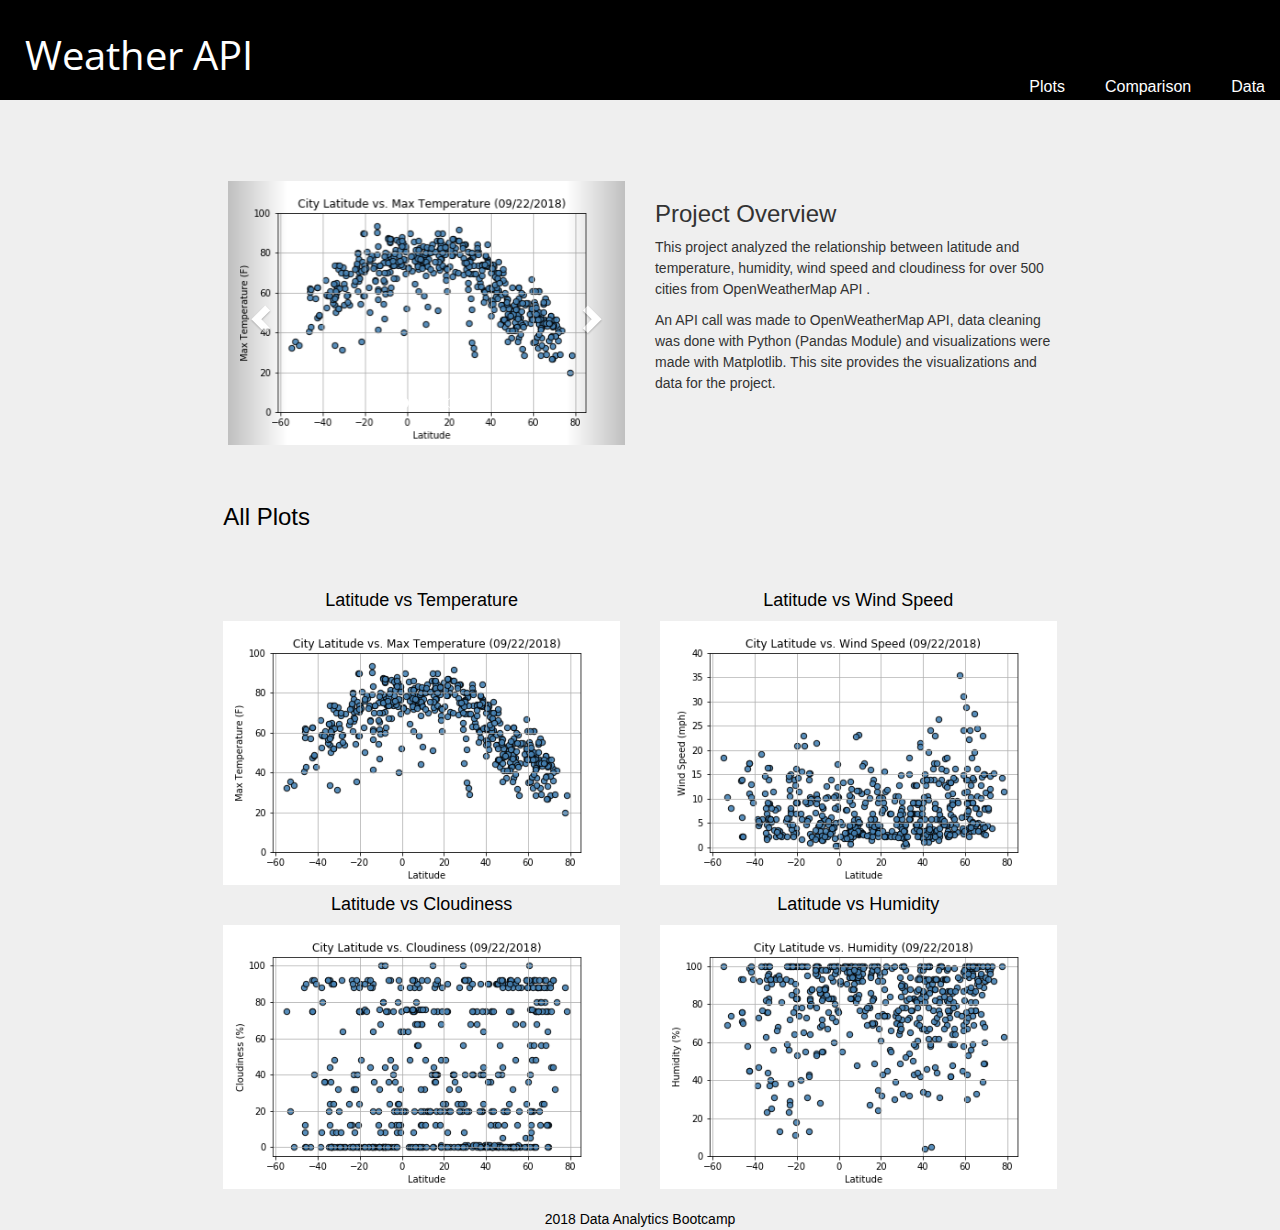
<file: home_page.html>
<!DOCTYPE html>
<html lang="en-us">

<head>

  <meta charset="UTF-8">
  <meta http-equiv="X-UA-Compatible" content="IE=edge">
  <meta name="viewport" content="width=device-width, initial-scale=1">

  <title>Weather API</title>

 <!-- getting style from bootstrap and style sheet-->
  <link rel="stylesheet" href="https://maxcdn.bootstrapcdn.com/bootstrap/3.3.7/css/bootstrap.min.css" integrity="sha384-BVYiiSIFeK1dGmJRAkycuHAHRg32OmUcww7on3RYdg4Va+PmSTsz/K68vbdEjh4u" crossorigin="anonymous">
  <link rel="stylesheet" href="style.css">
  <script src="https://ajax.googleapis.com/ajax/libs/jquery/3.3.1/jquery.min.js"></script>
  <script src="https://maxcdn.bootstrapcdn.com/bootstrap/3.3.7/js/bootstrap.min.js"></script>
</head>

<!--Starting the body-->
<body>
    <!-- Staring with NAV Bar-->
    <div class="col-md-12">
        <nav class="navbar navbar-expand-lg navbar-fixed-top bg-dark">
            <a class="navbar-brand" href="home_page.html">Weather API</a>
            <button class="navbar-toggler btn-lg" type="button" data-toggle="collapse" data-target="#navbarSupportedContent" aria-controls="navbarSupportedContent" aria-expanded="false" aria-label="Toggle navigation">
                    <span class="glyphicon glyphicon-th-list"></span>
            </button>
            
            <div class="collapse navbar-collapse" id="navbarSupportedContent">
                <ul class="navbar-nav mr-auto navbar-right mt-2 mt-lg-0">
                    <li class="nav-item dropdown">
                        <a class="nav-link dropdown-toggle" id="navbarDropdown" role="button" data-toggle="dropdown" aria-haspopup="true" aria-expanded="false">
                                Plots
                        </a>
                        <ul class="dropdown-menu" aria-labelledby="navbarDropdown">
                            <li><a class="dropdown-item" href="lat_vs_temp.html">Latitude vs Temperature</a></li>
                            <li class="dropdown-divider"></li>
                            <li><a class="dropdown-item" href="lat_vs_humidity.html">Latitude vs Humidity</a></li>
                            <li class="dropdown-divider"></li>
                            <li><a class="dropdown-item" href="lat_vs_wind_speed.html">Latitude vs Wind Speed</a></li>
                            <li class="dropdown-divider"></li>
                            <li><a class="dropdown-item" href="lat_vs_cloud.html">Latitude vs Cloudiness</a></li>
                        </ul>
                    </li>
                    <li class="nav-item">
                    <a class="nav-link" href="Comparison.html">Comparison</a>
                    </li>
                    <li class="nav-item">
                    <a class="nav-link" href="data.html">Data</a>
                    </li>
                </ul>
            </div>
        </nav>
    </div>



    <!--Starting Body of Page-->
    <div class="row">
            <div class="col-md-12">
                <h3></h3>
            </div>
            <div class="col-md-12">
                <h3></h3>
            </div>
            <div class="col-md-12">
                <h3></h3>
            </div>
    </div>
    <div class="col-md-2"></div>
    <div class="col-md-4">
        <div id="myCarousel" class="carousel slide" data-ride="carousel">
          <!-- Indicators -->
          <ol class="carousel-indicators">
            <li data-target="#myCarousel" data-slide-to="0" class="active"></li>
            <li data-target="#myCarousel" data-slide-to="1"></li>
            <li data-target="#myCarousel" data-slide-to="2"></li>
            <li data-target="#myCarousel" data-slide-to="3"></li>
          </ol>
          
          <!-- Wrapper for slides -->
          <div class="carousel-inner">
            <div class="item active">
              <img src="lat_vs_temp.png" alt="Latitude vs Temperature" class="img-responsive">
            </div>
          
            <div class="item">
              <img src="lat_vs_wind_speed.png" alt="Latitude vs Wind Speed" class="img-responsive">
            </div>
              
            <div class="item">
              <img src="lat_vs_cloudiness.png" alt="Latitude vs Cloudiness" class="img-responsive">
            </div>
            <div class="item">
                <img src="lat_vs_humidity.png" alt="Latitude vs Humidity" class="img-responsive">
            </div>
          </div>
          
          <!-- Left and right controls -->
          <a class="left carousel-control" href="#myCarousel" data-slide="prev">
            <span class="glyphicon glyphicon-chevron-left"></span>
            <span class="sr-only">Previous</span>
          </a>
          <a class="right carousel-control" href="#myCarousel" data-slide="next">
            <span class="glyphicon glyphicon-chevron-right"></span>
            <span class="sr-only">Next</span>
          </a>
        </div>   
    </div>
    <div class="col-md-4">
            <h3>Project Overview</h3>
            <p>This project analyzed the relationship between latitude and temperature, humidity, wind speed and cloudiness for over 500 cities from OpenWeatherMap API .</p>
            <p></p>
            <p>An API call was made to OpenWeatherMap API, data cleaning was done with Python (Pandas Module) and visualizations were made with Matplotlib. This site provides the visualizations and data for the project.</p>
    </div>

    </div>
    <div class="row">
            <div class="col-md-3">
                    <h3></h3>
                </div>
        </div>
    <div class="row">
            <div class="col-md-2">
                    <h3></h3>
                </div>
            <div class="col-md-3">
                    <h3>All Plots</h3>
                </div>
        </div>
    <div class="row">
            <div class="col-md-2">
                    <h3></h3>
                </div>
            <div class="col-md-4">
                <h4 style="text-align: center">Latitude vs Temperature</h4>
                <a href='lat_vs_temp.html'><img src="lat_vs_temp.png" alt="Latitude vs Temperature" class ="img-responsive"></a>
                <p></p>
                <p></p>
                <h4 style="text-align: center">Latitude vs Cloudiness</h4>
                <a href='lat_vs_cloud.html'><img src="lat_vs_cloudiness.png" alt="Latitude vs Cloudiness" class ="img-responsive"></a>                    
            </div>
            <div class="col-md-4">
                <h4 style="text-align: center">Latitude vs Wind Speed</h4>
                <a href='lat_vs_wind_speed.html'><img src="lat_vs_wind_speed.png" alt="Latitude vs Wind Speed" class ="img-responsive"></a>
                <p></p>
                <p></p>
                <h4 style="text-align: center">Latitude vs Humidity</h4>
                <a href='lat_vs_humidity.html'><img src="lat_vs_humidity.png" alt="Latitude vs Humidity" class ="img-responsive"></a>
            </div>
        </div>

    <!-- Footer-->
    <footer>
            <div class="footer">2018 Data Analytics Bootcamp</div>
    </footer>
</body>
</file>
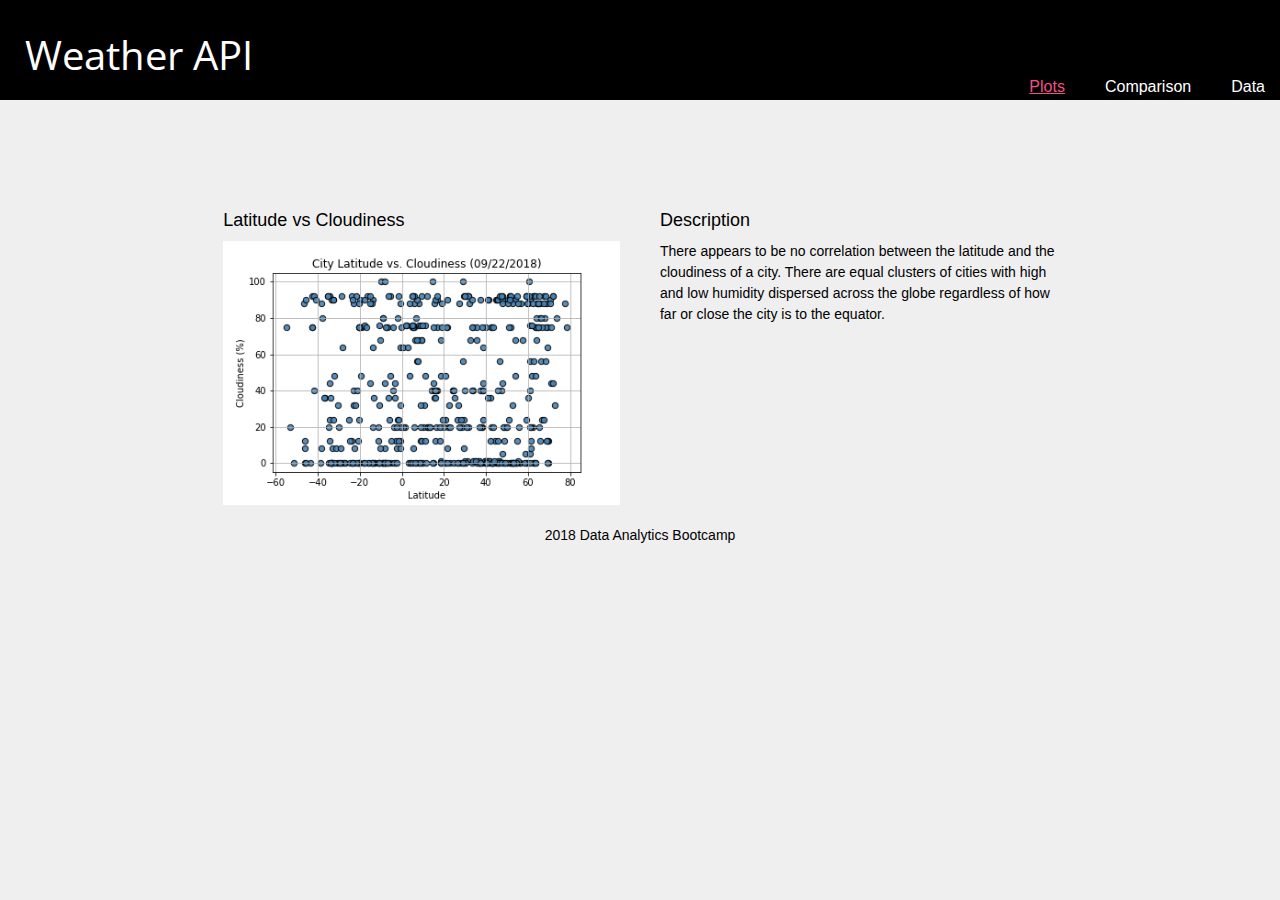
<file: lat_vs_cloud.html>
<!DOCTYPE html>
<html lang="en-us">

<head>

  <meta charset="UTF-8">
  <meta http-equiv="X-UA-Compatible" content="IE=edge">
  <meta name="viewport" content="width=device-width, initial-scale=1">

  <title>Weather API: Lat vs Temp</title>

 <!-- getting style from bootstrap and style sheet-->
  <link rel="stylesheet" href="https://maxcdn.bootstrapcdn.com/bootstrap/3.3.7/css/bootstrap.min.css" integrity="sha384-BVYiiSIFeK1dGmJRAkycuHAHRg32OmUcww7on3RYdg4Va+PmSTsz/K68vbdEjh4u" crossorigin="anonymous">
  <link rel="stylesheet" href="style.css">
  <script src="https://ajax.googleapis.com/ajax/libs/jquery/3.3.1/jquery.min.js"></script>
  <script src="https://maxcdn.bootstrapcdn.com/bootstrap/3.3.7/js/bootstrap.min.js"></script>
</head>

<body>
    <!-- Staring with NAV Bar-->
    <div class="col-md-12">
            <nav class="navbar navbar-expand-lg navbar-fixed-top bg-dark">
                <a class="navbar-brand" href="index.html">Weather API</a>
                <button class="navbar-toggler btn-lg" type="button" data-toggle="collapse" data-target="#navbarSupportedContent" aria-controls="navbarSupportedContent" aria-expanded="false" aria-label="Toggle navigation">
                        <span class="glyphicon glyphicon-th-list"></span>
                </button>
                
                <div class="collapse navbar-collapse" id="navbarSupportedContent">
                    <ul class="navbar-nav mr-auto navbar-right mt-2 mt-lg-0">
                        <li class="nav-item dropdown">
                            <a class="nav-link dropdown-toggle active" id="navbarDropdown" role="button" data-toggle="dropdown" aria-haspopup="true" aria-expanded="false">
                                    Plots
                            </a>
                            <ul class="dropdown-menu" aria-labelledby="navbarDropdown">
                                <li><a class="dropdown-item" href="lat_vs_temp.html">Latitude vs Temperature</a></li>
                                <li class="dropdown-divider"></li>
                                <li><a class="dropdown-item" href="lat_vs_humidity.html">Latitude vs Humidity</a></li>
                                <li class="dropdown-divider"></li>
                                <li><a class="dropdown-item" href="lat_vs_wind_speed.html">Latitude vs Wind Speed</a></li>
                                <li class="dropdown-divider"></li>
                                <li><a class="dropdown-item" href="lat_vs_cloud.html">Latitude vs Cloudiness</a></li>
                            </ul>
                        </li>
                        <li class="nav-item">
                        <a class="nav-link" href="Comparison.html">Comparison</a>
                        </li>
                        <li class="nav-item">
                        <a class="nav-link" href="data.html">Data</a>
                        </li>
                    </ul>
                </div>
            </nav>
    </div>

    <div class="row">
            <div class="col-md-12">
                <h3></h3>
            </div>
            <div class="col-md-12">
                <h3></h3>
            </div>
            <div class="col-md-12">
                <h3></h3>
            </div>
    </div>


    <div class='row'>
        <div class="col-md-2">
        </div>
        <div class="col-md-4">
            <h4>Latitude vs Cloudiness</h4>
            <img class = 'img-responsive' src="lat_vs_cloudiness.png" alt="Latitude vs Cloudiness">
        </div>
        <div class="col-md-4">
            <h4>Description</h4>
            <p>There appears to be no correlation between the latitude and the cloudiness of a city. There are equal clusters of cities with high and low humidity dispersed across the globe regardless of how far or close the city is to the equator.</p>
        </div>
    </div>
    <!-- Footer-->
    <footer>
            <div class="footer">2018 Data Analytics Bootcamp</div>
    </footer>
</body>
</file>
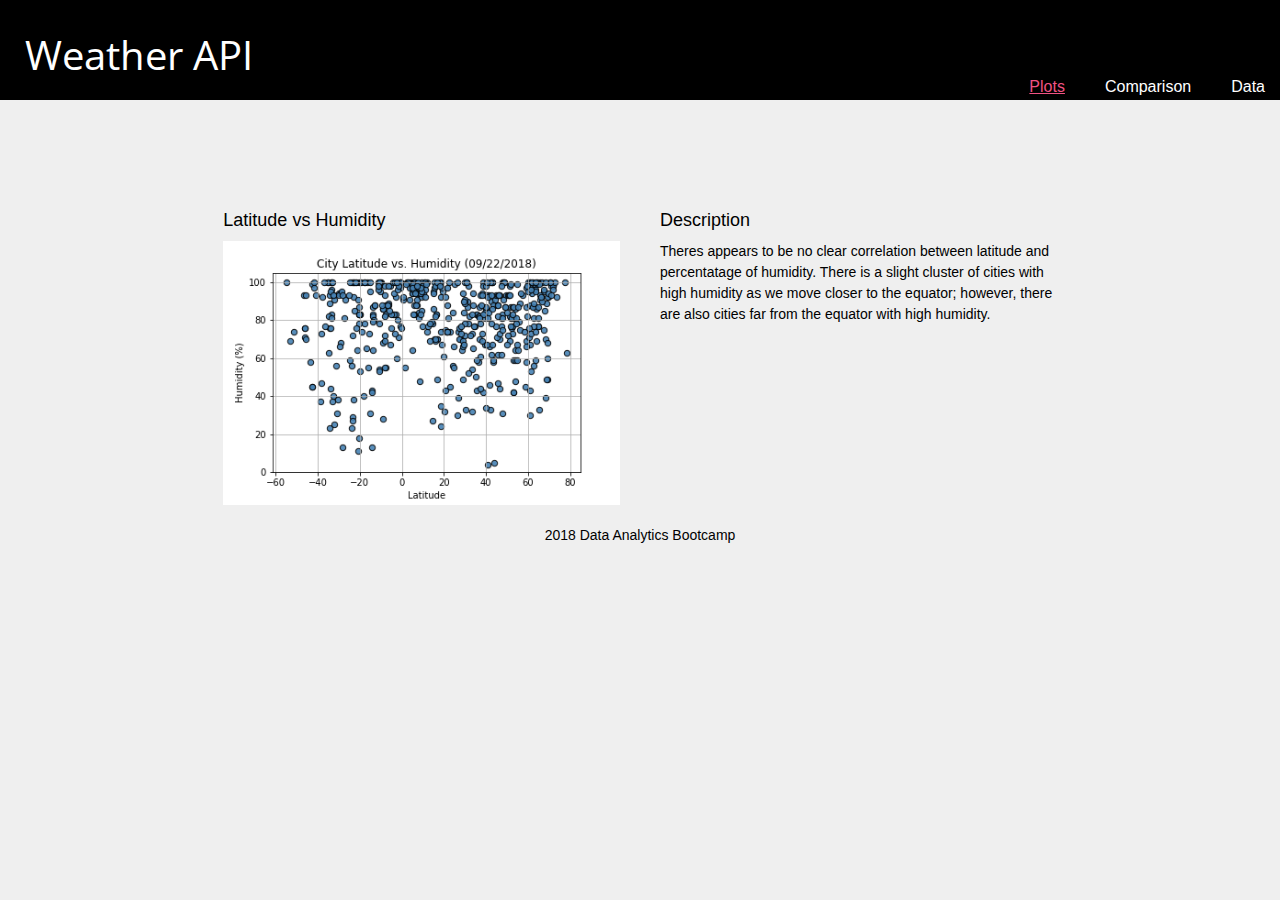
<file: lat_vs_humidity.html>
<!DOCTYPE html>
<html lang="en-us">

<head>

  <meta charset="UTF-8">
  <meta http-equiv="X-UA-Compatible" content="IE=edge">
  <meta name="viewport" content="width=device-width, initial-scale=1">

  <title>Weather API: Lat vs Temp</title>

 <!-- getting style from bootstrap and style sheet-->
  <link rel="stylesheet" href="https://maxcdn.bootstrapcdn.com/bootstrap/3.3.7/css/bootstrap.min.css" integrity="sha384-BVYiiSIFeK1dGmJRAkycuHAHRg32OmUcww7on3RYdg4Va+PmSTsz/K68vbdEjh4u" crossorigin="anonymous">
  <link rel="stylesheet" href="style.css">
  <script src="https://ajax.googleapis.com/ajax/libs/jquery/3.3.1/jquery.min.js"></script>
  <script src="https://maxcdn.bootstrapcdn.com/bootstrap/3.3.7/js/bootstrap.min.js"></script>
</head>

<body>
    <!-- Staring with NAV Bar-->
    <div class="col-md-12">
            <nav class="navbar navbar-expand-lg navbar-fixed-top bg-dark">
                <a class="navbar-brand" href="index.html">Weather API</a>
                <button class="navbar-toggler btn-lg" type="button" data-toggle="collapse" data-target="#navbarSupportedContent" aria-controls="navbarSupportedContent" aria-expanded="false" aria-label="Toggle navigation">
                        <span class="glyphicon glyphicon-th-list"></span>
                </button>
                
                <div class="collapse navbar-collapse" id="navbarSupportedContent">
                    <ul class="navbar-nav mr-auto navbar-right mt-2 mt-lg-0">
                        <li class="nav-item dropdown">
                            <a class="nav-link dropdown-toggle active" id="navbarDropdown" role="button" data-toggle="dropdown" aria-haspopup="true" aria-expanded="false">
                                    Plots
                            </a>
                            <ul class="dropdown-menu" aria-labelledby="navbarDropdown">
                                <li><a class="dropdown-item" href="lat_vs_temp.html">Latitude vs Temperature</a></li>
                                <li class="dropdown-divider"></li>
                                <li><a class="dropdown-item" href="lat_vs_humidity.html">Latitude vs Humidity</a></li>
                                <li class="dropdown-divider"></li>
                                <li><a class="dropdown-item" href="lat_vs_wind_speed.html">Latitude vs Wind Speed</a></li>
                                <li class="dropdown-divider"></li>
                                <li><a class="dropdown-item" href="lat_vs_cloud.html">Latitude vs Cloudiness</a></li>
                            </ul>
                        </li>
                        <li class="nav-item">
                        <a class="nav-link" href="Comparison.html">Comparison</a>
                        </li>
                        <li class="nav-item">
                        <a class="nav-link" href="data.html">Data</a>
                        </li>
                    </ul>
                </div>
            </nav>
    </div>

    <div class="row">
            <div class="col-md-12">
                <h3></h3>
            </div>
            <div class="col-md-12">
                <h3></h3>
            </div>
            <div class="col-md-12">
                <h3></h3>
            </div>
    </div>




    <div class='row'>
        <div class="col-md-2">
        </div>
        <div class="col-md-4">
            <h4>Latitude vs Humidity</h4>
            <img class = 'img-responsive' src="lat_vs_humidity.png" alt="Latitude vs Humidity">
        </div>
        <div class="col-md-4">
            <h4>Description</h4>
            <p>Theres appears to be no clear correlation between latitude and percentatage of humidity. There is a slight cluster of cities with high humidity as we move closer to the equator; however, there are also cities far from the equator with high humidity.</p>
        </div>
    </div>

    <!-- Footer-->
    <footer>
         <div class="footer">2018 Data Analytics Bootcamp</div>
    </footer>
</body>
</file>
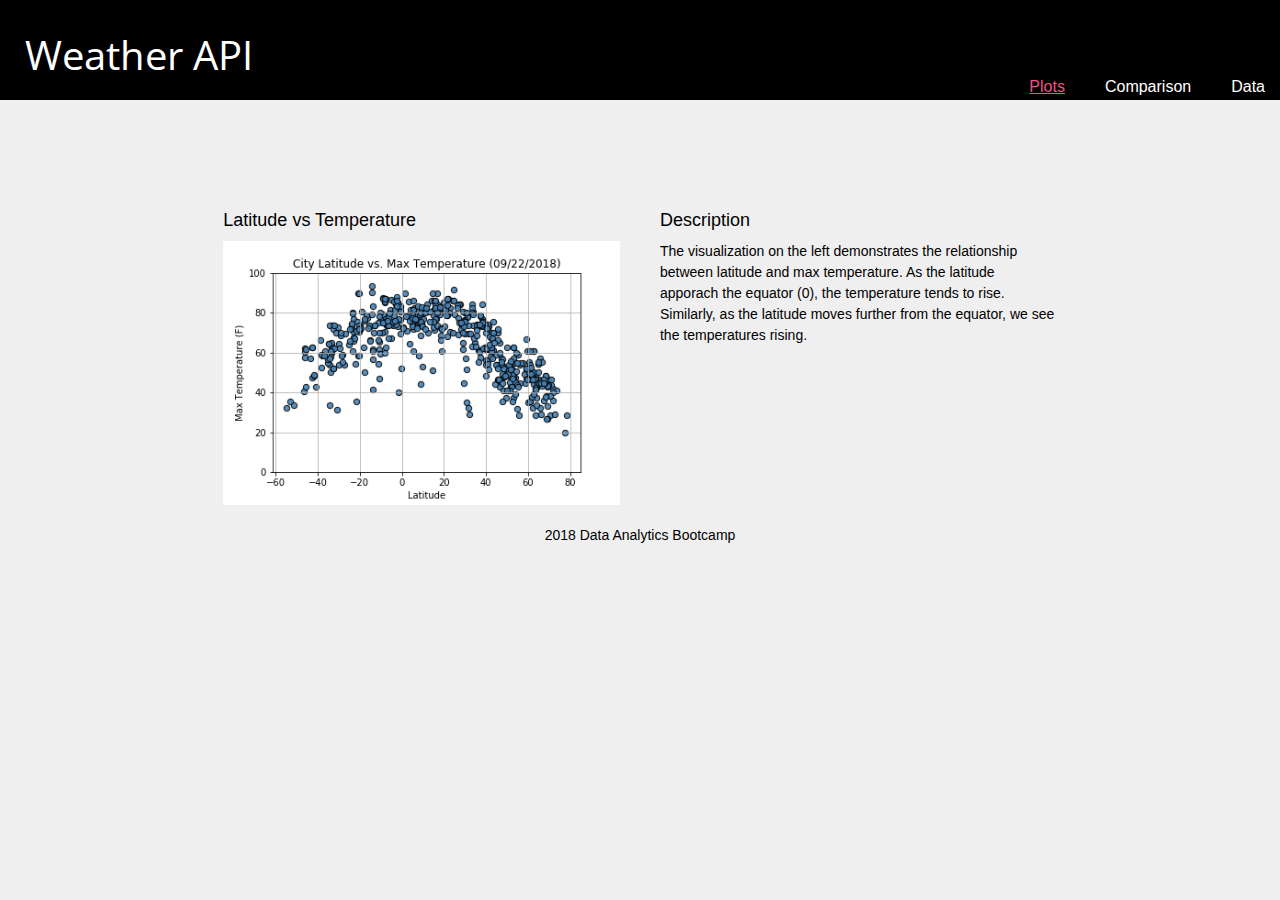
<file: lat_vs_temp.html>
<!DOCTYPE html>
<html lang="en-us">

<head>

  <meta charset="UTF-8">
  <meta http-equiv="X-UA-Compatible" content="IE=edge">
  <meta name="viewport" content="width=device-width, initial-scale=1">

  <title>Weather API: Lat vs Temp</title>

 <!-- getting style from bootstrap and style sheet-->
  <link rel="stylesheet" href="https://maxcdn.bootstrapcdn.com/bootstrap/3.3.7/css/bootstrap.min.css" integrity="sha384-BVYiiSIFeK1dGmJRAkycuHAHRg32OmUcww7on3RYdg4Va+PmSTsz/K68vbdEjh4u" crossorigin="anonymous">
  <link rel="stylesheet" href="style.css">
  <script src="https://ajax.googleapis.com/ajax/libs/jquery/3.3.1/jquery.min.js"></script>
  <script src="https://maxcdn.bootstrapcdn.com/bootstrap/3.3.7/js/bootstrap.min.js"></script>
</head>

<body>
    <!-- Staring with NAV Bar-->
    <div class="col-md-12">
            <nav class="navbar navbar-expand-lg navbar-fixed-top bg-dark">
                <a class="navbar-brand" href="index.html">Weather API</a>
                <button class="navbar-toggler btn-lg" type="button" data-toggle="collapse" data-target="#navbarSupportedContent" aria-controls="navbarSupportedContent" aria-expanded="false" aria-label="Toggle navigation">
                        <span class="glyphicon glyphicon-th-list"></span>
                </button>
                
                <div class="collapse navbar-collapse" id="navbarSupportedContent">
                    <ul class="navbar-nav mr-auto navbar-right mt-2 mt-lg-0">
                        <li class="nav-item dropdown">
                            <a class="nav-link dropdown-toggle active" id="navbarDropdown" role="button" data-toggle="dropdown" aria-haspopup="true" aria-expanded="false">
                                    Plots
                            </a>
                            <ul class="dropdown-menu" aria-labelledby="navbarDropdown">
                                <li><a class="dropdown-item" href="lat_vs_temp.html">Latitude vs Temperature</a></li>
                                <li class="dropdown-divider"></li>
                                <li><a class="dropdown-item" href="lat_vs_humidity.html">Latitude vs Humidity</a></li>
                                <li class="dropdown-divider"></li>
                                <li><a class="dropdown-item" href="lat_vs_wind_speed.html">Latitude vs Wind Speed</a></li>
                                <li class="dropdown-divider"></li>
                                <li><a class="dropdown-item" href="lat_vs_cloud.html">Latitude vs Cloudiness</a></li>
                            </ul>
                        </li>
                        <li class="nav-item">
                        <a class="nav-link" href="Comparison.html">Comparison</a>
                        </li>
                        <li class="nav-item">
                        <a class="nav-link" href="data.html">Data</a>
                        </li>
                    </ul>
                </div>
            </nav>
    </div>

    <div class="row">
            <div class="col-md-12">
                <h3></h3>
            </div>
            <div class="col-md-12">
                <h3></h3>
            </div>
            <div class="col-md-12">
                <h3></h3>
            </div>
    </div>


    <div class='row'>
        <div class="col-md-2">
        </div>
        <div class="col-md-4">
            <h4>Latitude vs Temperature</h4>
            <img class = 'img-responsive' src="lat_vs_temp.png" alt="Latitude vs Temperature">
        </div>
        <div class="col-md-4">
            <h4>Description</h4>
            <p>The visualization on the left demonstrates the relationship between latitude and max temperature. As the latitude apporach the equator (0), the temperature tends to rise. Similarly, as the latitude moves further from the equator, we see the temperatures rising.</p>
        </div>
    </div>

    <!-- Footer-->
    <footer>
            <div class="footer">2018 Data Analytics Bootcamp</div>
        </footer>
</body>
</file>
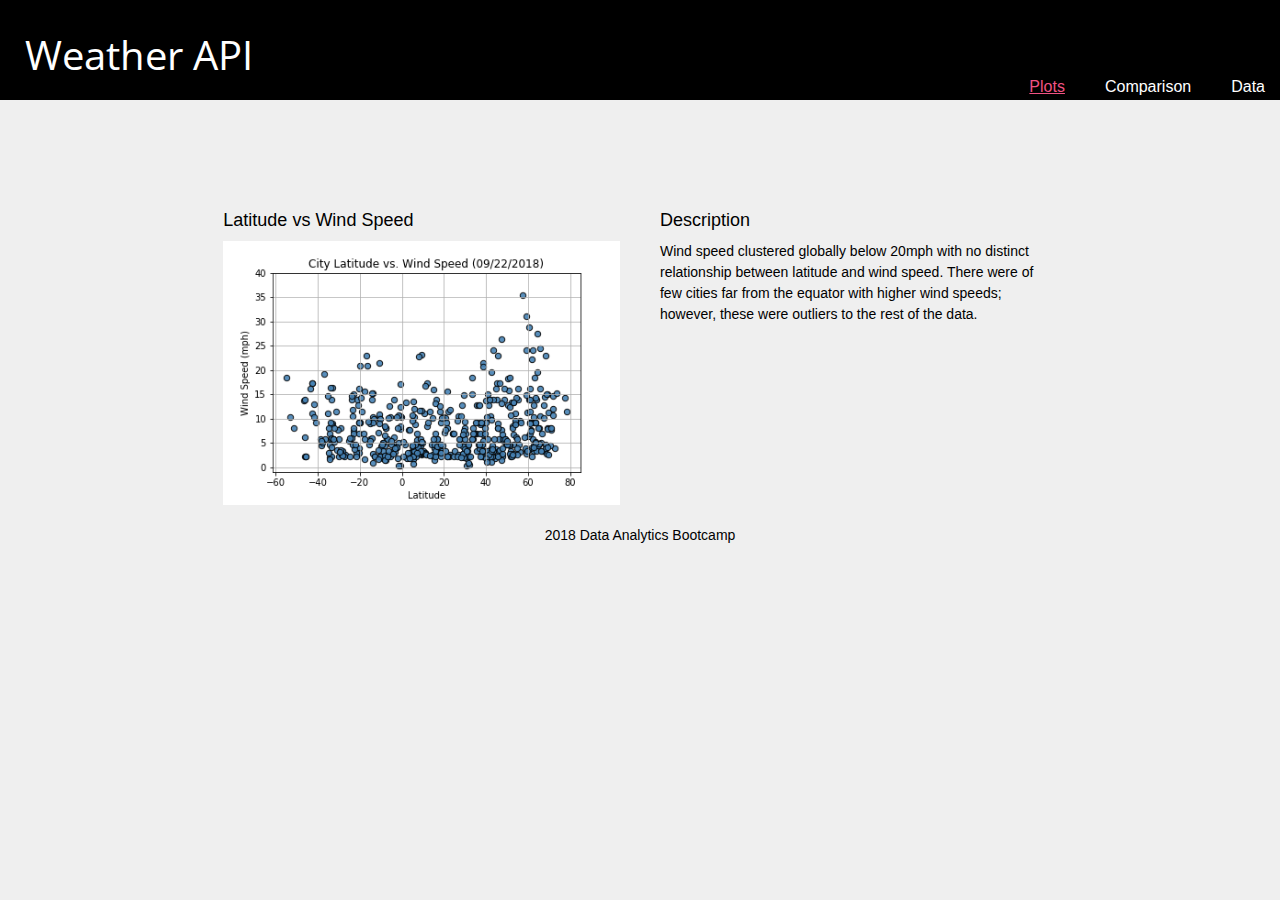
<file: lat_vs_wind_speed.html>
<!DOCTYPE html>
<html lang="en-us">

<head>

  <meta charset="UTF-8">
  <meta http-equiv="X-UA-Compatible" content="IE=edge">
  <meta name="viewport" content="width=device-width, initial-scale=1">

  <title>Weather API: Lat vs Temp</title>

 <!-- getting style from bootstrap and style sheet-->
  <link rel="stylesheet" href="https://maxcdn.bootstrapcdn.com/bootstrap/3.3.7/css/bootstrap.min.css" integrity="sha384-BVYiiSIFeK1dGmJRAkycuHAHRg32OmUcww7on3RYdg4Va+PmSTsz/K68vbdEjh4u" crossorigin="anonymous">
  <link rel="stylesheet" href="style.css">
  <script src="https://ajax.googleapis.com/ajax/libs/jquery/3.3.1/jquery.min.js"></script>
  <script src="https://maxcdn.bootstrapcdn.com/bootstrap/3.3.7/js/bootstrap.min.js"></script>
</head>

<body>
    <!-- Staring with NAV Bar-->
    <div class="col-md-12">
            <nav class="navbar navbar-expand-lg navbar-fixed-top bg-dark">
                <a class="navbar-brand" href="index.html">Weather API</a>
                <button class="navbar-toggler btn-lg" type="button" data-toggle="collapse" data-target="#navbarSupportedContent" aria-controls="navbarSupportedContent" aria-expanded="false" aria-label="Toggle navigation">
                        <span class="glyphicon glyphicon-th-list"></span>
                </button>
                
                <div class="collapse navbar-collapse" id="navbarSupportedContent">
                    <ul class="navbar-nav mr-auto navbar-right mt-2 mt-lg-0">
                        <li class="nav-item dropdown">
                            <a class="nav-link dropdown-toggle active" id="navbarDropdown" role="button" data-toggle="dropdown" aria-haspopup="true" aria-expanded="false">
                                    Plots
                            </a>
                            <ul class="dropdown-menu" aria-labelledby="navbarDropdown">
                                <li><a class="dropdown-item" href="lat_vs_temp.html">Latitude vs Temperature</a></li>
                                <li class="dropdown-divider"></li>
                                <li><a class="dropdown-item" href="lat_vs_humidity.html">Latitude vs Humidity</a></li>
                                <li class="dropdown-divider"></li>
                                <li><a class="dropdown-item" href="lat_vs_wind_speed.html">Latitude vs Wind Speed</a></li>
                                <li class="dropdown-divider"></li>
                                <li><a class="dropdown-item" href="lat_vs_cloud.html">Latitude vs Cloudiness</a></li>
                            </ul>
                        </li>
                        <li class="nav-item">
                        <a class="nav-link" href="Comparison.html">Comparison</a>
                        </li>
                        <li class="nav-item">
                        <a class="nav-link" href="data.html">Data</a>
                        </li>
                    </ul>
                </div>
            </nav>
    </div>

    <div class="row">
            <div class="col-md-12">
                <h3></h3>
            </div>
            <div class="col-md-12">
                <h3></h3>
            </div>
            <div class="col-md-12">
                <h3></h3>
            </div>
    </div>


    <div class='row'>
        <div class="col-md-2">
        </div>
        <div class="col-md-4">
            <h4>Latitude vs Wind Speed</h4>
            <img class = 'img-responsive' src="lat_vs_wind_speed.png" alt="Latitude vs Wind Speed">
        </div>
        <div class="col-md-4">
            <h4>Description</h4>
            <p>Wind speed clustered globally below 20mph with no distinct relationship between latitude and wind speed. There were of few cities far from the equator with higher wind speeds; however, these were outliers to the rest of the data.</p>
        </div>
    </div>
    <!-- Footer-->
    <footer>
        <div class="footer">2018 Data Analytics Bootcamp</div>
    </footer>
</body>
</file>
<file: style.css>
@import url('http://fonts.googleapis.com/css?family=Open+Sans:400,700');

*{
    margin: 0;
    padding: 0;
    box-sizing: border-box;
}

html{
    height: 100%;
}

nav{
    background-color:black;
    height: 100px;
    padding: 10px;
    }




header{
    box-sizing: border-box;
    width: 100%;
    padding: 20px 20px;
    overflow: hidden;
}

.navbar-brand{
    float: left;
    font: normal 40px/1.5 'Open Sans', sans-serif;
    color:white;
    margin: 0;
}

.navbar-brand:hover {
    opacity: 1;
    text-decoration: none;
    color: white;
}

.nav-link{
    text-decoration: none;
    color: White;
    text-align: left;
    padding: 10px 16px;
    border-radius: 2px;
    opacity: 1;
    font-size: 16px;
    display: inline-block;
    margin: 4px;
    line-height: 1;
    outline: none;
    transition: 0.2s ease;
}
.dropdown-item{
    color: black;
}
ul li a.active{
    color: #F05283;
    text-decoration: underline;
}

ul li a:hover {
    opacity: 1;
    text-decoration: underline;
    color: #F05283;
}


ul li{
    display: inline-block;
}

body{
    font:14px/1.5 Arial, Helvetica, sans-serif;
    margin:0;
    height: 100%;
    background-color: #efefef;
}

.post {
    margin-top: 50px;
    margin-right: 100px;
    margin-left: 100px;
  }

#nav-select {
    visibility: hidden;
  }
.row div{
    background-color: none;
    border: none;
    height: auto;
    padding: 20px;
    color: black;
    
}

.navbar-toggler{
    visibility: hidden;
}

.additional-space{
    margin-bottom: 6.5cm
}

.footer{
    position: relative;
    left: 0;
    bottom: 0;
    width: 100%;
    background-color: none;
    color: black;
    text-align: center;
}

@media (max-width:767px) {
        
    .post {
            margin-right: 30px;
            margin-left: 30px;
        }
    nav{
        background-color:black;
        height: 110px;
        padding: 10px;
        }
    .navbar-toggler{
        background-color:black;
        color:white;
        visibility: visible;
        border: none;
        margin: 25px;
    }
    .navbar-collapse {
        border-color: black;
        background-color: white;
    }
    .nav-link{
        text-decoration: none;
        color: black;
        text-align: left;
        padding: 10px 16px;
        border-radius: 2px;
        opacity: 1;
        font-size: 16px;
        
        margin: 4px;
        line-height: 1;
        outline: none;
        transition: 0.2s ease;
        
    #nav-select {
        visibility: visible;
        }
}
</file>
